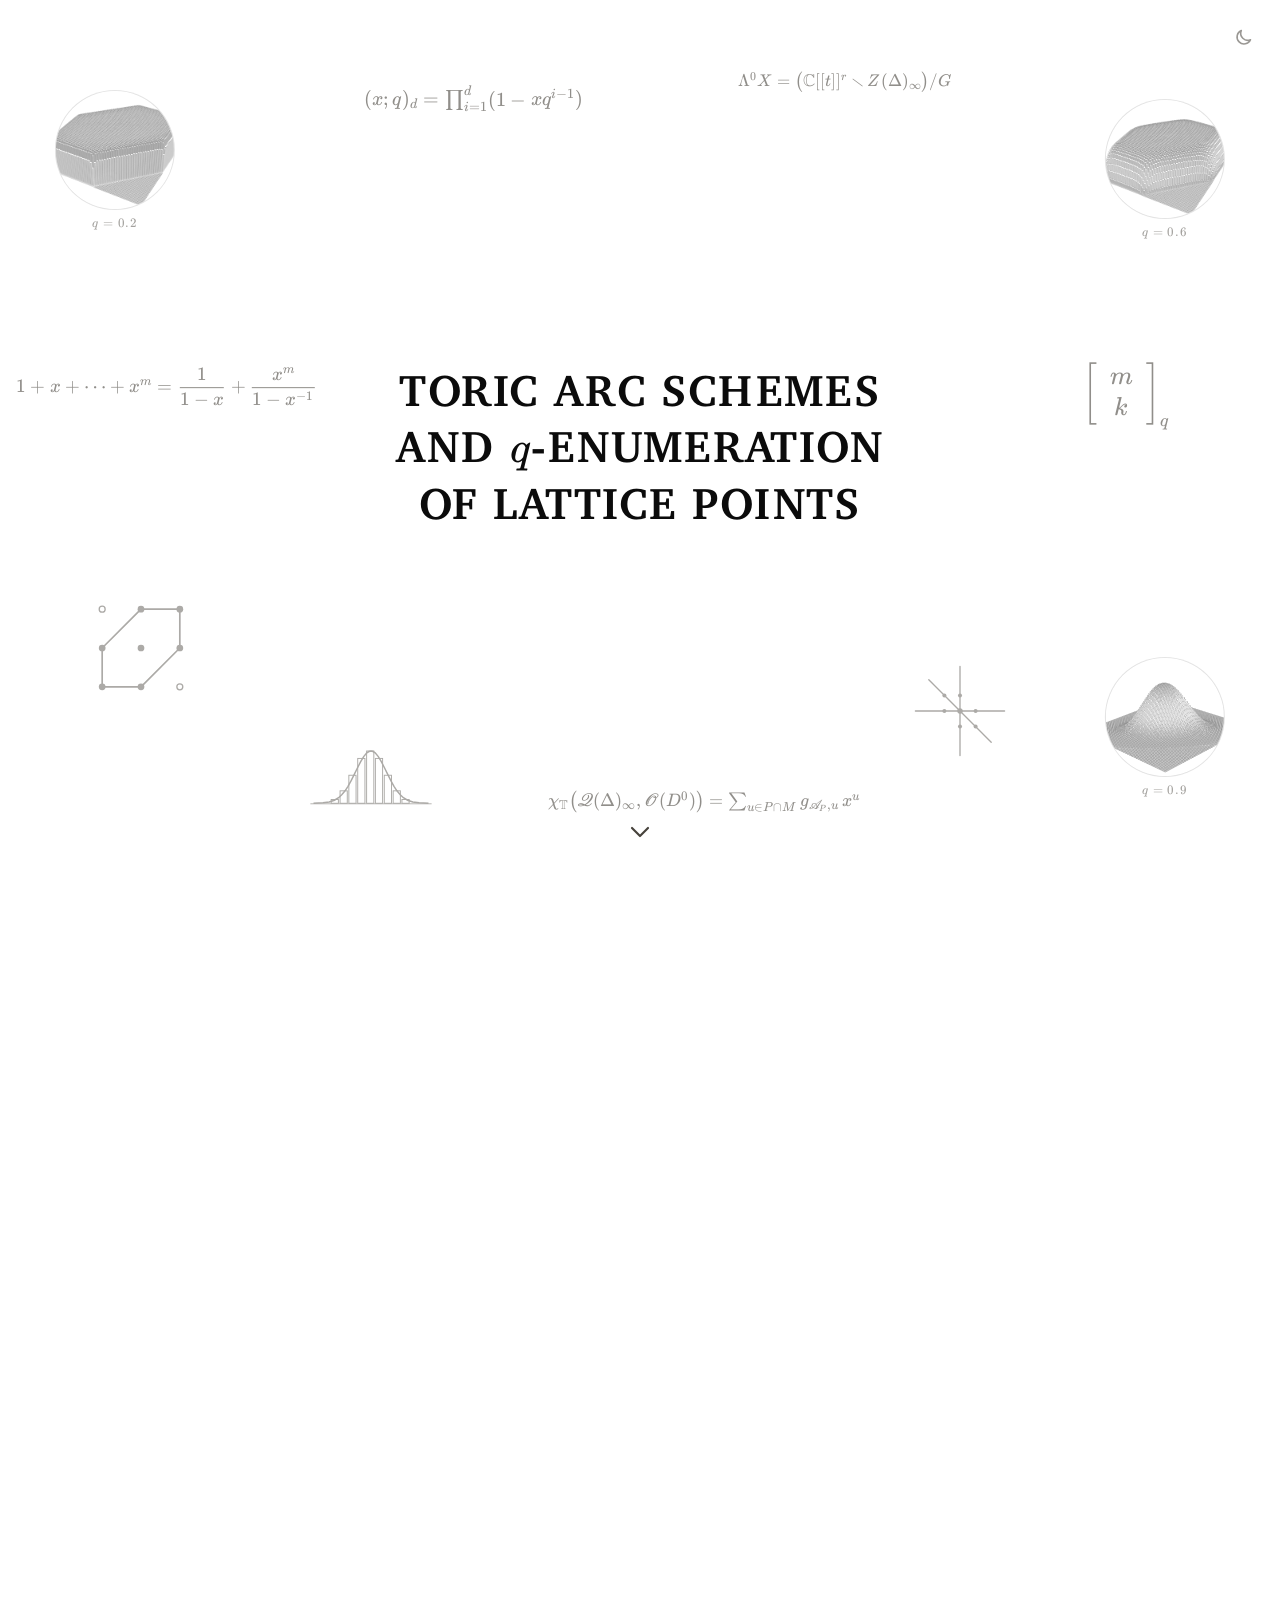
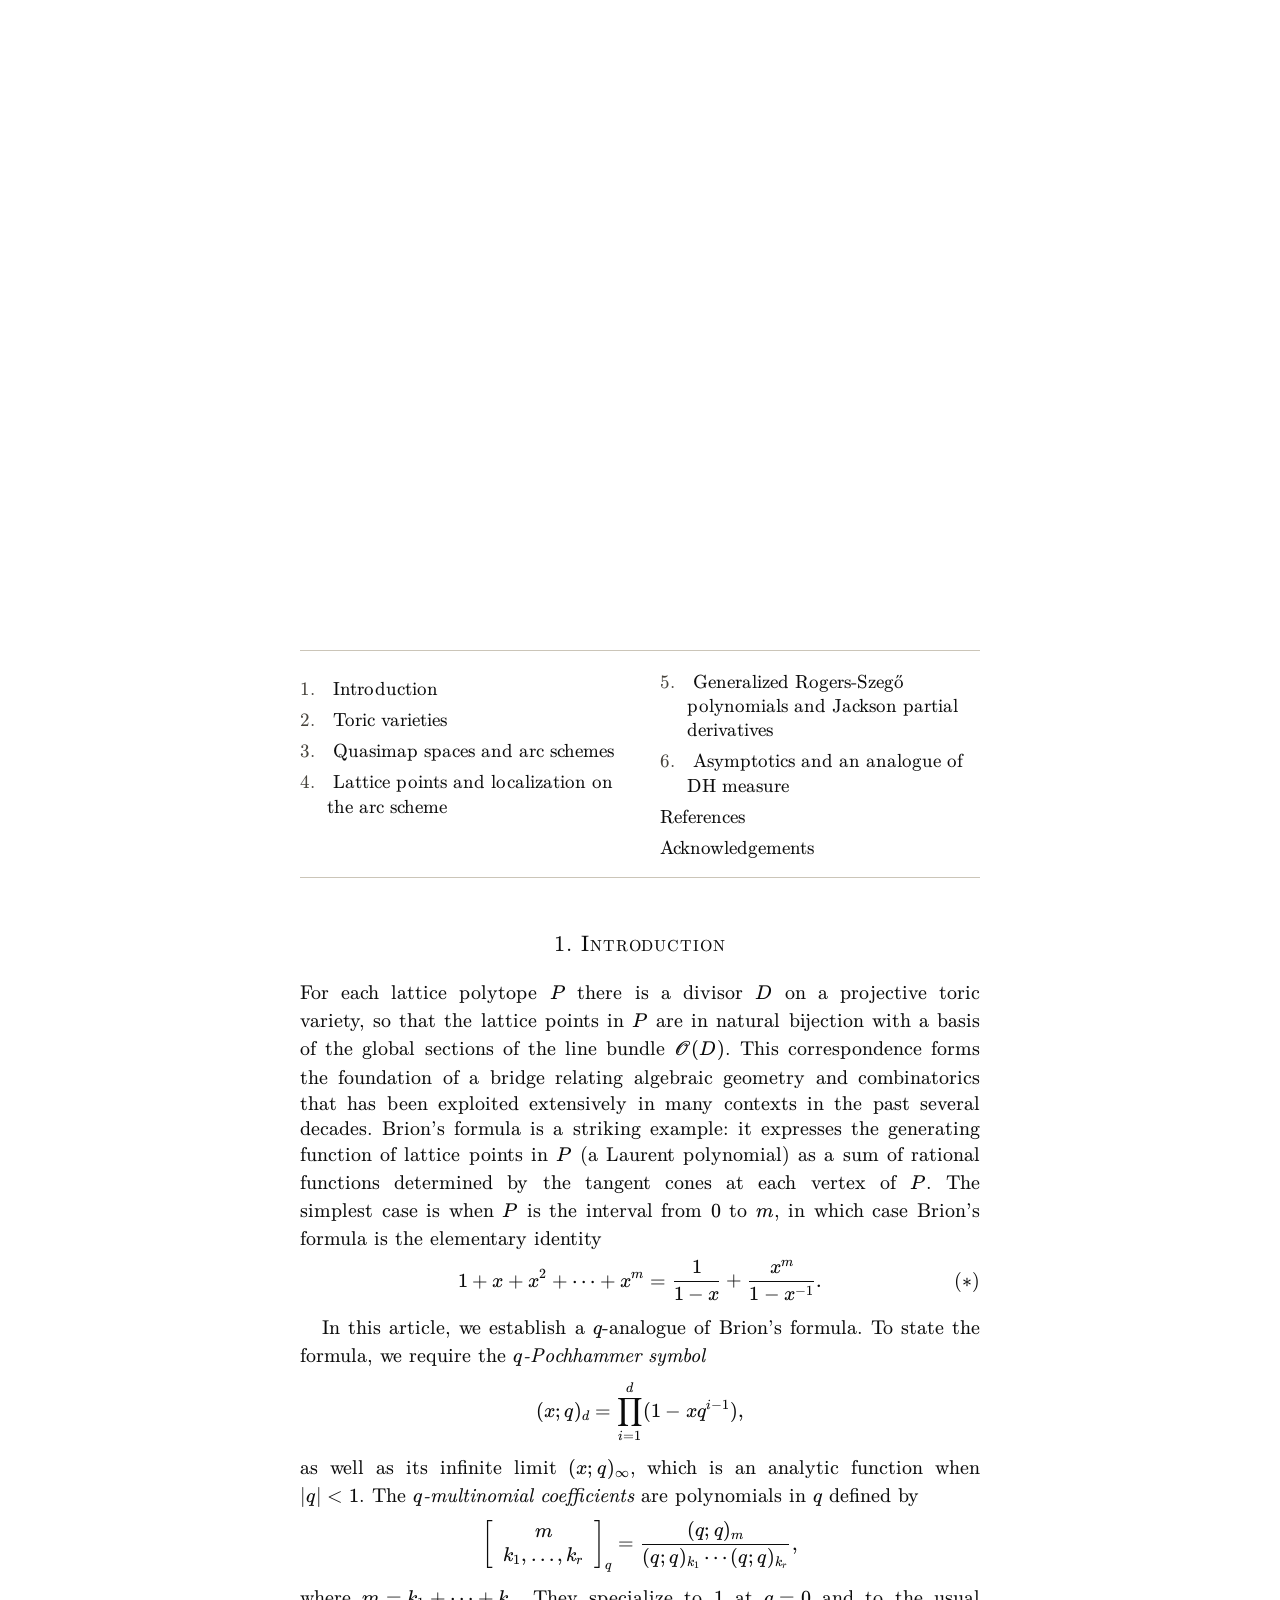
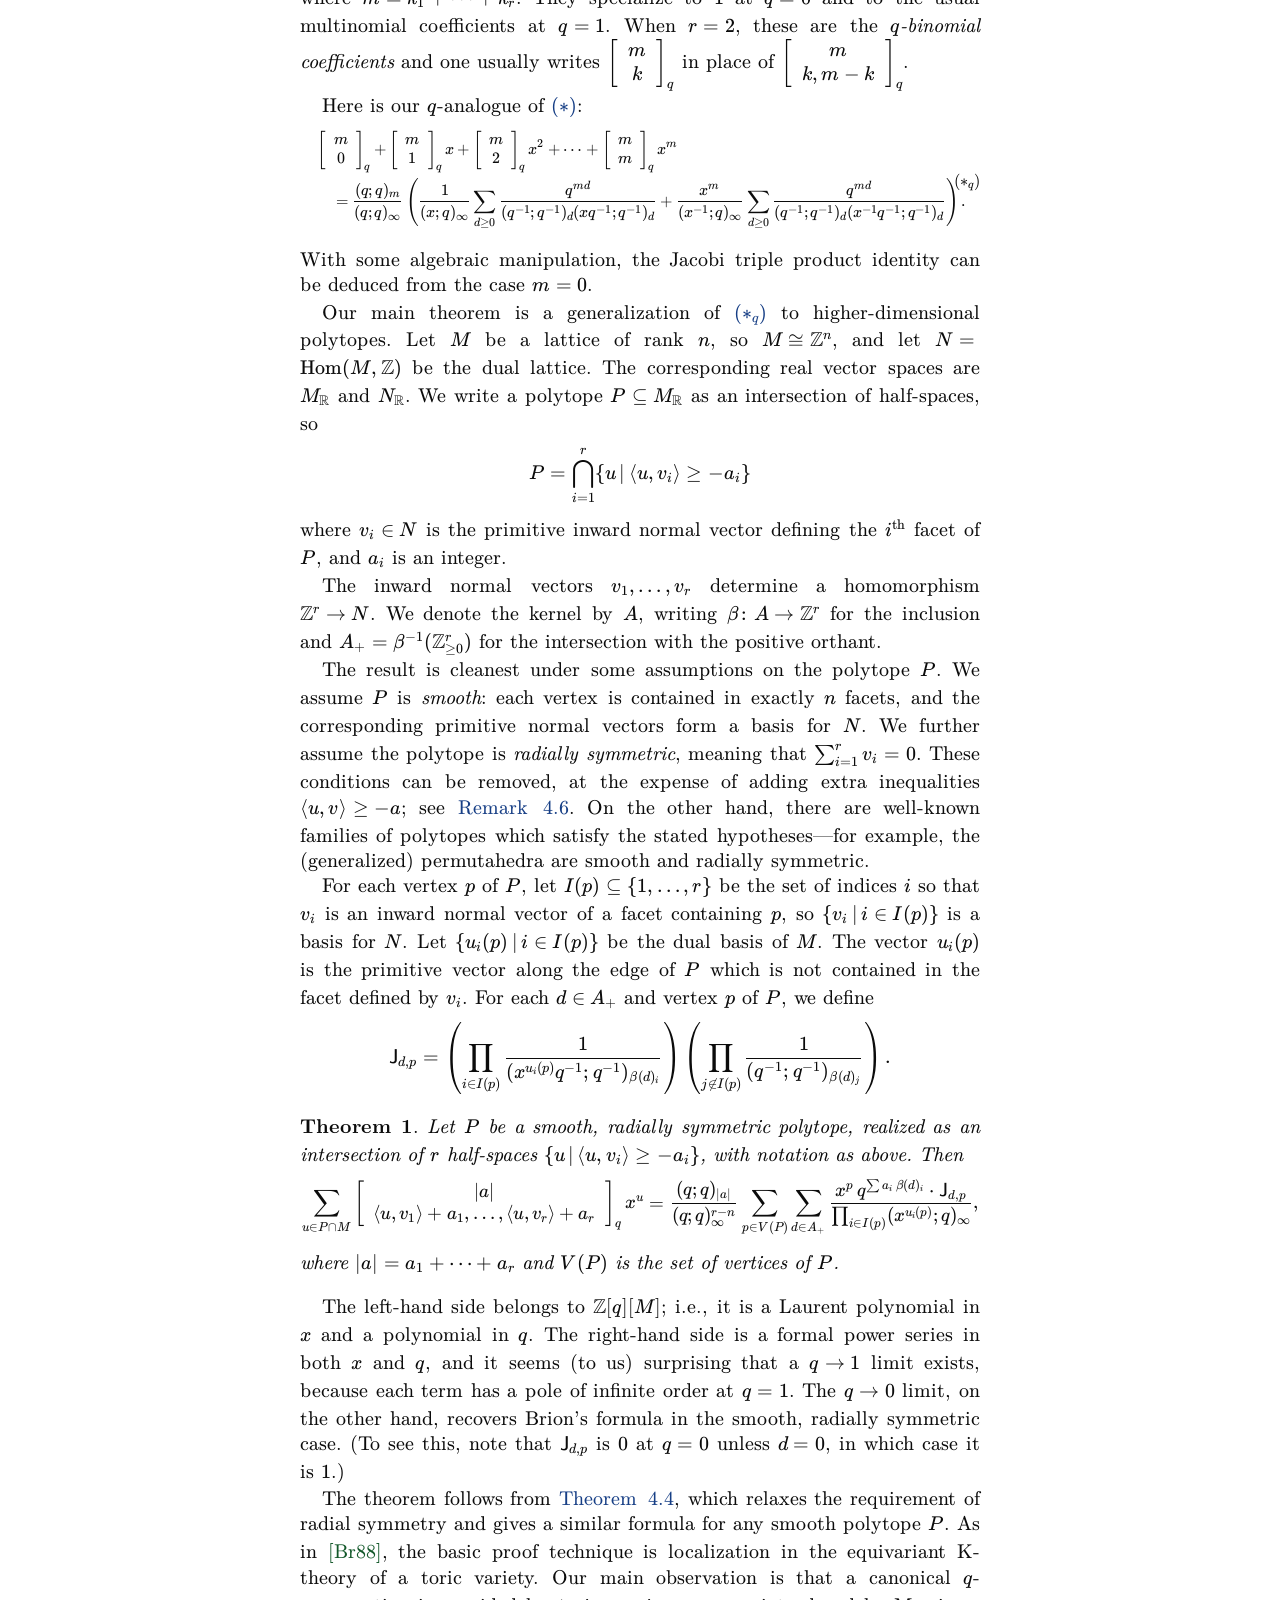
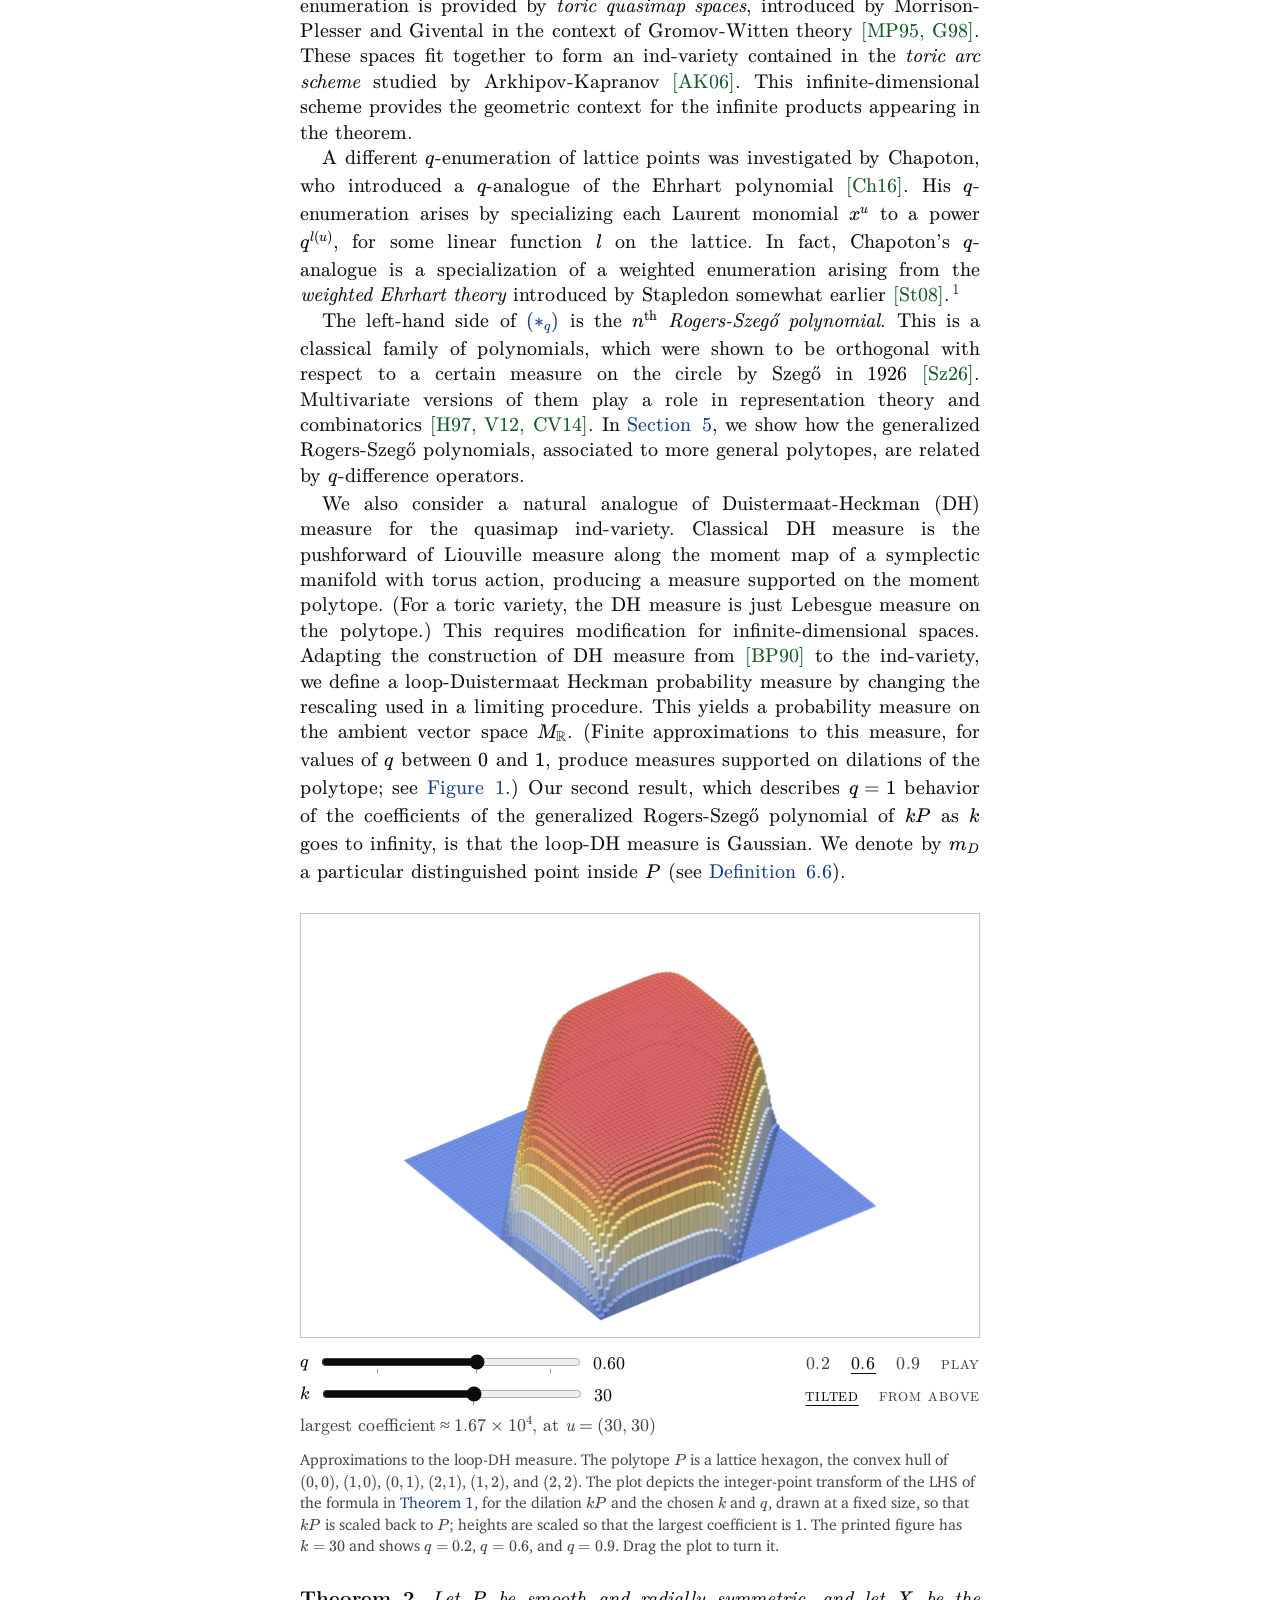
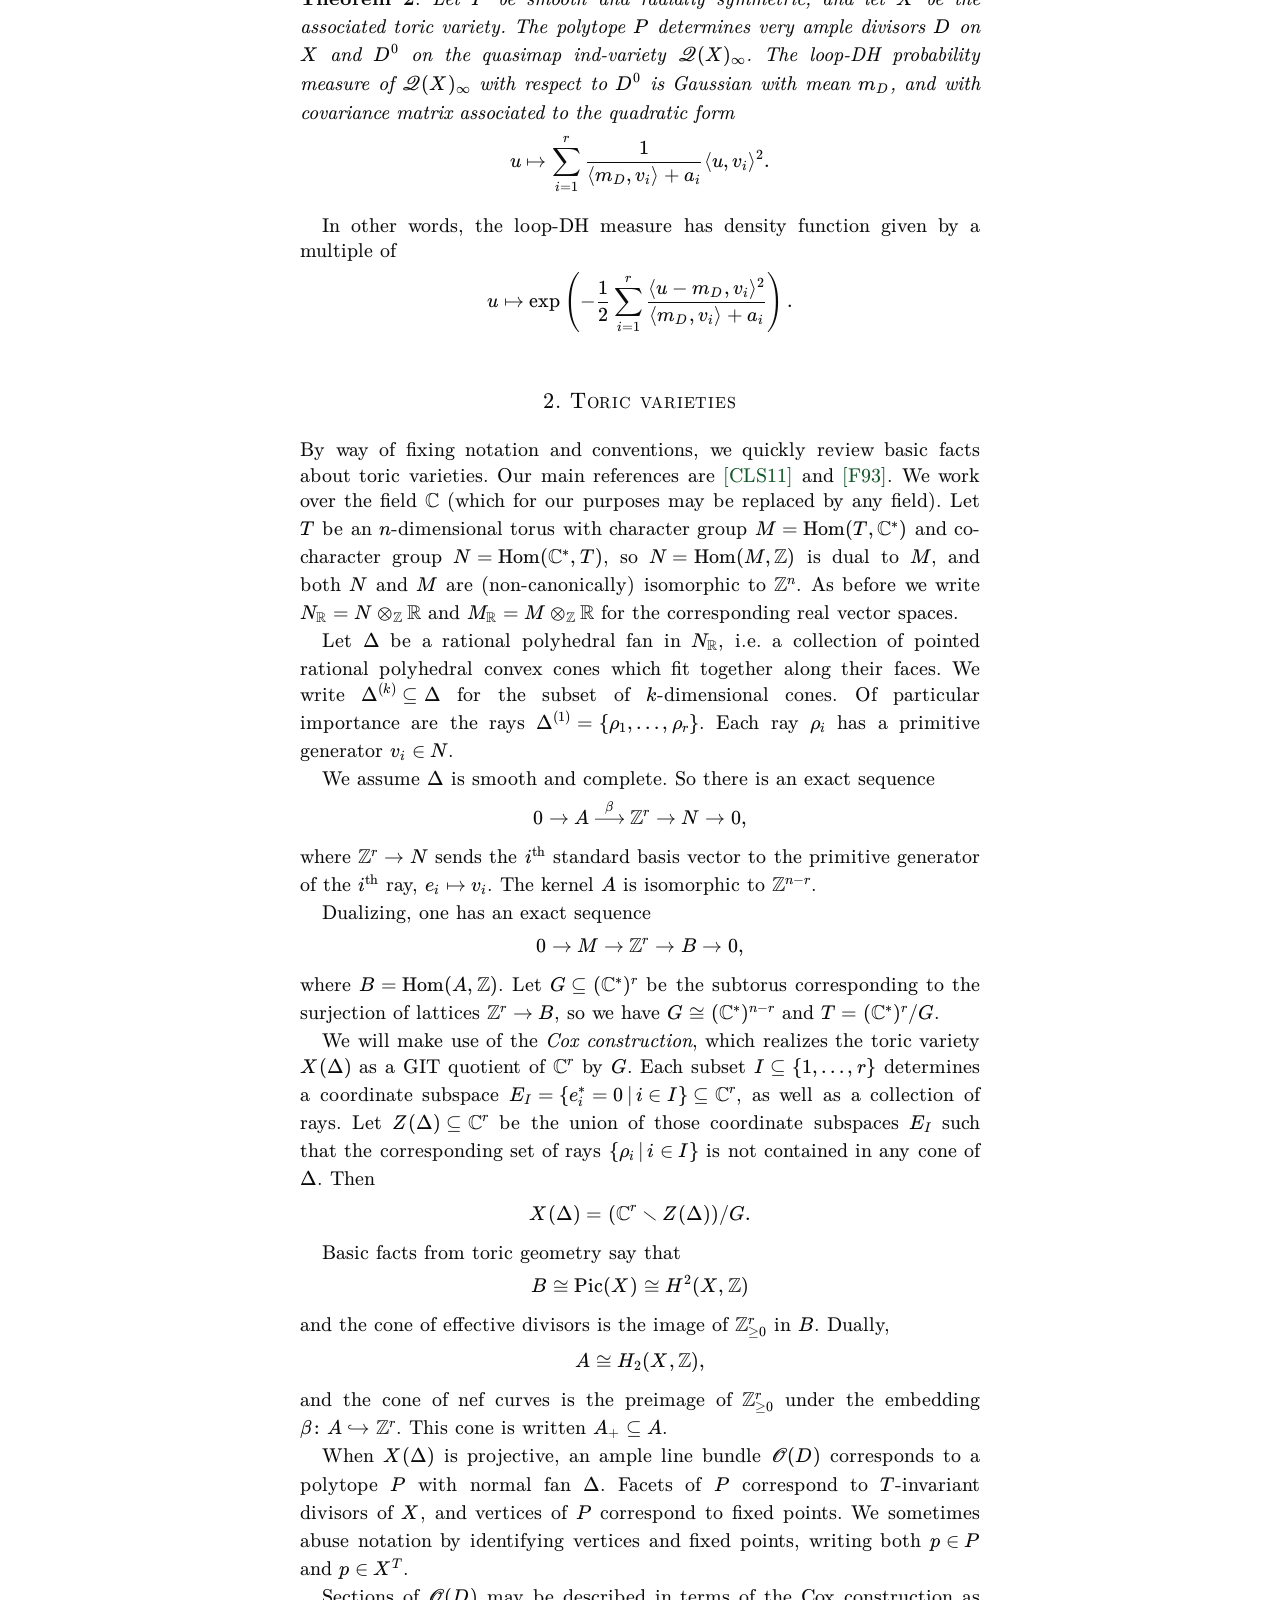
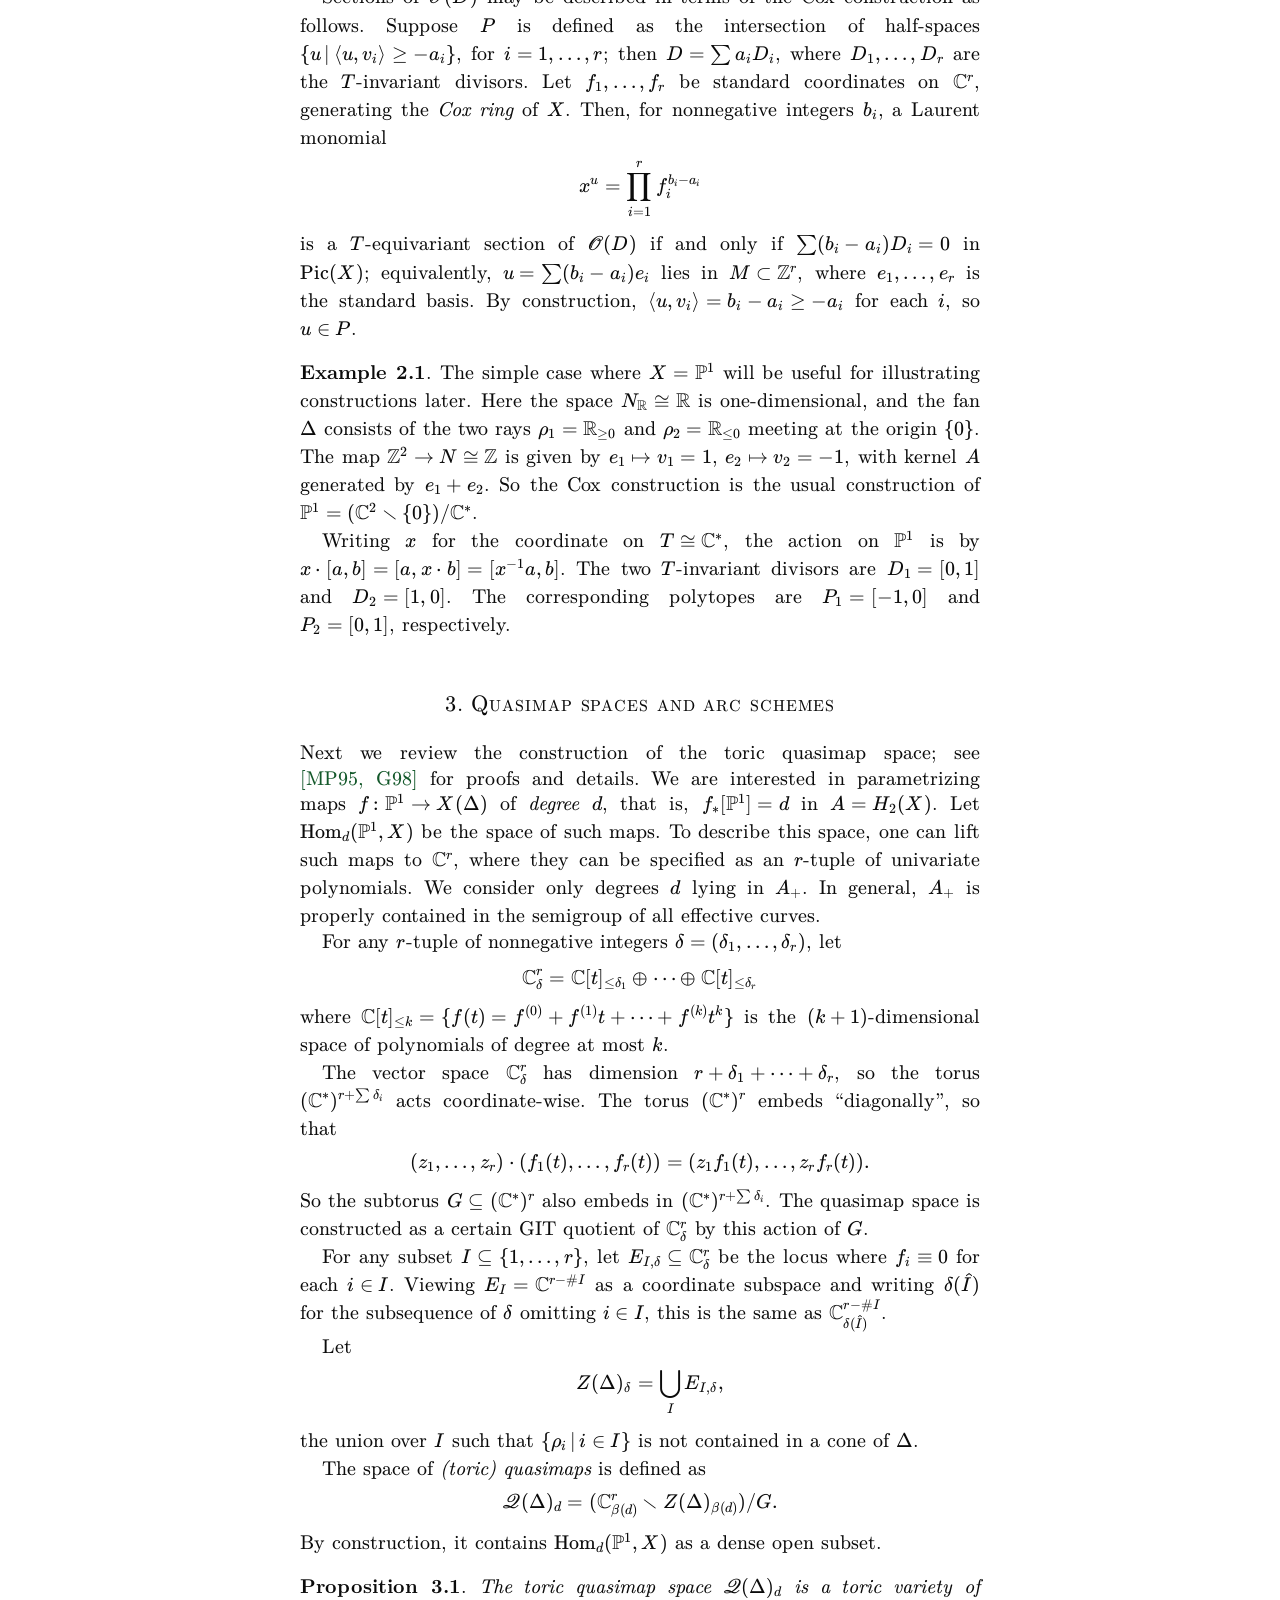
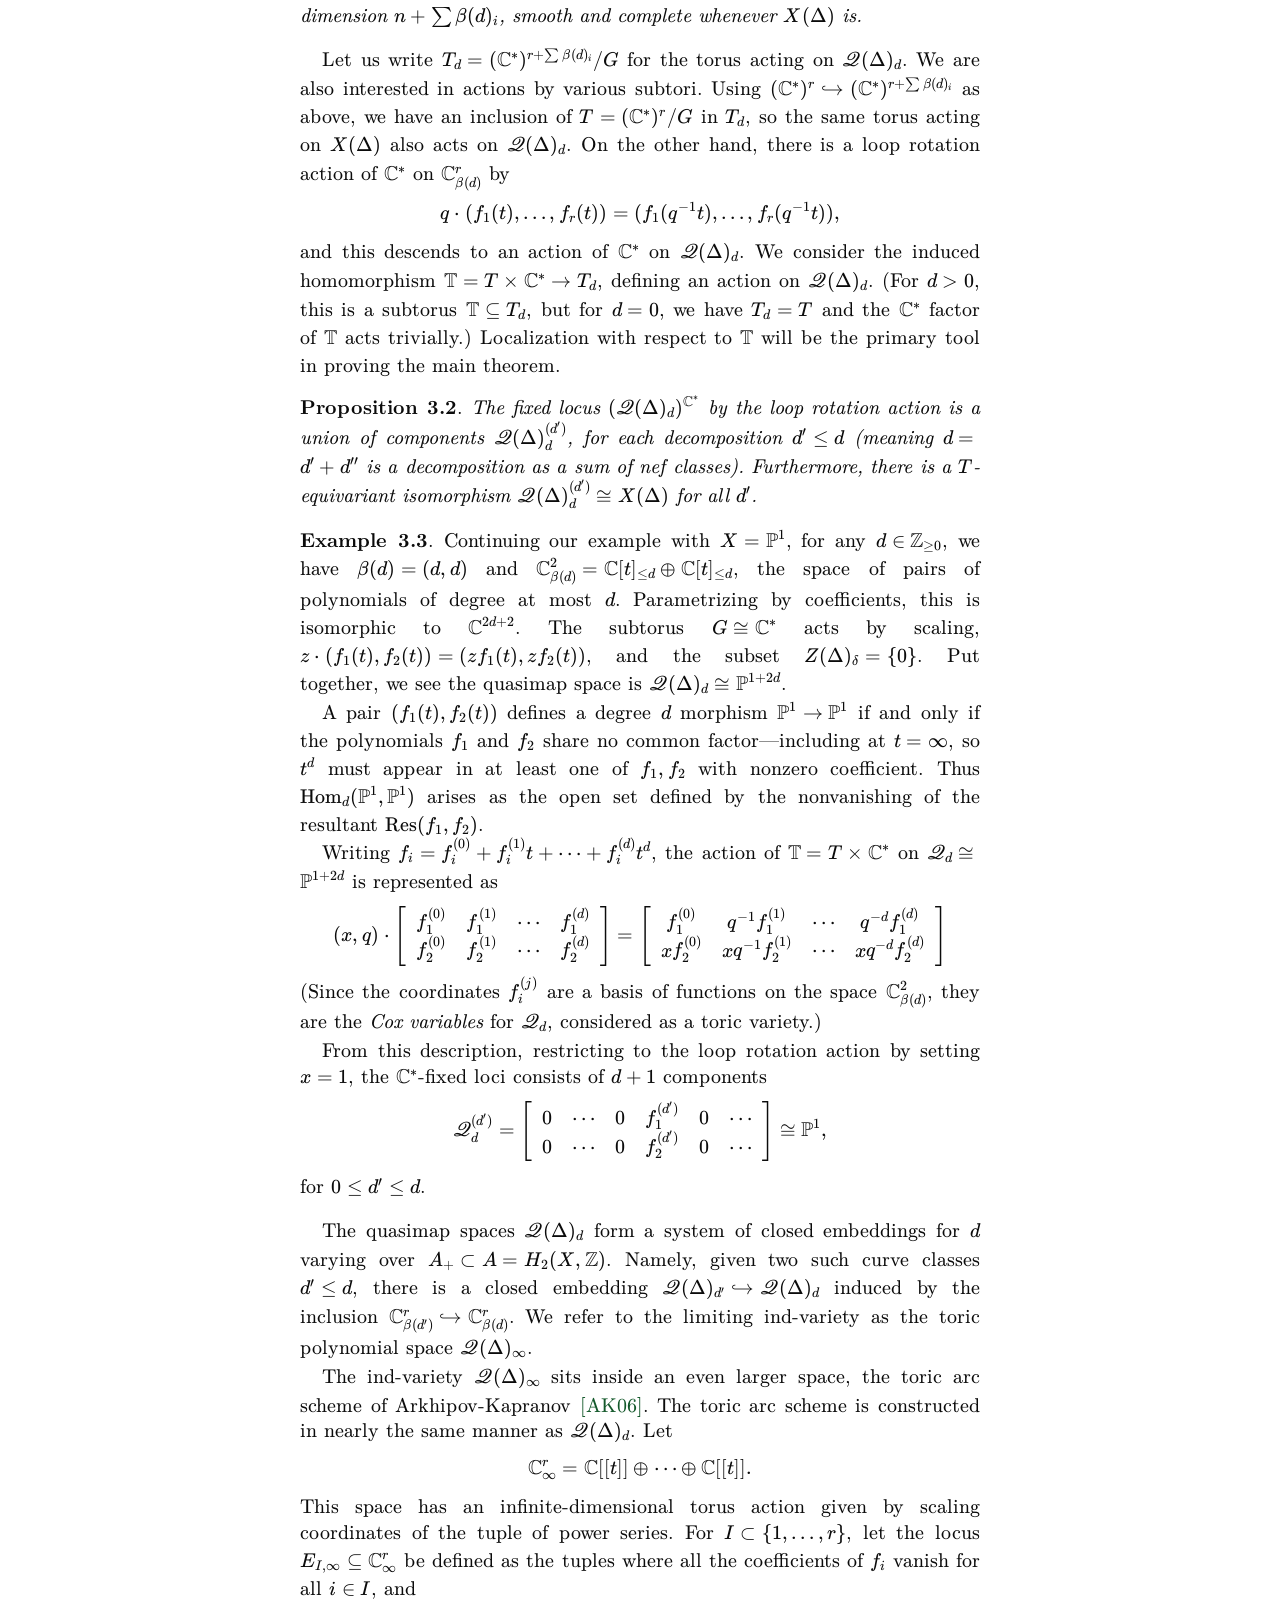
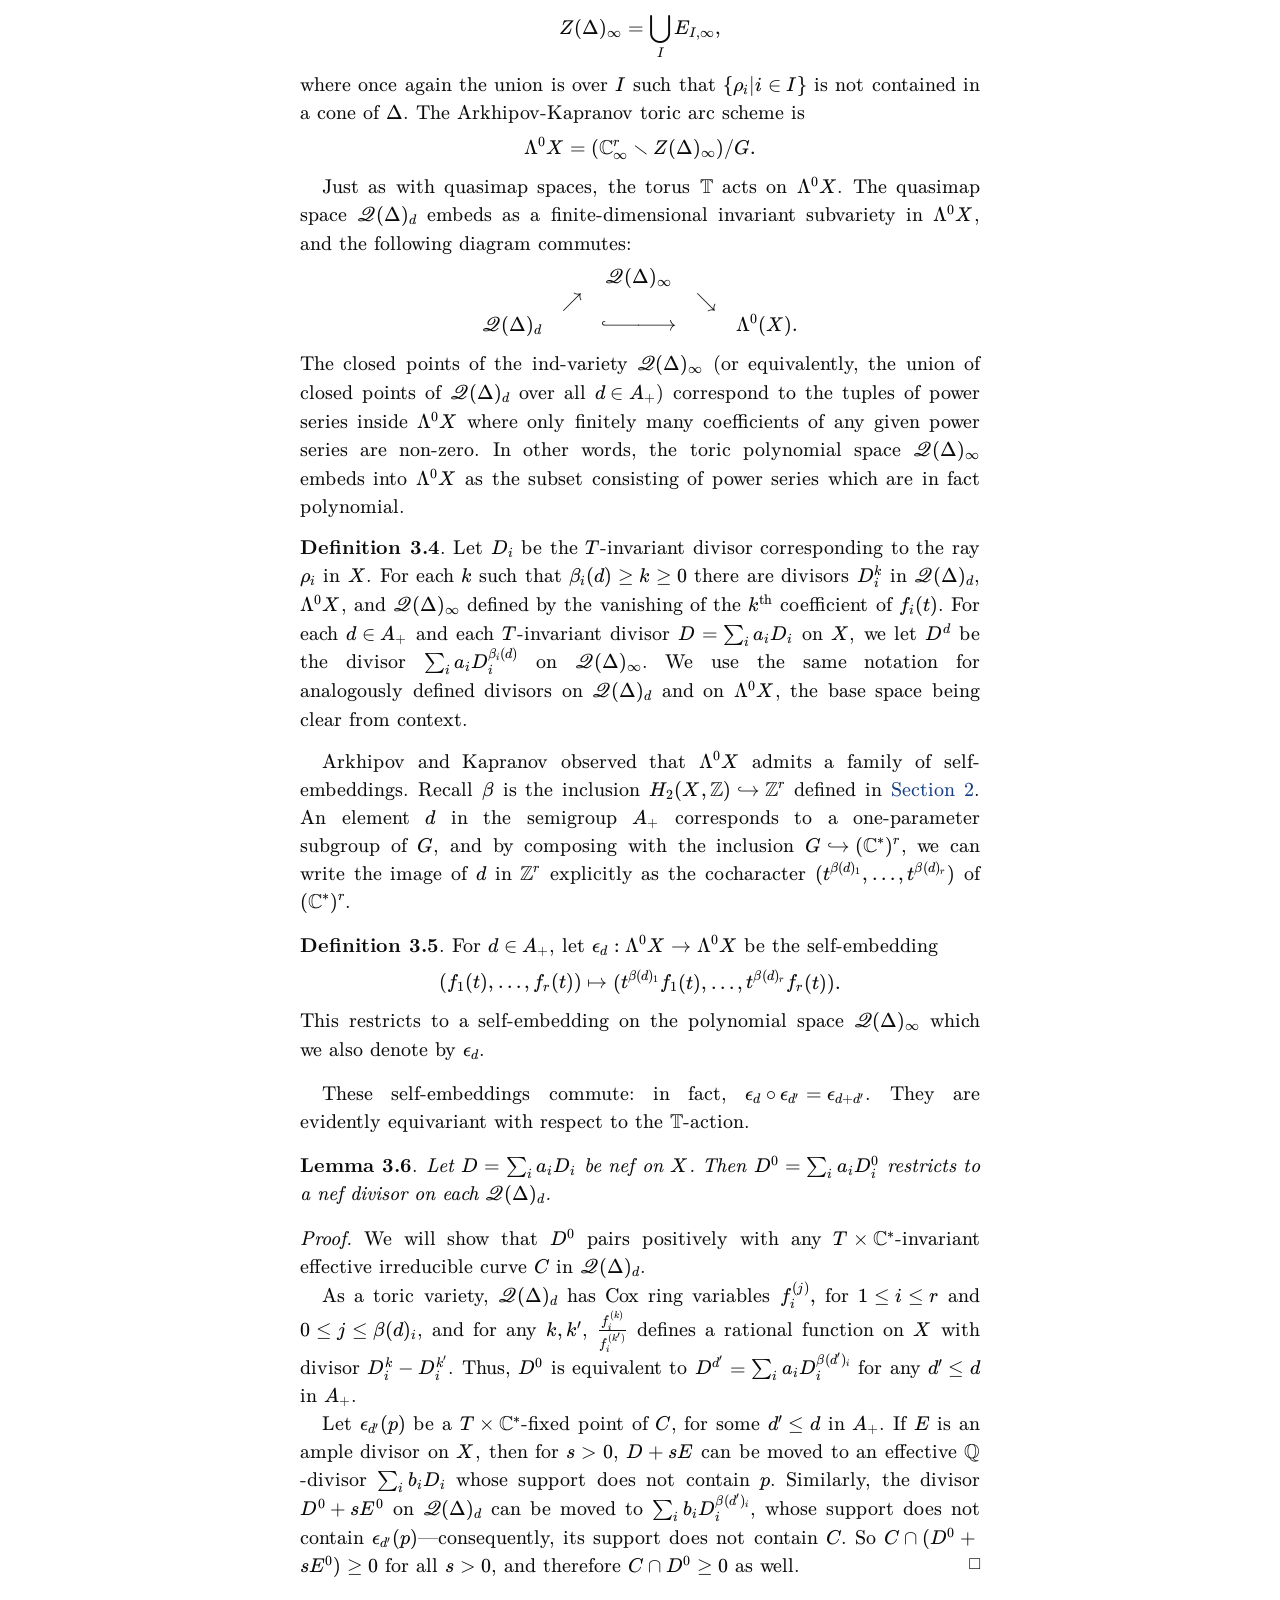
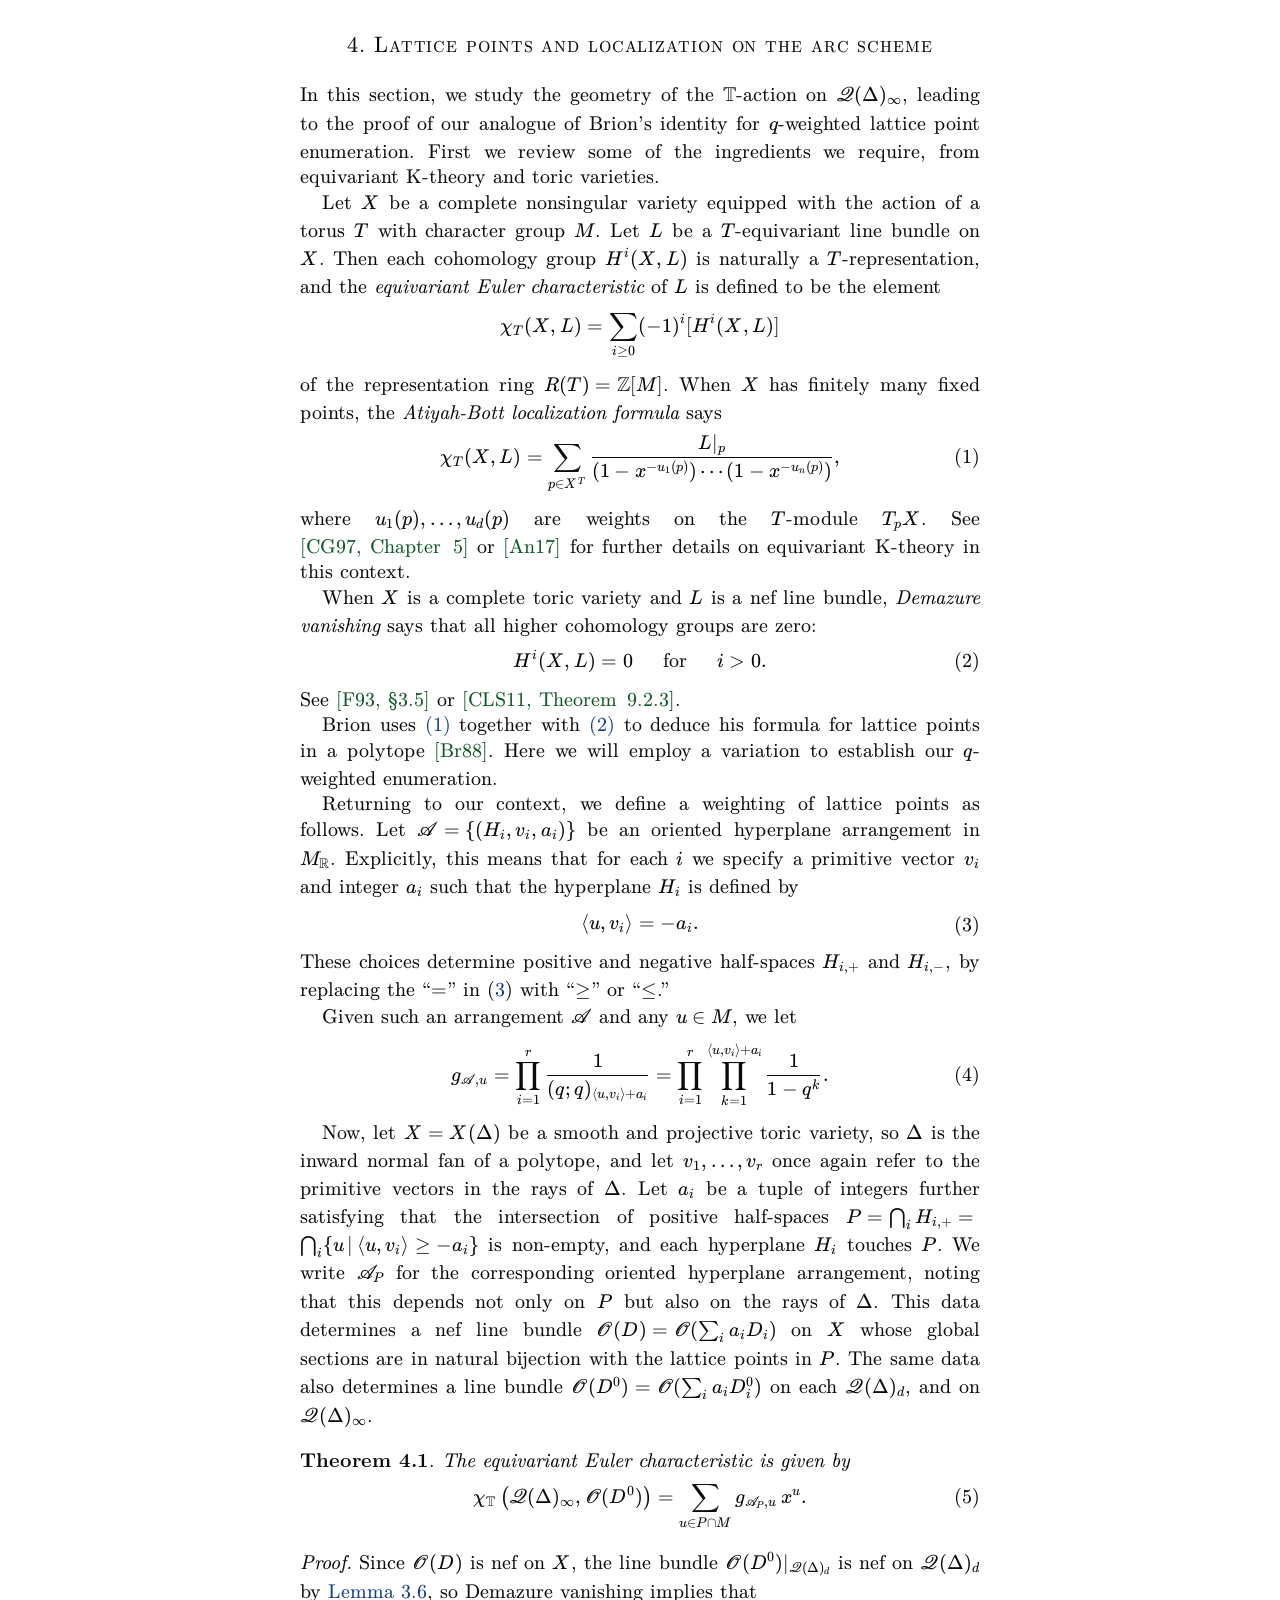
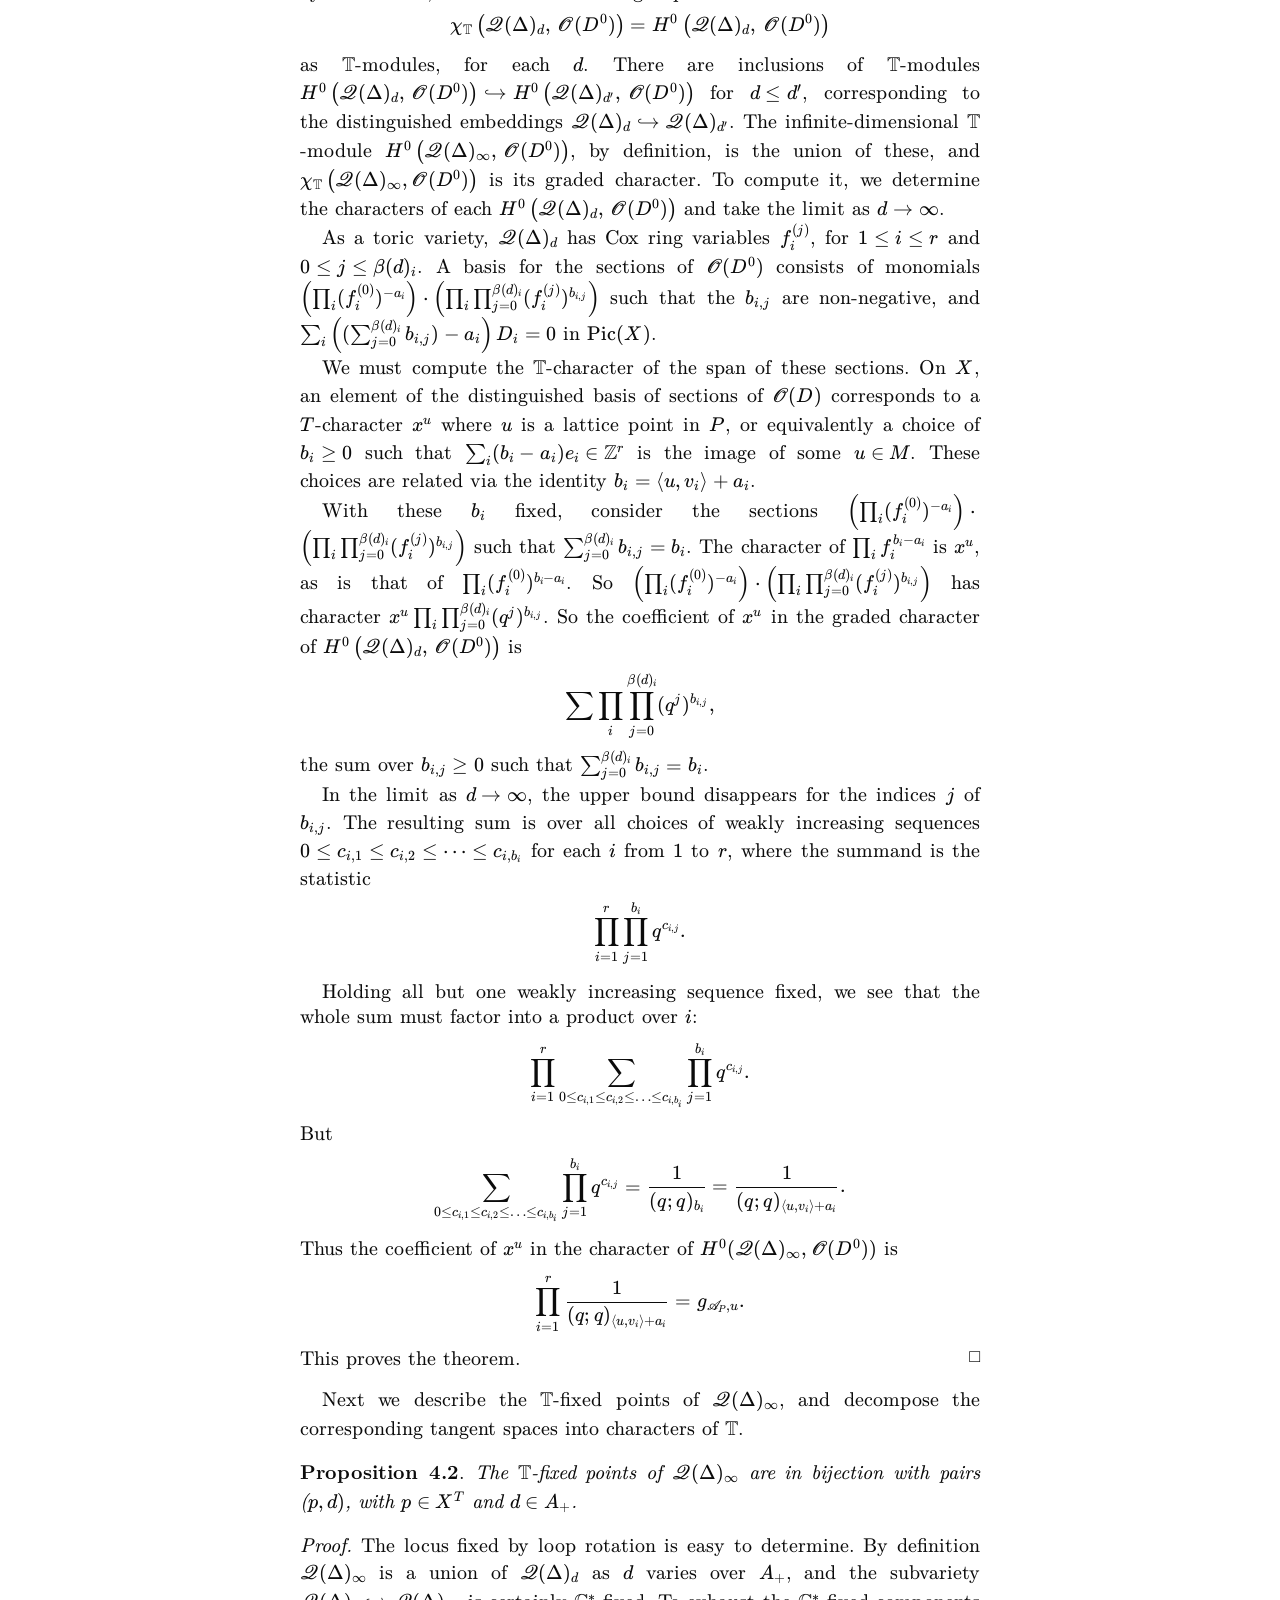
<file: math/q-polytope/index.html>
<!DOCTYPE html>
<html lang="en">
<head>
<meta charset="utf-8">
<meta name="viewport" content="width=device-width, initial-scale=1">
<title>Toric arc schemes and q-enumeration of lattice points</title>
<meta name="author" content="David Anderson, Aniket Shah">
<meta name="description" content="We introduce a natural weighted enumeration of lattice points in a polytope, and give a Brion-type formula for the corresponding generating function. The weighting has combinatorial significance, and its generating function may be viewed as a generalization of the Rogers-Szego polynomials. It also a">
<!-- generated by tools/tex2post.py from q-polytope.PEMS.final.tex; edit the .tex and regenerate, or edit here -->
<link rel="stylesheet" href="../style/fonts.css">
<link rel="stylesheet" href="../style/katex/katex.min.css">
<link rel="stylesheet" href="../style/css/01-tokens.css">
<link rel="stylesheet" href="../style/css/02-base.css">
<link rel="stylesheet" href="../style/css/03-layout.css">
<link rel="stylesheet" href="../style/css/04-landing.css">
<link rel="stylesheet" href="../style/css/05-text.css">
<link rel="stylesheet" href="../style/css/06-math.css">
<link rel="stylesheet" href="../style/css/07-margin.css">
<link rel="stylesheet" href="../style/css/08-references.css">
<link rel="stylesheet" href="../style/css/09-applets.css">
<script>
/* before anything is drawn: mark that JavaScript runs, and apply the theme chosen on an
   earlier visit (or the system's), so that it does not flash */
document.documentElement.classList.add('js');
try {
  var t = localStorage.getItem('theme');
  if (t === 'dark' || (!t && window.matchMedia('(prefers-color-scheme: dark)').matches)) document.documentElement.dataset.theme = 'dark';
} catch (e) {}
/* the page stays hidden until post.js has typeset the formulas; this is the fallback in case
   it does not run at all */
document.addEventListener('DOMContentLoaded', function () {
  setTimeout(function () { document.documentElement.classList.add('math-title', 'math-ready'); }, 4000);
});
/* the macros of the paper's preamble, for KaTeX */
window.POST_MACROS = {"\\define": "\\textit", "\\isom": "\\cong", "\\setminus": "\\smallsetminus", "\\phi": "\\varphi", "\\e": "\\varepsilon", "\\exterior": "\\textstyle\\bigwedge", "\\tilde": "\\widetilde", "\\hat": "\\widehat", "\\bar": "\\overline", "\\ul": "\\underline", "\\id": "\\mathrm{id}", "\\ev": "\\mathrm{ev}", "\\dlim": "\\varinjlim", "\\ilim": "\\varprojlim", "\\pt": "\\mathrm{pt}", "\\qbinom": "\\left[\\begin{array}{c} #1 \\\\ #2 \\end{array}\\right]_q", "\\A": "\\mathbb{A}", "\\CC": "\\mathbb{C}", "\\HH": "\\mathbb{H}", "\\OO": "\\mathscr{O}", "\\P": "\\mathbb{P}", "\\Q": "\\mathbb{Q}", "\\R": "\\mathbb{R}", "\\SS": "\\mathbb{S}", "\\T": "\\mathbb{T}", "\\Z": "\\mathbb{Z}", "\\ee": "\\varepsilon", "\\eex": "\\mathrm{e}", "\\htpt": "S", "\\qQ": "\\mathscr{Q}", "\\Mbar": "\\overline{M}", "\\TT": "\\mathsf{T}", "\\II": "\\mathsf{I}", "\\JJ": "\\mathsf{J}", "\\Sym": "\\operatorname{Sym}", "\\codim": "\\operatorname{codim}", "\\rk": "\\operatorname{rk}", "\\diag": "\\operatorname{diag}", "\\Lie": "\\operatorname{Lie}", "\\im": "\\operatorname{im}", "\\tr": "\\operatorname{tr}", "\\Aut": "\\operatorname{Aut}", "\\End": "\\operatorname{End}", "\\Hom": "\\operatorname{Hom}", "\\Char": "\\operatorname{char}", "\\pd": "\\operatorname{pd}", "\\Span": "\\operatorname{Span}", "\\Spec": "\\operatorname{Spec}", "\\Proj": "\\operatorname{Proj}", "\\Div": "\\operatorname{Div}", "\\Pic": "\\operatorname{Pic}", "\\Cl": "\\operatorname{Cl}", "\\Supp": "\\operatorname{Supp}", "\\gr": "\\operatorname{gr}", "\\Frac": "\\operatorname{Frac}", "\\coker": "\\operatorname{coker}"};
</script>
<script src="../style/katex/katex.min.js" defer></script>
<script src="../style/js/post.js" defer></script>
</head>
<body>

<button class="theme-toggle" type="button" aria-label="Switch to dark mode" title="Switch to dark mode">
  <svg class="icon-moon" viewBox="0 0 24 24" fill="none" stroke="currentColor" stroke-width="1.8" stroke-linecap="round" stroke-linejoin="round" aria-hidden="true"><path d="M20 14.5A8 8 0 0 1 9.5 4a8 8 0 1 0 10.5 10.5z"/></svg>
  <svg class="icon-sun" viewBox="0 0 24 24" fill="none" stroke="currentColor" stroke-width="1.8" stroke-linecap="round" aria-hidden="true"><circle cx="12" cy="12" r="4"/><path d="M12 2v2M12 20v2M4.9 4.9l1.4 1.4M17.7 17.7l1.4 1.4M2 12h2M20 12h2M4.9 19.1l1.4-1.4M17.7 6.3l1.4-1.4"/></svg>
</button>

<main class="paper">

<header class="title-block">
  <div class="landing-stage">
    <section class="landing">
      <div class="landing-art" aria-hidden="true">
        <!-- The title-screen composition for this post (css/04-landing.css). Each item is placed
             by its centre in percentages of the screen: --x/--y on wide screens, --mx/--my on
             phones (items without them carry data-phone="hide"); --i staggers the fade-in;
             --size scales a formula, --w the width of an image or drawing. -->

        <!-- the three approximations to the loop-DH measure from Figure 1, as round "portraits" -->
        <figure class="art art-image" style="--x:9%;--y:18%;--mx:17%;--my:12%;--i:0">
          <img src="assets/permute2q2.jpeg" alt="" decoding="async">
          <figcaption>\(q = 0.2\)</figcaption>
        </figure>
        <figure class="art art-image" style="--x:91%;--y:19%;--mx:83%;--my:12%;--i:1">
          <img src="assets/permute2q6.jpeg" alt="" decoding="async">
          <figcaption>\(q = 0.6\)</figcaption>
        </figure>
        <figure class="art art-image" style="--x:91%;--y:81%;--mx:50%;--my:86%;--i:2">
          <img src="assets/permute2q9.jpeg" alt="" decoding="async">
          <figcaption>\(q = 0.9\)</figcaption>
        </figure>

        <!-- formulas -->
        <div class="art art-formula" style="--x:37%;--y:11%;--i:1;--size:1.1em" data-phone="hide">\((x;q)_d = \prod_{i=1}^{d}(1 - x q^{i-1})\)</div>
        <div class="art art-formula" style="--x:66%;--y:9%;--i:3;--size:0.95em" data-phone="hide">\(\Lambda^0 X = \big(\CC[[t]]^r \setminus Z(\Delta)_\infty\big)/G\)</div>
        <div class="art art-formula" style="--x:13%;--y:43%;--mx:50%;--my:27%;--i:2;--size:1.05em">\(1 + x + \cdots + x^m = \dfrac{1}{1-x} + \dfrac{x^m}{1-x^{-1}}\)</div>
        <div class="art art-formula" style="--x:88%;--y:44%;--mx:50%;--my:72%;--i:3;--size:1.45em">\(\qbinom{m}{k}\)</div>
        <div class="art art-formula" style="--x:55%;--y:89%;--i:4;--size:1em" data-phone="hide">\(\chi_{\T}\big(\qQ(\Delta)_\infty, \OO(D^0)\big) = \sum_{u \in P \cap M} g_{\mathscr{A}_P,u}\, x^u\)</div>

        <!-- the hexagon of Figure 1 with its lattice points -->
        <div class="art art-drawing" style="--x:11%;--y:72%;--i:3;--w:6.5em" data-phone="hide">
          <svg viewBox="0 0 90 90" fill="none" stroke="currentColor" stroke-width="1.3" stroke-linejoin="round">
            <polygon points="15,75 45,75 75,45 75,15 45,15 15,45"/>
            <g fill="currentColor" stroke="none">
              <circle cx="15" cy="75" r="2.6"/><circle cx="45" cy="75" r="2.6"/>
              <circle cx="15" cy="45" r="2.6"/><circle cx="45" cy="45" r="2.6"/><circle cx="75" cy="45" r="2.6"/>
              <circle cx="45" cy="15" r="2.6"/><circle cx="75" cy="15" r="2.6"/>
            </g>
            <circle cx="75" cy="75" r="2.3" stroke-width="1"/><circle cx="15" cy="15" r="2.3" stroke-width="1"/>
          </svg>
        </div>

        <!-- its normal fan: rays through ±e1, ±e2, ±(e1 − e2) -->
        <div class="art art-drawing" style="--x:75%;--y:79%;--i:4;--w:5.6em" data-phone="hide">
          <svg viewBox="0 0 90 90" fill="none" stroke="currentColor" stroke-width="1.2" stroke-linecap="round">
            <path d="M45 45H85M45 45H5M45 45V5M45 45V85M45 45L73 73M45 45L17 17"/>
            <g fill="currentColor" stroke="none">
              <circle cx="45" cy="45" r="2.4"/>
              <circle cx="59" cy="45" r="1.8"/><circle cx="31" cy="45" r="1.8"/>
              <circle cx="45" cy="31" r="1.8"/><circle cx="45" cy="59" r="1.8"/>
              <circle cx="59" cy="59" r="1.8"/><circle cx="31" cy="31" r="1.8"/>
            </g>
          </svg>
        </div>

        <!-- multinomial coefficients becoming a Gaussian (Theorem 2) -->
        <div class="art art-drawing" style="--x:29%;--y:86%;--i:5;--w:7em" data-phone="hide">
          <svg viewBox="0 0 120 64" fill="none" stroke="currentColor" stroke-width="1.1">
            <g stroke-width="0.9">
              <rect x="21.9" y="56.4" width="6.9" height="3.6"/><rect x="30.4" y="48.1" width="6.9" height="11.9"/>
              <rect x="38.8" y="33.2" width="6.9" height="26.8"/><rect x="47.3" y="17.1" width="6.9" height="42.9"/>
              <rect x="55.8" y="10" width="6.9" height="50"/><rect x="64.2" y="17.1" width="6.9" height="42.9"/>
              <rect x="72.7" y="33.2" width="6.9" height="26.8"/><rect x="81.2" y="48.1" width="6.9" height="11.9"/>
              <rect x="89.6" y="56.4" width="6.9" height="3.6"/>
            </g>
            <polyline stroke-width="1.4" points="5,60 14,59.6 20,58.8 25,57.1 29,54.7 32,51.9 35,48.3 38,43.8 41,38.4 44,32.4 47,26.3 50,20.4 53,15.4 56,11.8 58,10.5 60,10 62,10.5 64,11.8 67,15.4 70,20.4 73,26.3 76,32.4 79,38.4 82,43.8 85,48.3 88,51.9 91,54.7 95,57.1 100,58.8 106,59.6 115,60"/>
            <path d="M2 60.5H118" stroke-width="0.8"/>
          </svg>
        </div>
      </div>
      <h1 class="landing-text">Toric arc schemes and \(q\)-enumeration of lattice points</h1>
      <div class="front-note landing-text">
        <p class="authors">David Anderson and Aniket Shah</p>
        <p class="abstract"><span class="abstract-head">Abstract</span>We introduce a natural weighted enumeration of lattice points in a polytope, and give a Brion-type formula for the corresponding generating function. The weighting has combinatorial significance, and its generating function may be viewed as a generalization of the Rogers-Szegő polynomials. It also arises from the geometry of the toric arc scheme associated to the normal fan of the polytope. We show that the asymptotic behavior of the coefficients at \(q=1\) is Gaussian.</p>
        <p class="date">October 14, 2025</p>
      </div>
      <a class="scroll-cue cue-title" href="#front" aria-label="Scroll to the abstract"><svg viewBox="0 0 24 24" fill="none" stroke="currentColor" stroke-width="1.6" stroke-linecap="round" stroke-linejoin="round" aria-hidden="true"><path d="M6 9l6 6 6-6"/></svg></a>
      <a class="scroll-cue cue-note" href="#introduction" aria-label="Scroll to the paper"><svg viewBox="0 0 24 24" fill="none" stroke="currentColor" stroke-width="1.6" stroke-linecap="round" stroke-linejoin="round" aria-hidden="true"><path d="M6 9l6 6 6-6"/></svg></a>
    </section>
    <span class="stage-anchor" id="front"></span>
  </div>
</header>

<nav class="toc" aria-label="Contents">
  <ol>
    <li><a href="#introduction"><span class="toc-num">1.</span> Introduction</a></li>
    <li><a href="#section:toricvar"><span class="toc-num">2.</span> Toric varieties</a></li>
    <li><a href="#quasimap-spaces-and-arc-schemes"><span class="toc-num">3.</span> Quasimap spaces and arc schemes</a></li>
    <li><a href="#s.proof"><span class="toc-num">4.</span> Lattice points and localization on the arc scheme</a></li>
    <li><a href="#s.RS"><span class="toc-num">5.</span> Generalized Rogers-Szegő polynomials and Jackson partial derivatives</a></li>
    <li><a href="#asymptotics-and-an-analogue-of-dh-measure"><span class="toc-num">6.</span> Asymptotics and an analogue of DH measure</a></li>
    <li><a href="#references">References</a></li>
    <li><a href="#acknowledgements">Acknowledgements</a></li>
  </ol>
  <div class="reading-progress">
    <button class="progress-eye" type="button" aria-pressed="false" aria-label="Hide reading progress">
      <svg class="icon-eye" viewBox="0 0 24 24" fill="none" stroke="currentColor" stroke-width="1.6" stroke-linecap="round" stroke-linejoin="round" aria-hidden="true"><path d="M1.5 12S5.5 5 12 5s10.5 7 10.5 7-4 7-10.5 7S1.5 12 1.5 12z"/><circle cx="12" cy="12" r="3"/></svg>
      <svg class="icon-eye-off" viewBox="0 0 24 24" fill="none" stroke="currentColor" stroke-width="1.6" stroke-linecap="round" stroke-linejoin="round" aria-hidden="true"><path d="M1.5 12S5.5 5 12 5s10.5 7 10.5 7-4 7-10.5 7S1.5 12 1.5 12z"/><circle cx="12" cy="12" r="3"/><path d="M3 3l18 18"/></svg>
    </button>
    <div class="progress-bar" role="progressbar" aria-label="Reading progress" aria-valuemin="0" aria-valuemax="100" aria-valuenow="0">
      <div class="progress-fill"></div>
      <span class="progress-label">0%</span>
    </div>
  </div>
</nav>

<section class="sec" aria-labelledby="introduction-h">
<h2 id="introduction-h"><a class="sec-anchor" id="introduction" href="#introduction"><span class="secnum">1.</span> Introduction</a></h2>

<p>For each lattice polytope \(P\) there is a divisor \(D\) on a projective toric variety, so that the lattice points in \(P\) are in natural bijection with a basis of the global sections of the line bundle <span class="nobr">\(\OO(D)\).</span> This correspondence forms the foundation of a bridge relating algebraic geometry and combinatorics that has been exploited extensively in many contexts in the past several decades.  Brion’s formula is a striking example: it expresses the generating function of lattice points in \(P\) (a Laurent polynomial) as a sum of rational functions determined by the tangent cones at each vertex of <span class="nobr">\(P\).</span> The simplest case is when \(P\) is the interval from \(0\) to <span class="nobr">\(m\),</span> in which case Brion’s formula is the elementary identity  <span class="eq-anchor" id="e.brion1"></span>\[1+x+x^2+\cdots+x^m = \frac{1}{1-x} + \frac{x^m}{1-x^{-1}}.
 \tag*{$(*)$}\]</p>
<p>In this article, we establish a \(q\)-analogue of Brion’s formula.  To state the formula, we require the <em>\(q\)-Pochhammer symbol</em> \[(x;q)_d = \prod_{i=1}^d (1-xq^{i-1}),\] as well as its infinite limit <span class="nobr">\((x;q)_\infty\),</span> which is an analytic function when <span class="nobr">\(|q|&lt;1\).</span> The <em>\(q\)-multinomial coefficients</em> are polynomials in \(q\) defined by \[\qbinom{m}{k_1,\ldots,k_r} = \frac{ (q;q)_m }{(q;q)_{k_1} \cdots (q;q)_{k_r}},\] where <span class="nobr">\(m=k_1+\cdots+k_r\).</span> They specialize to \(1\) at \(q=0\) and to the usual multinomial coefficients at <span class="nobr">\(q=1\).</span> When <span class="nobr">\(r=2\),</span> these are the <em>\(q\)-binomial coefficients</em> and  one usually writes \(\qbinom{m}{k}\) in place of <span class="nobr">\(\qbinom{m}{k,m-k}\).</span></p>
<p>Here is our \(q\)-analogue of <a class="ref" href="#e.brion1">\((*)\)</a>:  <span class="eq-anchor" id="e.qbrion1"></span>\[\begin{aligned}
 &amp;\qbinom{m}{0} + \qbinom{m}{1}x + \qbinom{m}{2} x^2 + \cdots + \qbinom{m}{m}x^m  \\
 &amp; \quad = \frac{(q;q)_m}{(q;q)_\infty}\left( \frac{1}{(x;q)_\infty} \sum_{d\geq 0} \frac{q^{md}}{(q^{-1};q^{-1})_d (xq^{-1};q^{-1})_d} + \frac{x^m}{(x^{-1};q)_\infty} \sum_{d\geq 0} \frac{q^{md}}{(q^{-1};q^{-1})_d (x^{-1}q^{-1};q^{-1})_d} \right) . 
\end{aligned} \tag*{$(*_q)$}\] With some algebraic manipulation, the Jacobi triple product identity can be deduced from the case <span class="nobr">\(m=0\).</span></p>
<p>Our main theorem is a generalization of <a class="ref" href="#e.qbrion1">\((*_q)\)</a> to higher-dimensional polytopes. Let \(M\) be a lattice of rank <span class="nobr">\(n\),</span> so <span class="nobr">\(M\cong\mathbb{Z}^n\),</span> and let \(N=\Hom(M,\Z)\) be the dual lattice. The corresponding real vector spaces are \(M_\R\) and <span class="nobr">\(N_\R\).</span> We write a polytope \(P \subseteq M_\R\) as an intersection of half-spaces, so \[P = \bigcap_{i=1}^{r} \{ u\, |\, \langle u, v_i \rangle \geq -a_i \}\] where \(v_i\in N\) is the primitive inward normal vector defining the \(i^{\mathrm{th}}\) facet of <span class="nobr">\(P\),</span> and \(a_i\) is an integer.</p>
<p>The inward normal vectors \(v_1,\ldots,v_r\) determine a homomorphism <span class="nobr">\(\Z^r \to N\).</span> We denote the kernel by <span class="nobr">\(A\),</span> writing \(\beta\colon A \to \Z^r\) for the inclusion and \(A_+ = \beta^{-1}(\Z^r_{\geq 0})\) for the intersection with the positive orthant.</p>
<p>The result is cleanest under some assumptions on the polytope <span class="nobr">\(P\).</span>  We assume \(P\) is <em>smooth</em>: each vertex is contained in exactly \(n\) facets, and the corresponding primitive normal vectors form a basis for <span class="nobr">\(N\).</span>  We further assume the polytope is <em>radially symmetric</em>, meaning that <span class="nobr">\(\sum_{i=1}^r v_i=0\).</span>  These conditions can be removed, at the expense of adding extra inequalities <span class="nobr">\(\langle u, v \rangle \geq -a\);</span> see <a class="ref" href="#r.general">Remark&nbsp;4.6</a>.  On the other hand, there are well-known families of polytopes which satisfy the stated hypotheses—for example, the (generalized) permutahedra are smooth and radially symmetric.</p>
<p>For each vertex \(p\) of <span class="nobr">\(P\),</span> let \(I(p) \subseteq \{1,\ldots,r\}\) be the set of indices \(i\) so that \(v_i\) is an inward normal vector of a facet containing <span class="nobr">\(p\),</span> so \(\{v_i \,|\, i\in I(p)\}\) is a basis for <span class="nobr">\(N\).</span>  Let \(\{ u_i(p) \, |\, i\in I(p)\}\) be the dual basis of <span class="nobr">\(M\).</span>  The vector \(u_i(p)\) is the primitive vector along the edge of \(P\) which is not contained in the facet defined by <span class="nobr">\(v_i\).</span>  For each \(d\in A_+\) and vertex \(p\) of <span class="nobr">\(P\),</span> we define \[\JJ_{d,p} = \left(\prod_{i\in I(p)} \frac{1}{ (x^{u_i(p)} q^{-1}; q^{-1})_{\beta(d)_i} }\right)\left(\prod_{j\not\in I(p)}\frac{1}{ (q^{-1}; q^{-1})_{\beta(d)_j} }\right) .\]</p>
<div class="thm thm-plain env-thm" id="t.main-intro">
<p><span class="thm-head"><span class="thm-name">Theorem 1</span>.</span> Let \(P\) be a smooth, radially symmetric polytope, realized as an intersection of \(r\) half-spaces <span class="nobr">\(\{ u\,|\, \langle u,v_i \rangle \geq -a_i \}\),</span> with notation as above.  Then \[\sum_{u \in P \cap M} \qbinom{|a|}{\langle u,v_1 \rangle+a_1,\ldots,\langle u,v_r \rangle+a_r} x^u = \frac{(q;q)_{|a|}}{(q;q)_\infty^{r-n}} \sum_{p \in V(P)}\sum_{d\in A_+}\frac{  x^p\, q^{\sum a_i\, \beta(d)_i} \cdot \JJ_{d,p}}{\prod_{i\in I(p)}( x^{u_i(p)};q )_\infty },\] where \(|a|=a_1+\cdots+a_r\) and \(V(P)\) is the set of vertices of <span class="nobr">\(P\).</span></p>
</div>
<p>The left-hand side belongs to <span class="nobr">\(\Z[q][M]\);</span> i.e., it is a Laurent polynomial in \(x\) and a polynomial in <span class="nobr">\(q\).</span>  The right-hand side is a formal power series in both \(x\) and <span class="nobr">\(q\),</span> and it seems (to us) surprising that a \(q\to 1\) limit exists, because each term has a pole of infinite order at <span class="nobr">\(q=1\).</span>  The \(q\to 0\) limit, on the other hand, recovers Brion’s formula in the smooth, radially symmetric case.  (To see this, note that \(\JJ_{d,p}\) is \(0\) at \(q=0\) unless <span class="nobr">\(d=0\),</span> in which case it is <span class="nobr">\(1\).)</span></p>
<p>The theorem follows from <a class="ref" href="#t.main">Theorem&nbsp;4.4</a>, which relaxes the requirement of radial symmetry and gives a similar formula for any smooth polytope <span class="nobr">\(P\).</span>  As in <span class="cite">[<a href="#bib-brion-lattice">Br88</a>]</span>, the basic proof technique is localization in the equivariant K-theory of a toric variety.  Our main observation is that a canonical \(q\)-enumeration is provided by <em>toric quasimap spaces</em>, introduced by Morrison-Plesser and Givental in the context of Gromov-Witten theory <span class="cite">[<a href="#bib-morrison-plesser">MP95</a>, <a href="#bib-givental97">G98</a>]</span>.  These spaces fit together to form an ind-variety contained in the <em>toric arc scheme</em> studied by Arkhipov-Kapranov <span class="cite">[<a href="#bib-ak">AK06</a>]</span>.  This infinite-dimensional scheme provides the geometric context for the infinite products appearing in the theorem.</p>
<p>A different \(q\)-enumeration of lattice points was investigated by Chapoton, who introduced a \(q\)-analogue of the Ehrhart polynomial <span class="cite">[<a href="#bib-chapoton">Ch16</a>]</span>.  His \(q\)-enumeration arises by specializing each Laurent monomial \(x^u\) to a power <span class="nobr">\(q^{l(u)}\),</span> for some linear function \(l\) on the lattice.  In fact, Chapoton’s \(q\)-analogue is a specialization of a weighted enumeration arising from the <em>weighted Ehrhart theory</em> introduced by Stapledon somewhat earlier <span class="cite">[<a href="#bib-stapledon">St08</a>]</span>.<sup class="fnref" id="fnref-1"><a href="#fn-1">1</a></sup><span class="sidenote" role="note"><span class="fn-label">1.</span> One recovers Chapoton’s \(q\)-Ehrhart series \(\mathrm{Ehr}_{P,l}(t,q)\) from Stapledon’s \(\delta\)-vector \(\delta^\lambda(s,t)\) as follows.  Given a polytope \(P\) in the lattice \(M\) and a linear function <span class="nobr">\(l\colon M \to \Z\),</span> let \(N = M\oplus \Z\) and let \(\Sigma\) be the cone over \(P\times\{1\}\) inside <span class="nobr">\(M_\R \times \R\).</span>  Extend \(l\) linearly to a function \(\lambda\colon |\Sigma| \to \R\) by <span class="nobr">\(\lambda(u,k) = l(u)\).</span>  In the notation of <span class="cite">[<a href="#bib-stapledon">St08</a>, p.&nbsp;68]</span>, let \(\psi\colon |\Sigma| \to \R\) be induced by projection onto the second factor, so \(w_\lambda(u,k) = \lambda(u,k) = l(u)\) for <span class="nobr">\(u\in kP \cap M\).</span>  Then, setting <span class="nobr">\(s=q\),</span> one has <span class="nobr">\(\delta^\lambda(q,t) = (1-t)^{n+1}\mathrm{Ehr}_{P,l}(t,q)\).</span>  We thank the referee for providing this translation.</span></p>
<p>The left-hand side of <a class="ref" href="#e.qbrion1">\((*_q)\)</a> is the \(n^{\mathrm{th}}\) <em>Rogers-Szegő polynomial</em>.  This is a classical family of polynomials, which were shown to be orthogonal with respect to a certain measure on the circle by Szegő in 1926 <span class="cite">[<a href="#bib-szego">Sz26</a>]</span>.  Multivariate versions of them play a role in representation theory and combinatorics <span class="cite">[<a href="#bib-hikami">H97</a>, <a href="#bib-vinroot">V12</a>, <a href="#bib-cv">CV14</a>]</span>.   In <a class="ref" href="#s.RS">Section&nbsp;5</a>, we show how the generalized Rogers-Szegő polynomials, associated to more general polytopes, are related by \(q\)-difference operators.</p>
<p>We also consider a natural analogue of Duistermaat-Heckman (DH) measure for the quasimap ind-variety.  Classical DH measure is the pushforward of Liouville measure along the moment map of a symplectic manifold with torus action, producing a measure supported on the moment polytope.  (For a toric variety, the DH measure is just Lebesgue measure on the polytope.)  This requires modification for infinite-dimensional spaces.  Adapting the construction of DH measure from <span class="cite">[<a href="#bib-brion-procesi">BP90</a>]</span> to the ind-variety, we define a loop-Duistermaat Heckman probability measure by changing the rescaling used in a limiting procedure.  This yields a probability measure on the ambient vector space <span class="nobr">\(M_\R\).</span>  (Finite approximations to this measure, for values of \(q\) between \(0\) and <span class="nobr">\(1\),</span> produce measures supported on dilations of the polytope; see <a class="ref" href="#f.qmeasures">Figure&nbsp;1</a>.)  Our second result, which describes \(q=1\) behavior of the coefficients of the generalized Rogers-Szegő polynomial of \(kP\) as \(k\) goes to infinity, is that the loop-DH measure is Gaussian. We denote by \(m_D\) a particular distinguished point inside \(P\) (see <a class="ref" href="#def.nud">Definition&nbsp;6.6</a>).</p>
<figure class="fig" id="f.qmeasures">
<!-- Interactive version of Figure 1 (label f.qmeasures). tools/tex2post.py puts this in place of
     the figure's images; because it has its own <figcaption><span class="fig-name">Figure 1.</span> , that replaces the caption of the
     .tex. The script is qmeasures.js, next to this file. -->
<div class="applet" id="applet-qmeasures">
  <canvas class="applet-stage" tabindex="0" role="img" aria-label="Columns showing the coefficient at each lattice point of kP, for the chosen q. Drag, or use the arrow keys, to turn the plot."></canvas>
  <div class="applet-controls">
    <label class="applet-slider" for="q-slider">\(q\)
      <input id="q-slider" type="range" min="0" max="0.99" step="0.005" value="0.6" list="q-marks">
      <output data-out="q" for="q-slider">0.6</output>
    </label>
    <div class="applet-buttons" role="group" aria-label="The values of q in the paper's figure">
      <button type="button" data-q="0.2" aria-pressed="false">0.2</button>
      <button type="button" data-q="0.6" aria-pressed="true">0.6</button>
      <button type="button" data-q="0.9" aria-pressed="false">0.9</button>
      <button type="button" data-play aria-pressed="false">play</button>
    </div>
  </div>
  <div class="applet-controls">
    <label class="applet-slider" for="k-slider">\(k\)
      <input id="k-slider" type="range" min="1" max="50" step="1" value="30" list="k-marks">
      <output data-out="k" for="k-slider">30</output>
    </label>
    <div class="applet-buttons" role="group" aria-label="View">
      <button type="button" data-view="tilted" aria-pressed="true">tilted</button>
      <button type="button" data-view="above" aria-pressed="false">from above</button>
    </div>
  </div>
  <div class="applet-controls">
    <span class="applet-readout" aria-live="polite">largest coefficient<span data-out="peak"></span></span>
  </div>
  <datalist id="q-marks"><option value="0.2"></option><option value="0.6"></option><option value="0.9"></option></datalist>
  <datalist id="k-marks"><option value="30"></option></datalist>
</div>
<figcaption>Approximations to the loop-DH measure. The polytope \(P\) is a lattice hexagon, the convex hull of \((0,0)\), \((1,0)\), \((0,1)\), \((2,1)\), \((1,2)\), and \((2,2)\). The plot depicts the integer-point transform of the LHS of the formula in <a class="ref" href="#t.main-intro">Theorem&nbsp;1</a>, for the dilation \(kP\) and the chosen \(k\) and \(q\), drawn at a fixed size, so that \(kP\) is scaled back to \(P\); heights are scaled so that the largest coefficient is \(1\). The printed figure has \(k=30\) and shows \(q=0.2\), \(q=0.6\), and \(q=0.9\). Drag the plot to turn it.</figcaption>
<script src="qmeasures.js" defer></script>

</figure>
<div class="thm thm-plain env-thm" id="t.intro2">
<p><span class="thm-head"><span class="thm-name">Theorem 2</span>.</span> Let \(P\) be smooth and radially symmetric, and let \(X\) be the associated toric variety. The polytope \(P\) determines very ample divisors \(D\) on \(X\) and \(D^0\) on the quasimap ind-variety <span class="nobr">\(\qQ(X)_\infty\).</span> The loop-DH probability measure of \(\qQ(X)_\infty\) with respect to \(D^0\) is Gaussian with mean <span class="nobr">\(m_D\),</span> and with covariance matrix associated to the quadratic form \[u \mapsto \sum_{i=1}^r \frac{1}{\langle m_D, v_i\rangle+a_{i}} \langle u, v_i\rangle^2.\]</p>
</div>
<p>In other words, the loop-DH measure has density function given by a multiple of \[u\mapsto \exp\left(-\frac{1}{2}\sum_{i=1}^r \frac{\langle u-m_D,v_i\rangle^2}{\langle m_D, v_i\rangle+a_{i}}\right).\]</p>
</section>
<section class="sec" aria-labelledby="section:toricvar-h">
<h2 id="section:toricvar-h"><a class="sec-anchor" id="section:toricvar" href="#section:toricvar"><span class="secnum">2.</span> Toric varieties</a></h2>

<p>By way of fixing notation and conventions, we quickly review basic facts about toric varieties.  Our main references are <span class="cite">[<a href="#bib-CLS">CLS11</a>]</span> and <span class="cite">[<a href="#bib-fulton">F93</a>]</span>.  We work over the field \(\CC\) (which for our purposes may be replaced by any field).  Let \(T\) be an \(n\)-dimensional torus with character group \(M=\Hom(T,\CC^*)\) and co-character group <span class="nobr">\(N=\Hom(\CC^*,T)\),</span> so \(N=\Hom(M,\Z)\) is dual to <span class="nobr">\(M\),</span> and both \(N\) and \(M\) are (non-canonically) isomorphic to <span class="nobr">\(\Z^n\).</span>  As before we write \(N_\R = N\otimes_\Z \R\) and \(M_\R = M\otimes_\Z \R\) for the corresponding real vector spaces.</p>
<p>Let \(\Delta\) be a rational polyhedral fan in <span class="nobr">\(N_\R\),</span> i.e. a collection of pointed rational polyhedral convex cones which fit together along their faces.  We write \(\Delta^{(k)} \subseteq \Delta\) for the subset of \(k\)-dimensional cones.  Of particular importance are the rays <span class="nobr">\(\Delta^{(1)} = \{\rho_1,\ldots,\rho_r\}\).</span>  Each ray \(\rho_i\) has a primitive generator <span class="nobr">\(v_i \in N\).</span></p>
<p>We assume \(\Delta\) is smooth and complete.  So there is an exact sequence \[0 \to A \xrightarrow{\beta} \Z^r \to N \to 0,\] where \(\Z^r \to N\) sends the \(i^{\mathrm{th}}\) standard basis vector to the primitive generator of the \(i^{\mathrm{th}}\) ray, <span class="nobr">\(e_i\mapsto v_i\).</span>  The kernel \(A\) is isomorphic to <span class="nobr">\(\Z^{n-r}\).</span></p>
<p>Dualizing, one has an exact sequence \[0 \to M \to \Z^r \to B \to 0,\] where <span class="nobr">\(B=\Hom(A,\Z)\).</span>  Let \(G\subseteq (\CC^*)^r\) be the subtorus corresponding to the surjection of lattices <span class="nobr">\(\Z^r \to B\),</span> so we have \(G\isom (\CC^*)^{n-r}\) and <span class="nobr">\(T=(\CC^*)^r/G\).</span></p>
<p>We will make use of the <em>Cox construction</em>, which realizes the toric variety \(X(\Delta)\) as a GIT quotient of \(\CC^r\) by <span class="nobr">\(G\).</span>  Each subset \(I \subseteq \{1,\ldots,r\}\) determines  a coordinate subspace <span class="nobr">\(E_I = \{e_i^*=0 \,|\, i\in I\} \subseteq \CC^r\),</span> as well as a collection of rays.  Let \(Z(\Delta) \subseteq \CC^r\) be the union of those coordinate subspaces \(E_I\) such that the corresponding set of rays \(\{\rho_i \,|\, i\in I\}\) is not contained in any cone of <span class="nobr">\(\Delta\).</span>  Then \[X(\Delta) = (\CC^r \setminus Z(\Delta) )/G.\]</p>
<p>Basic facts from toric geometry say that \[B \isom \Pic(X) \isom H^2(X,\Z)\] and the cone of effective divisors is the image of \(\Z^r_{\geq0}\) in <span class="nobr">\(B\).</span>  Dually, \[A\isom H_2(X,\Z),\] and the cone of nef curves is the preimage of \(\Z^r_{\geq0}\) under the embedding <span class="nobr">\(\beta\colon A \hookrightarrow \Z^r\).</span>  This cone is written <span class="nobr">\(A_+\subseteq A\).</span></p>
<p>When \(X(\Delta)\) is projective, an ample line bundle \(\mathscr{O}(D)\) corresponds to a polytope \(P\) with normal fan <span class="nobr">\(\Delta\).</span>  Facets of \(P\) correspond to \(T\)-invariant divisors of <span class="nobr">\(X\),</span> and vertices of \(P\) correspond to fixed points.  We sometimes abuse notation by identifying vertices and fixed points, writing both \(p\in P\) and <span class="nobr">\(p\in X^T\).</span></p>
<p>Sections of \(\mathscr{O}(D)\) may be described in terms of the Cox construction as follows.  Suppose \(P\) is defined as the intersection of half-spaces <span class="nobr">\(\{u\,|\,\langle u,v_i\rangle \geq -a_i \}\),</span> for <span class="nobr">\(i=1,\ldots,r\);</span> then <span class="nobr">\(D=\sum a_i D_i\),</span> where \(D_1,\ldots,D_r\) are the \(T\)-invariant divisors.  Let \(f_1,\ldots,f_r\) be standard coordinates on <span class="nobr">\(\CC^r\),</span> generating the <em>Cox ring</em> of <span class="nobr">\(X\).</span>  Then, for nonnegative integers <span class="nobr">\(b_i\),</span> a Laurent monomial \[x^u = \prod_{i=1}^r f_i^{b_i-a_i}\] is a \(T\)-equivariant section of \(\mathscr{O}(D)\) if and only if \(\sum (b_i-a_i)D_i = 0\) in <span class="nobr">\(\Pic(X)\);</span> equivalently, \(u= \sum (b_i-a_i)e_i\) lies in <span class="nobr">\(M \subset \Z^r\),</span> where \(e_1,\ldots,e_r\) is the standard basis.  By construction, \(\langle u,v_i \rangle = b_i-a_i \geq -a_i\) for each <span class="nobr">\(i\),</span> so <span class="nobr">\(u\in P\).</span></p>
<div class="thm thm-definition env-example" id="ex.p1fan">
<p><span class="thm-head"><span class="thm-name">Example 2.1</span>.</span> The simple case where \(X=\P^1\) will be useful for illustrating constructions later.  Here the space \(N_\R\isom \R\) is one-dimensional, and the fan \(\Delta\) consists of the two rays \(\rho_1 = \R_{\geq0}\) and \(\rho_2 = \R_{\leq0}\) meeting at the origin <span class="nobr">\(\{0\}\).</span>  The map \(\Z^2 \to N\isom \Z\) is given by <span class="nobr">\(e_1 \mapsto v_1 = 1\),</span> <span class="nobr">\(e_2\mapsto v_2 = -1\),</span> with kernel \(A\) generated by <span class="nobr">\(e_1+e_2\).</span>  So the Cox construction is the usual construction of <span class="nobr">\(\P^1 = (\CC^2 \setminus \{0\}) / \CC^*\).</span></p>
<p>Writing \(x\) for the coordinate on <span class="nobr">\(T\isom \CC^*\),</span> the action on \(\P^1\) is by <span class="nobr">\(x\cdot [a,b] = [a,x\cdot b] = [x^{-1} a, b]\).</span>  The two \(T\)-invariant divisors are \(D_1 = [0,1]\) and <span class="nobr">\(D_2 = [1,0]\).</span>  The corresponding polytopes are \(P_{1} = [-1,0]\) and <span class="nobr">\(P_{2} = [0,1]\),</span> respectively.</p>
</div>
</section>
<section class="sec" aria-labelledby="quasimap-spaces-and-arc-schemes-h">
<h2 id="quasimap-spaces-and-arc-schemes-h"><a class="sec-anchor" id="quasimap-spaces-and-arc-schemes" href="#quasimap-spaces-and-arc-schemes"><span class="secnum">3.</span> Quasimap spaces and arc schemes</a></h2>

<p>Next we review the construction of the toric quasimap space; see <span class="cite">[<a href="#bib-morrison-plesser">MP95</a>, <a href="#bib-givental97">G98</a>]</span> for proofs and details.  We are interested in parametrizing maps \(f\colon \P^1 \to X(\Delta)\) of <em>degree</em> <span class="nobr">\(d\),</span> that is, \(f_*[\P^1] = d\) in <span class="nobr">\(A=H_2(X)\).</span>  Let \(\Hom_d(\P^1,X)\) be the space of such maps.  To describe this space, one can lift such maps to <span class="nobr">\(\CC^r\),</span> where they can be specified as an \(r\)-tuple of univariate polynomials.  We consider only degrees \(d\) lying in <span class="nobr">\(A_+\).</span>  In general, \(A_+\) is properly contained in the semigroup of all effective curves.</p>
<p>For any \(r\)-tuple of nonnegative integers <span class="nobr">\(\delta=(\delta_1,\ldots,\delta_r)\),</span> let \[\CC^r_{\delta} = \CC[t]_{\leq \delta_1} \oplus \cdots \oplus \CC[t]_{\leq \delta_r}\] where \(\CC[t]_{\leq k} = \{ f(t) = f^{(0)} + f^{(1)} t + \cdots + f^{(k)} t^k \}\) is the \((k+1)\)-dimensional space of polynomials of degree at most <span class="nobr">\(k\).</span></p>
<p>The vector space \(\CC^r_{\delta}\) has dimension <span class="nobr">\(r+\delta_1+\cdots+\delta_r\),</span> so the torus \((\CC^*)^{r+\sum \delta_i}\) acts coordinate-wise.  The torus \((\CC^*)^r\) embeds “diagonally”, so that \[(z_1,\ldots,z_r)\cdot (f_1(t),\ldots,f_r(t)) = (z_1 f_1(t),\ldots,z_r f_r(t)).\] So the subtorus \(G \subseteq (\CC^*)^r\) also embeds in <span class="nobr">\((\CC^*)^{r+\sum \delta_i}\).</span>  The quasimap space is constructed as a certain GIT quotient of \(\CC^r_{\delta}\) by this action of <span class="nobr">\(G\).</span></p>
<p>For any subset <span class="nobr">\(I \subseteq \{1,\ldots,r\}\),</span> let \(E_{I,\delta} \subseteq \CC^r_\delta\) be the locus where \(f_i\equiv0\) for each <span class="nobr">\(i\in I\).</span>  Viewing \(E_I = \CC^{r-\#I}\) as a coordinate subspace and writing \(\delta(\hat{I})\) for the subsequence of \(\delta\) omitting <span class="nobr">\(i\in I\),</span> this is the same as <span class="nobr">\(\CC^{r-\#I}_{\delta(\hat{I})}\).</span></p>
<p>Let \[\quad Z(\Delta)_{\delta} = \bigcup_I E_{I,\delta},\] the union over \(I\) such that \(\{\rho_i\,|\, i\in I\}\) is not contained in a cone of <span class="nobr">\(\Delta\).</span></p>
<p>The space of <em>(toric) quasimaps</em> is defined as \[\qQ(\Delta)_{d} = (\CC^r_{\beta(d)} \setminus Z(\Delta)_{\beta(d)})/G.\] By construction, it contains \(\Hom_d(\P^1,X)\) as a dense open subset.</p>
<div class="thm thm-plain env-proposition" id="proposition-3-1">
<p><span class="thm-head"><span class="thm-name">Proposition 3.1</span>.</span> The toric quasimap space \(\qQ(\Delta)_{d}\) is a toric variety of dimension <span class="nobr">\(n+\sum \beta(d)_i\),</span> smooth and complete whenever \(X(\Delta)\) is.</p>
</div>
<p>Let us write \(T_d = (\CC^*)^{r+\sum \beta(d)_i}/G\) for the torus acting on <span class="nobr">\(\qQ(\Delta)_d\).</span>  We are also interested in actions by various subtori.  Using \((\CC^*)^r \hookrightarrow (\CC^*)^{r+\sum \beta(d)_i}\) as above, we have an inclusion of \(T=(\CC^*)^r/G\) in <span class="nobr">\(T_d\),</span> so the same torus acting on \(X(\Delta)\) also acts on <span class="nobr">\(\qQ(\Delta)_d\).</span>  On the other hand, there is a loop rotation action of \(\CC^*\) on \(\CC^r_{\beta(d)}\) by \[q\cdot (f_1(t),\ldots,f_r(t)) = (f_1(q^{-1} t),\ldots,f_r(q^{-1} t)),\] and this descends to an action of \(\CC^*\) on <span class="nobr">\(\qQ(\Delta)_d\).</span>  We consider the induced homomorphism <span class="nobr">\(\T = T \times \CC^* \to T_d\),</span> defining an action on <span class="nobr">\(\qQ(\Delta)_d\).</span>  (For <span class="nobr">\(d&gt;0\),</span> this is a subtorus <span class="nobr">\(\T \subseteq T_d\),</span> but for <span class="nobr">\(d=0\),</span> we have \(T_d = T\) and the \(\CC^*\) factor of \(\T\) acts trivially.)  Localization with respect to \(\T\) will be the primary tool in proving the main theorem.</p>
<div class="thm thm-plain env-proposition" id="proposition-3-2">
<p><span class="thm-head"><span class="thm-name">Proposition 3.2</span>.</span> The fixed locus \((\qQ(\Delta)_d)^{\CC^*}\) by the loop rotation action is a union of components <span class="nobr">\(\qQ(\Delta)_d^{(d')}\),</span> for each decomposition \(d'\leq d\) (meaning \(d=d'+d''\) is a decomposition as a sum of nef classes).  Furthermore, there is a \(T\)-equivariant isomorphism \(\qQ(\Delta)_d^{(d')} \isom X(\Delta)\) for all <span class="nobr">\(d'\).</span></p>
</div>
<div class="thm thm-definition env-example" id="ex.p1quasimap">
<p><span class="thm-head"><span class="thm-name">Example 3.3</span>.</span> Continuing our example with <span class="nobr">\(X=\P^1\),</span> for any <span class="nobr">\(d\in \Z_{\geq0}\),</span> we have \(\beta(d) = (d,d)\) and <span class="nobr">\(\CC^2_{\beta(d)} = \CC[t]_{\leq d} \oplus \CC[t]_{\leq d}\),</span> the space of pairs of polynomials of degree at most <span class="nobr">\(d\).</span>  Parametrizing by coefficients, this is isomorphic to <span class="nobr">\(\CC^{2d+2}\).</span>  The subtorus \(G\isom\CC^*\) acts by scaling, <span class="nobr">\(z\cdot (f_1(t),f_2(t)) = (z f_1(t), z f_2(t) )\),</span> and the subset <span class="nobr">\(Z(\Delta)_\delta = \{0\}\).</span>  Put together, we see the quasimap space is <span class="nobr">\(\qQ(\Delta)_d \isom \P^{1+2d}\).</span></p>
<p>A pair \((f_1(t),f_2(t))\) defines a degree \(d\) morphism \(\P^1 \to \P^1\) if and only if the polynomials \(f_1\) and \(f_2\) share no common factor—including at <span class="nobr">\(t=\infty\),</span> so \(t^d\) must appear in at least one of \(f_1,f_2\) with nonzero coefficient.  Thus \(\Hom_d(\P^1,\P^1)\) arises as the open set defined by the nonvanishing of the resultant <span class="nobr">\(\mathrm{Res}(f_1,f_2)\).</span></p>
<p>Writing <span class="nobr">\(f_i = f_{i}^{(0)} + f_{i}^{(1)}t + \cdots + f_{i}^{(d)} t^d\),</span> the action of \(\T = T\times \CC^*\) on \(\qQ_d \isom \P^{1+2d}\) is represented as \[(x,q)\cdot 
 \left[\begin{array}{cccc}
 f_{1}^{(0)} &amp; f_{1}^{(1)} &amp; \cdots &amp; f_{1}^{(d)} \\
 f_{2}^{(0)} &amp; f_{2}^{(1)} &amp; \cdots &amp; f_{2}^{(d)}
 \end{array}\right]
=
 \left[\begin{array}{cccc}
 f_{1}^{(0)} &amp; q^{-1} f_{1}^{(1)} &amp; \cdots &amp; q^{-d} f_{1}^{(d)} \\
 x f_{2}^{(0)} &amp; xq^{-1} f_{2}^{(1)} &amp; \cdots &amp; xq^{-d} f_{2}^{(d)}
 \end{array}\right]\] (Since the coordinates \(f_i^{(j)}\) are a basis of functions on the space <span class="nobr">\(\CC^2_{\beta(d)}\),</span> they are the <em>Cox variables</em> for <span class="nobr">\(\qQ_d\),</span> considered as a toric variety.)</p>
<p>From this description, restricting to the loop rotation action by setting <span class="nobr">\(x=1\),</span> the \(\CC^*\)-fixed loci consists of \(d+1\) components \[\qQ_d^{(d')} = 
 \left[\begin{array}{cccccc}
 0 &amp; \cdots &amp;0 &amp; f_{1}^{(d')} &amp;0&amp; \cdots  \\
 0 &amp; \cdots &amp;0 &amp; f_{2}^{(d')} &amp;0&amp; \cdots 
 \end{array}\right]
 \isom \P^1,\] for <span class="nobr">\(0\leq d'\leq d\).</span></p>
</div>
<p>The quasimap spaces \(\qQ(\Delta)_d\) form a system of closed embeddings for \(d\) varying over <span class="nobr">\(A_+\subset A = H_2(X,\Z)\).</span> Namely, given two such curve classes <span class="nobr">\(d'\leq d\),</span> there is a closed embedding \(\qQ(\Delta)_{d'}\hookrightarrow\qQ(\Delta)_{d}\) induced by the inclusion <span class="nobr">\(\CC^r_{\beta(d')}\hookrightarrow\CC^r_{\beta(d)}\).</span> We refer to the limiting ind-variety as the toric polynomial space <span class="nobr">\(\qQ(\Delta)_\infty\).</span></p>
<p>The ind-variety \(\qQ(\Delta)_\infty\) sits inside an even larger space, the toric arc scheme of Arkhipov-Kapranov <span class="cite">[<a href="#bib-ak">AK06</a>]</span>.  The toric arc scheme is constructed in nearly the same manner as <span class="nobr">\(\qQ(\Delta)_d\).</span>  Let \[\CC_\infty^r = \CC[[t]]\oplus\cdots\oplus\CC[[t]].\] This space has an infinite-dimensional torus action given by scaling coordinates of the tuple of power series.  For <span class="nobr">\(I\subset\{1,\ldots,r\}\),</span> let the locus \(E_{I,\infty}\subseteq \CC^r_\infty\) be defined as the tuples where all the coefficients of \(f_i\) vanish for all <span class="nobr">\(i\in I\),</span> and  \[Z(\Delta)_{\infty}=\bigcup_I E_{I,\infty},\] where once again the union is over \(I\) such that \(\{\rho_i| i\in I\}\) is not contained in a cone of <span class="nobr">\(\Delta\).</span>  The Arkhipov-Kapranov toric arc scheme is  \[\Lambda^0 X = (\CC_\infty^r \setminus Z(\Delta)_\infty) / G.\]</p>
<p>Just as with quasimap spaces, the torus \(\T\) acts on <span class="nobr">\(\Lambda^0 X\).</span>  The quasimap space \(\qQ(\Delta)_d\) embeds as a finite-dimensional invariant subvariety in <span class="nobr">\(\Lambda^0 X\),</span> and the following diagram commutes: \[\begin{array}{ccccc} &amp;  &amp; \qQ(\Delta)_{\infty} &amp;  &amp;  \\  &amp; \nearrow &amp;  &amp; \searrow &amp;  \\ \qQ(\Delta)_d &amp;  &amp; \xhookrightarrow{\qquad\quad} &amp;  &amp; \Lambda^0 (X).\end{array}\] The closed points of the ind-variety \(\qQ(\Delta)_\infty\) (or equivalently, the union of closed points of \(\qQ(\Delta)_d\) over all <span class="nobr">\(d\in A_+\))</span> correspond to the tuples of power series inside \(\Lambda^0 X\) where only finitely many coefficients of any given power series are non-zero. In other words, the toric polynomial space \(\qQ(\Delta)_\infty\) embeds into \(\Lambda^0 X\) as the subset consisting of power series which are in fact polynomial.</p>
<div class="thm thm-definition env-definition" id="def:D0">
<p><span class="thm-head"><span class="thm-name">Definition 3.4</span>.</span> Let \(D_i\) be the \(T\)-invariant divisor corresponding to the ray \(\rho_i\) in <span class="nobr">\(X\).</span>  For each \(k\) such that \(\beta_i(d)\geq k\geq 0\) there are divisors \(D_i^k\) in <span class="nobr">\(\qQ(\Delta)_d\),</span> <span class="nobr">\(\Lambda^0 X\),</span> and \(\qQ(\Delta)_\infty\) defined by the vanishing of the \(k^{\mathrm{th}}\) coefficient of <span class="nobr">\(f_i(t)\).</span> For each \(d\in A_+\) and each \(T\)-invariant divisor \(D=\sum_i a_i D_i\) on <span class="nobr">\(X\),</span> we let \(D^d\) be the divisor \(\sum_{i}a_i D_i^{\beta_i(d)}\) on <span class="nobr">\(\qQ(\Delta)_\infty\).</span>  We use the same notation for analogously defined divisors on \(\qQ(\Delta)_d\) and on <span class="nobr">\(\Lambda^0 X\),</span> the base space being clear from context.</p>
</div>
<p>Arkhipov and Kapranov observed that \(\Lambda^0 X\) admits a family of self-embeddings.  Recall \(\beta\) is the inclusion \(H_2(X,\Z)\hookrightarrow\Z^r\) defined in <a class="ref" href="#section:toricvar">Section 2</a>. An element \(d\) in the semigroup \(A_+\) corresponds to a one-parameter subgroup of <span class="nobr">\(G\),</span> and by composing with the inclusion <span class="nobr">\(G\hookrightarrow (\CC^*)^r\),</span> we can write the image of \(d\) in \(\Z^r\)  explicitly as the cocharacter \((t^{\beta(d)_1},\ldots,t^{\beta(d)_r})\) of <span class="nobr">\((\CC^*)^r\).</span></p>
<div class="thm thm-definition env-definition" id="definition-3-5">
<p><span class="thm-head"><span class="thm-name">Definition 3.5</span>.</span> For <span class="nobr">\(d\in A_+\),</span> let \(\epsilon_d:\Lambda^0 X\rightarrow \Lambda^0 X\) be the self-embedding  \[(f_1(t),\ldots,f_r(t))\mapsto (t^{\beta(d)_1} f_1(t),\ldots,t^{\beta(d)_r} f_r(t)).\] This restricts to a self-embedding on the polynomial space \(\qQ(\Delta)_\infty\) which we also denote by <span class="nobr">\(\epsilon_d\).</span></p>
</div>
<p>These self-embeddings commute: in fact, <span class="nobr">\(\epsilon_{d}\circ\epsilon_{d'}=\epsilon_{d+d'}\).</span>  They are evidently equivariant with respect to the \(\T\)-action.</p>
<div class="thm thm-plain env-lemma" id="lem:nef2nef">
<p><span class="thm-head"><span class="thm-name">Lemma 3.6</span>.</span> Let \(D = \sum_i a_i D_i\) be nef on <span class="nobr">\(X\).</span> Then \(D^0 = \sum_i a_i D_i^0\) restricts to a nef divisor on each <span class="nobr">\(\qQ(\Delta)_d\).</span></p>
</div>
<div class="proof">
<p><span class="proof-head">Proof.</span> We will show that \(D^0\) pairs positively with any \(T\times \CC^*\)-invariant effective irreducible curve \(C\) in <span class="nobr">\(\qQ(\Delta)_d\).</span></p>
<p>As a toric variety, \(\qQ(\Delta)_d\) has Cox ring variables \(f_i^{(j)},\) for \(1\leq i\leq r\) and <span class="nobr">\(0\leq j\leq\beta(d)_i\),</span> and for any <span class="nobr">\(k, k'\),</span> \(\frac{f_{i}^{(k)}}{f_{i}^{(k')}}\) defines a rational function on \(X\) with divisor <span class="nobr">\(D_i^k-D_i^{k'}\).</span> Thus, \(D^0\) is equivalent to \(D^{d'}=\sum_i a_i D_i^{\beta(d')_i}\) for any \(d'\leq d\) in <span class="nobr">\(A_+\).</span></p>
<p>Let \(\epsilon_{d'}(p)\) be a \(T\times\CC^*\)-fixed point of <span class="nobr">\(C\),</span> for some \(d'\leq d\) in <span class="nobr">\(A_+\).</span> If \(E\) is an ample divisor on <span class="nobr">\(X\),</span> then for <span class="nobr">\(s&gt;0\),</span> \(D+sE\) can be moved to an effective \(\Q\)-divisor \(\sum_i b_i D_i\) whose support does not contain <span class="nobr">\(p\).</span>  Similarly, the divisor \(D^0+sE^0\) on \(\qQ(\Delta)_d\) can be moved to <span class="nobr">\(\sum_i b_i D^{\beta(d')_i}_i\),</span> whose support does not contain \(\epsilon_{d'}(p)\)—consequently, its support does not contain <span class="nobr">\(C\).</span> So \(C\cap (D^0+sE^0)\geq 0\) for all <span class="nobr">\(s&gt;0\),</span> and therefore \(C\cap D^0\geq 0\) as well.<span class="qed">□</span></p>
</div>
</section>
<section class="sec" aria-labelledby="s.proof-h">
<h2 id="s.proof-h"><a class="sec-anchor" id="s.proof" href="#s.proof"><span class="secnum">4.</span> Lattice points and localization on the arc scheme</a></h2>

<p>In this section, we study the geometry of the \(\T\)-action on <span class="nobr">\(\qQ(\Delta)_\infty\),</span> leading to the proof of our analogue of Brion’s identity for \(q\)-weighted lattice point enumeration.  First we review some of the ingredients we require, from equivariant K-theory and toric varieties.</p>
<p>Let \(X\) be a complete nonsingular variety equipped with the action of a torus \(T\) with character group <span class="nobr">\(M\).</span>  Let \(L\) be a \(T\)-equivariant line bundle on <span class="nobr">\(X\).</span>  Then each cohomology group \(H^i(X,L)\) is naturally a \(T\)-representation, and the <em>equivariant Euler characteristic</em> of \(L\) is defined to be the element \[\chi_T(X,L) = \sum_{i\geq 0} (-1)^i [ H^i(X,L) ]\] of the representation ring <span class="nobr">\(R(T) = \Z[M]\).</span>  When \(X\) has finitely many fixed points, the <em>Atiyah-Bott localization formula</em> says <span class="eq-anchor" id="e.AB"></span>\[\chi_T(X,L) = \sum_{p\in X^T} \frac{L|_p}{(1-x^{-u_1(p)})\cdots (1-x^{-u_n(p)})},
 \tag{1}\] where \(u_1(p),\ldots,u_d(p)\) are weights on the \(T\)-module <span class="nobr">\(T_pX\).</span>  See <span class="cite">[<a href="#bib-chriss-ginzburg">CG97</a>, Chapter&nbsp;5]</span> or <span class="cite">[<a href="#bib-a-clifford">An17</a>]</span> for further details on equivariant K-theory in this context.</p>
<p>When \(X\) is a complete toric variety and \(L\) is a nef line bundle, <em>Demazure vanishing</em> says that all higher cohomology groups are zero: <span class="eq-anchor" id="e.demazure"></span>\[H^i(X,L) = 0 \quad \text{ for } \quad i&gt;0.
 \tag{2}\] See <span class="cite">[<a href="#bib-fulton">F93</a>, §3.5]</span> or <span class="cite">[<a href="#bib-CLS">CLS11</a>, Theorem&nbsp;9.2.3]</span>.</p>
<p>Brion uses <a class="ref" href="#e.AB">(1)</a> together with <a class="ref" href="#e.demazure">(2)</a> to deduce his formula for lattice points in a polytope <span class="cite">[<a href="#bib-brion-lattice">Br88</a>]</span>.  Here we will employ a variation to establish our \(q\)-weighted enumeration.</p>
<p>Returning to our context, we define a weighting of lattice points as follows.  Let \(\mathscr{A}=\{(H_i,v_i,a_i)\}\) be an oriented hyperplane arrangement in <span class="nobr">\(M_\R\).</span> Explicitly, this means that for each \(i\) we specify a primitive vector \(v_i\) and integer \(a_i\) such that the hyperplane \(H_i\) is defined by  <span class="eq-anchor" id="eq:hypeq"></span>\[\langle u,v_i \rangle = -a_i.
 \tag{3}\] These choices determine positive and negative half-spaces \(H_{i,+}\) and <span class="nobr">\(H_{i,-}\),</span> by replacing the “\(=\)” in (<a class="ref" href="#eq:hypeq">3</a>) with “\(\geq\)” or “<span class="nobr">\(\leq\).</span>”</p>
<p>Given such an arrangement \(\mathscr{A}\) and any <span class="nobr">\(u\in M\),</span> we let <span class="eq-anchor" id="e.g-def"></span>\[g_{\mathscr{A},u}=\prod_{i=1}^r\frac{1}{(q;q)_{\langle u,v_i \rangle + a_i }} = \prod_{i=1}^r \prod_{k=1}^{\langle u,v_i \rangle + a_i } \frac{1}{1-q^k} .
 \tag{4}\]</p>
<p>Now, let \(X=X(\Delta)\) be a smooth and projective toric variety, so \(\Delta\) is the inward normal fan of a polytope, and let \(v_1,\ldots,v_r\) once again refer to the primitive vectors in the rays of <span class="nobr">\(\Delta\).</span> Let \(a_i\) be a tuple of integers further satisfying that the intersection of positive half-spaces \(P = \bigcap_i H_{i,+} =  \bigcap_i \{u\,|\,\langle u, v_i \rangle \geq -a_i\}\) is non-empty, and each hyperplane \(H_i\) touches <span class="nobr">\(P\).</span> We write \(\mathscr{A}_P\) for the corresponding oriented hyperplane arrangement, noting that this depends not only on \(P\) but also on the rays of <span class="nobr">\(\Delta\).</span>  This data determines a nef line bundle \(\mathscr{O}(D)=\mathscr{O}(\sum_i a_i D_i)\) on \(X\) whose global sections are in natural bijection with the lattice points in <span class="nobr">\(P\).</span>  The same data also determines a line bundle \(\mathscr{O}(D^0) = \mathscr{O}(\sum_i a_i D^0_i)\) on each  <span class="nobr">\(\qQ(\Delta)_d\),</span> and on <span class="nobr">\(\qQ(\Delta)_\infty\).</span></p>
<div class="thm thm-plain env-theorem" id="thm:eulerchar">
<p><span class="thm-head"><span class="thm-name">Theorem 4.1</span>.</span> The equivariant Euler characteristic is given by <span class="eq-anchor" id="e.mainthm"></span>\[\chi_\T\left(\qQ(\Delta)_\infty,\mathscr{O}(D^0) \right) = \sum_{u\in P\cap M} g_{\mathscr{A}_P,u}\, x^u.
 \tag{5}\]</p>
</div>
<div class="proof">
<p><span class="proof-head">Proof.</span> Since \(\mathscr{O}(D)\) is nef on <span class="nobr">\(X\),</span> the line bundle \(\mathscr{O}(D^0)|_{\qQ(\Delta)_d}\) is nef on \(\qQ(\Delta)_d\) by <a class="ref" href="#lem:nef2nef">Lemma 3.6</a>, so Demazure vanishing implies that \[\chi_\T\left(\qQ(\Delta)_d,\, \mathscr{O}(D^0) \right) =  H^0\left(\qQ(\Delta)_d,\, \mathscr{O}(D^0)\right)\] as \(\T\)-modules, for each <span class="nobr">\(d\).</span>  There are inclusions of \(\T\)-modules \(H^0\left(\qQ(\Delta)_d,\, \mathscr{O}(D^0)\right) \hookrightarrow H^0\left(\qQ(\Delta)_{d'},\, \mathscr{O}(D^0)\right)\) for <span class="nobr">\(d\leq d'\),</span> corresponding to the distinguished embeddings <span class="nobr">\(\qQ(\Delta)_d \hookrightarrow \qQ(\Delta)_{d'}\).</span>  The infinite-dimensional \(\T\)-module <span class="nobr">\(H^0\left(\qQ(\Delta)_\infty,\, \mathscr{O}(D^0)\right)\),</span> by definition, is the union of these, and \(\chi_\T\left(\qQ(\Delta)_\infty,\mathscr{O}(D^0) \right)\) is its graded character.  To compute it, we determine the characters of each \(H^0\left(\qQ(\Delta)_d,\, \mathscr{O}(D^0)\right)\) and take the limit as <span class="nobr">\(d\to \infty\).</span></p>
<p>As a toric variety, \(\qQ(\Delta)_d\) has Cox ring variables <span class="nobr">\(f^{(j)}_i\),</span> for \(1\leq i \leq r\) and <span class="nobr">\(0 \leq j \leq \beta(d)_i\).</span> A basis for the sections of \(\mathscr{O}(D^0)\) consists of monomials \(\left(\prod_{i} (f_i^{(0)})^{-a_i}\right)\cdot\left(\prod_{i}\prod_{j=0}^{\beta(d)_i} (f_i^{(j)})^{b_{i,j}}\right)\) such that the \(b_{i,j}\) are non-negative, and \(\sum_{i}\left((\sum_{j=0}^{\beta(d)_i} b_{i,j})-a_i\right)D_i=0\) in <span class="nobr">\(\mathrm{Pic}(X)\).</span></p>
<p>We must compute the \(\T\)-character of the span of these sections. On <span class="nobr">\(X\),</span> an element of the distinguished basis of sections of \(\mathscr{O}(D)\) corresponds to a \(T\)-character \(x^u\) where \(u\) is a lattice point in <span class="nobr">\(P\),</span> or equivalently a choice of \(b_i\geq 0\) such that \(\sum_i (b_i-a_i)e_i\in \Z^r\) is the image of some <span class="nobr">\(u\in M\).</span>  These choices are related via the identity <span class="nobr">\(b_i=\langle u,v_i \rangle +a_i\).</span></p>
<p>With these \(b_i\) fixed, consider the sections \(\left(\prod_{i} (f_i^{(0)})^{-a_i}\right)\cdot\left(\prod_{i}\prod_{j=0}^{\beta(d)_i} (f_i^{(j)})^{b_{i,j}}\right)\) such that <span class="nobr">\(\sum_{j=0}^{\beta(d)_i} b_{i,j}=b_i\).</span>  The character of \(\prod_{i} f_i^{b_i-a_i}\) is <span class="nobr">\(x^u\),</span> as is that of <span class="nobr">\(\prod_{i} (f^{(0)}_i)^{b_i-a_i}\).</span>  So \(\left(\prod_{i} (f_i^{(0)})^{-a_i}\right)\cdot\left(\prod_{i}\prod_{j=0}^{\beta(d)_i} (f_i^{(j)})^{b_{i,j}}\right)\) has character <span class="nobr">\(x^u\prod_{i}\prod_{j=0}^{\beta(d)_i} (q^j)^{b_{i,j}}\).</span>  So the coefficient of \(x^u\) in the graded character of \(H^0\left(\qQ(\Delta)_d,\, \mathscr{O}(D^0)\right)\) is \[\sum \prod_i \prod_{j=0}^{\beta(d)_i} (q^j)^{b_{i,j}} ,\] the sum over \(b_{i,j}\geq 0\) such that <span class="nobr">\(\sum_{j=0}^{\beta(d)_i} b_{i,j} = b_i\).</span></p>
<p>In the limit as <span class="nobr">\(d\rightarrow\infty\),</span> the upper bound disappears for the indices \(j\) of <span class="nobr">\(b_{i,j}\).</span> The resulting sum is over all choices of weakly increasing sequences \(0\leq c_{i,1}\leq c_{i,2} \leq \cdots \leq c_{i,b_i}\) for each \(i\) from \(1\) to <span class="nobr">\(r\),</span> where the summand is the statistic \[\prod_{i=1}^r\prod_{j=1}^{b_i} q^{c_{i,j}}.\]</p>
<p>Holding all but one weakly increasing sequence fixed, we see that the whole sum must factor into a product over <span class="nobr">\(i\):</span> \[\prod_{i=1}^r \sum_{0\leq c_{i,1}\leq c_{i,2} \leq \ldots \leq c_{i,b_i}} \prod_{j=1}^{b_i} q^{c_{i,j}}.\] But \[\sum_{0\leq c_{i,1}\leq c_{i,2} \leq \ldots \leq c_{i,b_i}} \prod_{j=1}^{b_i} q^{c_{i,j}}=\frac{1}{(q;q)_{b_i}}=\frac{1}{(q;q)_{\langle u,v_i\rangle + a_i}}.\] Thus the coefficient of \(x^u\) in the character of \(H^0(\qQ(\Delta)_\infty,\mathscr{O}(D^0))\) is \[\prod_{i=1}^r\frac{1}{(q;q)_{\langle u,v_i\rangle + a_i}}= g_{\mathscr{A}_P,u}.\] This proves the theorem.<span class="qed">□</span></p>
</div>
<p>Next we describe the \(\T\)-fixed points of <span class="nobr">\(\qQ(\Delta)_\infty\),</span> and decompose the corresponding tangent spaces into characters of <span class="nobr">\(\T\).</span></p>
<div class="thm thm-plain env-proposition" id="proposition-4-2">
<p><span class="thm-head"><span class="thm-name">Proposition 4.2</span>.</span> The \(\T\)-fixed points of \(\qQ(\Delta)_\infty\) are in bijection with pairs (<span class="nobr">\(p,d)\),</span> with \(p\in X^T\) and <span class="nobr">\(d\in A_+\).</span></p>
</div>
<div class="proof">
<p><span class="proof-head">Proof.</span> The locus fixed by loop rotation is easy to determine. By definition \(\qQ(\Delta)_\infty\) is a union of \(\qQ(\Delta)_d\) as \(d\) varies over <span class="nobr">\(A_+\),</span> and the subvariety \(\qQ(\Delta)_0\hookrightarrow\qQ(\Delta)_\infty\) is certainly \(\CC^*\)-fixed. To exhaust the \(\CC^*\)-fixed components in \(\qQ(\Delta)_d\) for higher <span class="nobr">\(d\),</span> it is enough to take the disjoint union of \(\epsilon_d(\qQ(\Delta)_0)\) over <span class="nobr">\(d\in A_+\),</span> because <span class="nobr">\(\epsilon_d(\qQ(\Delta)_0)=\qQ(\Delta)_d^{(d)}\subset\qQ(\Delta)_d\subset\qQ(\Delta)_\infty\).</span> The subvariety \(\qQ(\Delta)_0\) is \(T\)-equivariantly isomorphic to <span class="nobr">\(X\),</span> so its \(T\)-fixed points are in natural bijection with those of <span class="nobr">\(X\).</span>  The same holds for each <span class="nobr">\(\epsilon_d(\qQ(\Delta)_0)\),</span> so the fixed points are simply \(\epsilon_d(p)\) for \(d\in A_+\) and <span class="nobr">\(p\in X^T=\qQ(\Delta)_0\).</span><span class="qed">□</span></p>
</div>
<p>Recall from the introduction that for each vertex \(p\) of a smooth polytope <span class="nobr">\(P\),</span> there is a subset \(I(p)\subseteq \{1,\ldots,r\}\) so that the \(v_i\) for \(i\in I(p)\) are the inward normal vectors of the facets containing <span class="nobr">\(p\),</span> and \(\{u_i(p)\,|\, i\in I(p)\}\) is the basis of \(M\) dual to <span class="nobr">\(\{ v_i\,|\, i\in I(p)\}\).</span>  We are using the notation <span class="eq-anchor" id="e.jfn"></span>\[\JJ_{d,p} = \left(\prod_{i\in I(p)} \frac{1}{ (x^{u_i(p)} q^{-1}; q^{-1})_{\beta(d)_i} }\right)\left(\prod_{j\not\in I(p)}\frac{1}{ (q^{-1}; q^{-1})_{\beta(d)_j} }\right).
 \tag{6}\]</p>
<div class="thm thm-plain env-proposition" id="proposition:eqmult">
<p><span class="thm-head"><span class="thm-name">Proposition 4.3</span>.</span> Let \(p\) be a fixed point in <span class="nobr">\(X\),</span> corresponding to a vertex of <span class="nobr">\(P\).</span> The equivariant multiplicity to \(\qQ(\Delta)_\infty\) at \(\epsilon_d(p)\) is equal to \[\left(\frac{1}{(q;q)_\infty}\right)^{r-n}\frac{\JJ_{d,p}}{\prod_{i\in I(p)}( x^{u_i(p)};q )_\infty } .\]</p>
</div>
<p>In our usage of the term, “equivariant multiplicity” is a synonym for “Bott denominator”: it is the product of factors \((1-\chi)^{-1}\) over characters \(\chi\) occurring in the cotangent space to a variety at a fixed point, as appears in the summands of the Atiyah-Bott formula <a class="ref" href="#e.AB">(1)</a>.</p>
<div class="proof">
<p><span class="proof-head">Proof.</span> The characters appearing in the denominator of \(\JJ_{d,p}\) are the conormal weights to \(\epsilon_d(\Lambda^0 X)\subseteq \Lambda^0X\) at the fixed point <span class="nobr">\(\epsilon_d(p)\).</span>  The other characters in the formula are cotangent weights at <span class="nobr">\(p \in X =\qQ(\Delta)_0 \subset \qQ(\Delta)_\infty\),</span> as one sees from the Cox description of \(\qQ(\Delta)_d\) for large enough <span class="nobr">\(d\).</span><span class="qed">□</span></p>
</div>
<p>Now we can state and prove our main theorem:</p>
<div class="thm thm-plain env-theorem" id="t.main">
<p><span class="thm-head"><span class="thm-name">Theorem 4.4</span>.</span> Let \(P\) be a smooth polytope, with notation as above.  Then <span class="eq-anchor" id="e.main"></span>\[\sum_{u \in P \cap M} g_{\mathscr{A}_P,u}\, x^u = \frac{1}{(q;q)_\infty^{r-n}} \sum_{p \in V(P)} x^p\sum_{d\in A_+}\frac{ q^{\sum a_i\, \beta(d)_i} \cdot \JJ_{d,p}}{ \prod_{i\in I(p)}( x^{u_i(p)};q )_\infty },
 \tag{7}\] where \(g_{\mathscr{A}_P,u}\) is the rational function defined in <a class="ref" href="#e.g-def">(4)</a>, and \(V(P)\) is the set of vertices of <span class="nobr">\(P\).</span></p>
</div>
<p>In the radially symmetric case, so <span class="nobr">\(\sum v_i = 0\),</span> the theorem from the introduction follows immediately by multiplying both sides by <span class="nobr">\((q;q)_{|a|}\),</span> where \(|a|=a_1+\cdots+a_r\) as before.</p>
<div class="proof">
<p><span class="proof-head">Proof.</span> The polytope \(P\) determines a toric variety <span class="nobr">\(X\),</span> normal fan \(\Delta\) and a line bundle <span class="nobr">\(\mathscr{O}(\sum_i a_i D_i)\).</span> The left-hand side is simply <span class="nobr">\(\chi_\T(\qQ(\Delta)_\infty,\mathscr{O}(\sum_i a_i D_i^0))\),</span> by <a class="ref" href="#thm:eulerchar">Theorem 4.1</a>.</p>
<p>The right-hand side comes by applying the Atiyah-Bott formula to compute the Euler characteristic of <span class="nobr">\(\mathscr{O}(\sum_i a_i D^0_i)\).</span>  This is a sum over the \(\T\)-fixed points \(\epsilon_d(p)\) of the product of the \(\T\)-character of the line \(i^*_{\epsilon_d(p)}\mathscr{O}(\sum_i a_i D^0_i)\) and the equivariant multiplicity at <span class="nobr">\(\epsilon_d(p)\).</span>  The latter is computed by <a class="ref" href="#proposition:eqmult">Proposition&nbsp;4.3</a>.  The former is equal to <span class="nobr">\(x^p \cdot q^{\sum a_i\, \beta(d)_i}\),</span> as can be seen from the Cox construction of \(\qQ(\Delta)_{d'}\) for <span class="nobr">\(d'\gg d\).</span><span class="qed">□</span></p>
</div>
<div class="thm thm-definition env-example" id="ex.p1localize">
<p><span class="thm-head"><span class="thm-name">Example 4.5</span>.</span> Continuing our example with <span class="nobr">\(\P^1\).</span>  Using coordinates \([f_i^{(j)}]\) as before, the fixed points for action of \(\T = T\times\CC^*\) on \(\qQ_\infty\) are <span class="nobr">\(p_k^{(d)}\),</span> for \(k=1,2\) and <span class="nobr">\(d\geq 0\),</span> given by \[\begin{aligned}
p_k^{(d)} &amp;= \{ f_i^{(j)}=0 \text{ for all } i\neq k, j\neq d\} 
\end{aligned}\] For <span class="nobr">\(k=1\),</span> the tangent characters are \[\begin{aligned}
  q^{d}, \ldots, q, q^{-1}, q^{-2}, \ldots; \\
 xq^{d}, \ldots, xq, x, xq^{-1}, xq^{-2}, \ldots;
\end{aligned}\] they are similar but with \(x\) replaced by \(x^{-1}\) if <span class="nobr">\(k=2\).</span>  For instance, the action on the tangent space to \(p=p_1^{(2)}\) is by \[\begin{aligned}
  (x,q)\cdot
   \left[\begin{array}{ccccccc}
 * &amp; * &amp; 1 &amp; * &amp; * &amp; * &amp; \cdots\\
 * &amp; * &amp; * &amp; * &amp; * &amp; * &amp; \cdots
 \end{array}\right]
&amp;=
 \left[\begin{array}{ccccccc}
 * &amp; q^{-1} * &amp; q^{-2}  &amp; q^{-3} * &amp; q^{-4} * &amp; q^{-5} * &amp; \cdots \\
 x* &amp; xq^{-1} * &amp; xq^{-2} * &amp; xq^{-3} * &amp; xq^{-4} * &amp; xq^{-5} * &amp; \cdots
\end{array}\right] \\
&amp;=  \left[\begin{array}{ccccccc}
 q^{2}* &amp; q * &amp; 1  &amp; q^{-1} * &amp; q^{-2} * &amp; q^{-3} * &amp; \cdots \\
 xq^{2}* &amp; xq * &amp; x * &amp; xq^{-1} * &amp; xq^{-2} * &amp; xq^{-3} * &amp; \cdots
\end{array}\right].
\end{aligned}\] So the equivariant multiplicity at this fixed point is \[\begin{aligned}
&amp;\frac{1}{(1-q^{-2})(1-q^{-1})}\cdot \frac{1}{(1-x^{-1}q^{-2})(1-x^{-1}q^{-1})}  \\
&amp;\times \cdot \frac{1}{(1-q)(1-q^{2})(1-q^{3}) \cdots} \cdot \frac{1}{(1-x^{-1})(1-x^{-1}q)(1-x^{-1}q^{2})(1-x^{-1}q^{3}) \cdots} \\
&amp;= \frac{1}{(q^{-1};q^{-1})_2}\cdot \frac{1}{(x^{-1};q^{-1})_2} \cdot \frac{1}{(q;q)_\infty}\cdot\frac{1}{(x^{-1};q)_{\infty}}.
\end{aligned}\] The first two factors come from the conormal weights to <span class="nobr">\(\epsilon_d(\qQ_\infty)\),</span> and agree with <span class="nobr">\(\JJ_{d,p}\).</span>  The other two factors are the same as the cotangent weights at <span class="nobr">\(p_1^{(0)}\).</span></p>
<p>To apply <a class="ref" href="#t.main">Theorem&nbsp;4.4</a> to the polytope <span class="nobr">\(P = [0,2]\),</span> which corresponds to the divisor \(2D_2\) (where \(D_2\) is the point <span class="nobr">\([1,0]\)),</span> recall that the defining inequalities are <span class="nobr">\(\langle u,v_i \rangle \geq -a_i\),</span> with <span class="nobr">\(v_1=1\),</span> <span class="nobr">\(a_1=0\),</span> <span class="nobr">\(v_2=-1\),</span> <span class="nobr">\(a_2=2\).</span>  (See <a class="ref" href="#ex.p1fan">Example&nbsp;2.1</a>.)  The LHS of <a class="ref" href="#e.main">(7)</a> is \[\frac{1}{(1-q)(1-q^{2})} + \frac{x}{(1-q)^2} + \frac{x^2}{(1-q)(1-q^2)}.\] The RHS is the sum over \(d\geq 0\) of terms \[\begin{aligned}
&amp;\frac{1}{(q;q)_\infty}\cdot \frac{q^{2d}}{(q^{-1};q^{-1})_d\cdot (x;q^{-1})_d \cdot(x;q)_{\infty}} \\
&amp;+  \frac{x^2}{(q;q)_\infty}\cdot\frac{q^{2d}}{(q^{-1};q^{-1})_d \cdot (x^{-1};q^{-1})_d \cdot (x^{-1};q)_{\infty}}.
\end{aligned}\] Multiplying both sides by <span class="nobr">\((q;q)_2 = (1-q)(1-q^2)\),</span> we recover the \(m=2\) case of <a class="ref" href="#e.qbrion1">\((*_q)\)</a> from the Introduction.  Sending <span class="nobr">\(q\to0\),</span> only the \(d=0\) terms survive on the RHS, and we recover <a class="ref" href="#e.brion1">\((*)\)</a>.</p>
</div>
<div class="thm thm-definition env-remark" id="r.general">
<p><span class="thm-head"><span class="thm-name">Remark 4.6</span>.</span> Say a fan \(\Delta\) is <em>radially symmetric</em> if the primitive generators of its rays sum to <span class="nobr">\(0\).</span>  The normal fan of any polytope \(P\) can be refined to a smooth, radially symmetric fan <span class="nobr">\(\Delta\),</span> as follows.  Given any polytope <span class="nobr">\(P\),</span> let \(\Delta_0\) be its normal fan.  Refine \(\Delta_0\) to obtain a fan \(\Delta_1\) such that for every cone <span class="nobr">\(\sigma\in\Delta_1\),</span> \(-\sigma\) is also in <span class="nobr">\(\Delta_1\);</span> in particular its primitive ray generators sum to <span class="nobr">\(0\).</span>  Further refine \(\Delta_1\) to obtain a smooth fan \(\Delta\) with the same property.  Now one can write \(P=\bigcap \{ u \,|\, \langle u,v_i\rangle \geq -a_i \}\) with some redundant inequalities.</p>
<p>This lets us remove the radial symmetry and smoothness hypotheses on <span class="nobr">\(P\).</span>  <a class="ref" href="#t.main">Theorem&nbsp;4.4</a> applies to the fan <span class="nobr">\(\Delta\),</span> as does the formula of <a class="ref" href="#t.main-intro">Theorem&nbsp;1</a>.  However, only for smooth, radially symmetric \(P\) are those formulas canonical.</p>
</div>
<div class="thm thm-definition env-remark" id="remark-4-7">
<p><span class="thm-head"><span class="thm-name">Remark 4.7</span>.</span> When \(X\) is a product of projective spaces, the rational function \(\JJ_{d,p}\) is equal to the restriction at \(p\) of the \(d^{\mathrm{th}}\) term of the J-function for quantum K-theory.  More generally, it is a localization of the K-theoretic I-function; see <span class="cite">[<a href="#bib-givental-tonita">GT14</a>, <a href="#bib-givental15">G15</a>]</span>.</p>
</div>
</section>
<section class="sec" aria-labelledby="s.RS-h">
<h2 id="s.RS-h"><a class="sec-anchor" id="s.RS" href="#s.RS"><span class="secnum">5.</span> Generalized Rogers-Szegő polynomials and Jackson partial derivatives</a></h2>

<p>In this section, we study the action of difference operators on \(q\)-series appearing on the left-hand side of <a class="ref" href="#t.main">Theorem 4.4</a>.</p>
<p>Let \(\Delta\) be a smooth fan, with primitive ray generators \(v_1,\ldots, v_r\) summing to <span class="nobr">\(0\).</span>  Let \(D=\sum_i a_i D_i\) be an effective \(T\)-divisor on the associated toric variety <span class="nobr">\(X\).</span> The condition that \(D\) is effective is equivalent to the statement that the <em>Newton polytope</em> \(P=\bigcap_i \{u \,|\, \langle u, v_i\rangle \geq -a_i \}\) contains an element of <span class="nobr">\(M\).</span> Let <span class="nobr">\(|a| = \sum_i a_i\).</span> We define the <em>Rogers-Szegő polynomial of \(D\)</em> by <span class="eq-anchor" id="e.RSdef"></span>\[RS_D(x;q) = \sum_{u\in P\cap M}\qbinom{|a|}{\langle u, v_1\rangle + a_1,\ldots,\langle u, v_r\rangle + a_r}x^u.
 \tag{8}\]</p>
<p>The following comes from <a class="ref" href="#thm:eulerchar">Theorem 4.1</a>.</p>
<div class="thm thm-plain env-proposition" id="prop:euler-rs">
<p><span class="thm-head"><span class="thm-name">Proposition 5.1</span>.</span> Let \(D=\sum_i a_i D_i\) be a \(T\)-invariant nef divisor on a smooth complete toric variety with fan \(\Delta\) and rays \(v_1,\ldots,v_r\) summing to <span class="nobr">\(0\).</span> Then  \[(q;q)_{|a|}\cdot \chi_{\T}\left( \qQ(\Delta)_\infty,\mathscr{O}(D^0)\right)=RS_D(x;q).\]</p>
</div>
<p>For generic values of <span class="nobr">\(c\),</span> the polytope \(P\) corresponding to the toric divisor \(D\) is exactly the Newton polytope of <span class="nobr">\(RS_D(x;c)\).</span> If the \(a_i\) satisfy the further condition that each hyperplane \(H_i = \{u\,|\, \langle u, v_i\rangle = -a_i \}\) touches <span class="nobr">\(P\),</span> we write \(RS_P(x;q)\) for <span class="nobr">\(RS_D(x;q)\).</span>  (Given <span class="nobr">\(P\),</span> the \(a_i\) satisfying this further condition are unique.)  Though it is not reflected in the notation, the polynomial \(RS_P(x;q)\) depends on both \(P\) and the rays of <span class="nobr">\(\Delta\).</span></p>
<p>Next we prove some facts about the action of difference operators on <span class="nobr">\(RS_D(x;q)\).</span> For explicitness, we henceforth identify \(N\) and \(M\) with <span class="nobr">\(\Z^n\).</span> The \(i^{th}\) \(q\)-shift operator \(T_{i,q}\) acts on \(f(x_1,\ldots,x_n)\) by \[T_{i,q}:f(x_1,\ldots,x_i,\ldots,x_n)\mapsto f(x_1,\ldots,qx_i,\ldots,x_n),\] and the \(i^{th}\) partial \(q\)-derivative (or <em>Jackson derivative</em>) acts on \(f(x_1,\ldots,x_n)\) by \[\left( \frac{d}{dx_i}\right)_q:f \mapsto \frac{f-T_{i,q}f}{(1-q)x_i}.\] The behavior of these operators on Rogers-Szegő polynomials is best with some conditions on the polytopes and fans involved:</p>
<div class="thm thm-definition env-definition" id="definition-5-2">
<p><span class="thm-head"><span class="thm-name">Definition 5.2</span>.</span> Given a fan \(\Delta\) in <span class="nobr">\(\R^n\),</span> fix the standard basis of \(\R^n\) and order the rays of \(\Delta\) so that <span class="nobr">\(v_1=e_1,\ldots,v_n=e_n\).</span>  We say an effective divisor \(D=\sum_i a_i D_i\) on \(X\) is <em>first-orthant</em> if its corresponding polytope \(P\) is contained in <span class="nobr">\((\R_{\geq 0})^n\),</span> with <span class="nobr">\(a_1=\cdots=a_n=0\).</span></p>
<p>For each <span class="nobr">\(1\leq i\leq n\),</span> we denote by \(P_i\) the (possibly empty) polytope in \((\R_{\geq 0})^n\) obtained by first replacing the condition \(\{u\,|\, \langle u, v_i\rangle \geq 0 \}\) with <span class="nobr">\(\{u \,|\, \langle u, v_i\rangle \geq 1 \}\),</span> and then translating the result by <span class="nobr">\(-e_i\).</span> So \(P_i\) is defined by <span class="nobr">\(\left(\bigcap_{j=1}^n \{u\, |\, \langle u, v_j\rangle \geq 0 \}\right)\cap\left(\bigcap_{j=n+1}^r \{u \,|\, \langle u+e_i, v_j\rangle \geq -a_j \}\right)\).</span></p>
</div>
<div class="thm thm-plain env-proposition" id="proposition-5-3">
<p><span class="thm-head"><span class="thm-name">Proposition 5.3</span>.</span> The partial \(q\)-derivatives of \(RS_D(x;q)\) for \(D\) a first-orthant divisor are given by \[\left( \frac{d}{dx_i}\right)_q RS_D(x;q) = \left[|a|\right]_q RS_{D+\sum_{j=n+1}^{r}\langle e_i, v_j\rangle D_j}(x;q),
 \tag{9}\] where \([b]_q = \frac{1-q^b}{1-q} = 1+\cdots+q^{b-1}\) for an integer <span class="nobr">\(b\).</span></p>
</div>
<div class="proof">
<p><span class="proof-head">Proof.</span> This is a straightforward computation:  \[\begin{aligned}
\left( \frac{d}{dx_i}\right)_qRS_D(x;q) = &amp; \sum_{u\in P\cap M}\qbinom{|a|}{\langle u,v_1\rangle+a_1,\ldots,\langle u,v_r\rangle + a_r} \frac{1-T_{i,q}}{(1-q)x_i}x^u\\
= &amp; \sum_{\substack{u\in P\cap M,\\ \langle u,v_i\rangle \geq 1}}\qbinom{|a|}{\langle u,v_1\rangle+a_1,\ldots,\langle u,v_r \rangle + a_r} \frac{(1-q^{\langle u,v_i\rangle})}{(1-q)}\frac{x^u}{x_i}.
\end{aligned}\] Replacing \(u\) with <span class="nobr">\(u+e_i\),</span> this becomes \[\begin{aligned}
&amp; \sum_{u\in P_i\cap M}\qbinom{|a|}{\ldots,\langle u,v_i+e_i\rangle,\ldots} \frac{(1-q^{\langle u+e_i, v_i \rangle})}{(1-q)}x^u,\\
= &amp; \sum_{u\in P_i\cap M}\qbinom{|a|}{\ldots,\langle  u, v_i\rangle+1,\ldots} \frac{(1-q^{\langle u, v_i\rangle+1})}{(1-q)}x^u,
\end{aligned}\] noting that \(a_i=0\) by assumption.  We have \[\begin{aligned}
&amp; \qbinom{|a|}{\ldots,\langle u, v_i\rangle+1,\ldots} (1-q^{\langle u,v_i\rangle+1})\\
= &amp; \qbinom{|a|-1}{\ldots,\langle u, v_i\rangle,\ldots} (1-q^{|a|}).
\end{aligned}\] Thus, \[\left( \frac{d}{dx_i}\right)_qRS_D(x;q) = \sum_{u\in P_i\cap M}\qbinom{|a|-1}{\langle u, v_1\rangle,\ldots,\langle  u,v_n\rangle,\ldots,\langle u+e_i, v_r\rangle + a_r} \frac{(1-q^{|a|})}{(1-q)}x^u,\] which is exactly <span class="nobr">\([|a|]_q RS_{D+\sum_{j=n+1}^{r}\langle e_i,v_j\rangle D_j}(x;q)\).</span><span class="qed">□</span></p>
</div>
<div class="thm thm-plain env-theorem" id="theorem-5-4">
<p><span class="thm-head"><span class="thm-name">Theorem 5.4</span>.</span> Let \(X\) be a smooth complete toric variety. The \(\Q(q)\)-linear span of \(RS_D(x;q)\) for D a first-orthant divisor on \(X\) is an indecomposable representation of the (commutative) algebra spanned by <span class="nobr">\(\left( \frac{d}{dx_1}\right)_q,\ldots,\left( \frac{d}{dx_n}\right)_q\).</span></p>
</div>
<div class="proof">
<p><span class="proof-head">Proof.</span> Let \(D\) be any first-orthant divisor, and \(P\) the Newton polytope of <span class="nobr">\(D\).</span> Let \((i_1,\ldots,i_n)\in P\cap M\) maximize the value of \(x_1+\cdots+x_n\) on <span class="nobr">\(P\).</span> Then we can calculate that \(\left( \frac{d}{dx_1}\right)^{i_1}_q\cdots\left( \frac{d}{dx_n}\right)_q^{i_n}RS_{D}(x;q)\) is a non-zero element of <span class="nobr">\(\CC(q)\):</span> For any other point \((j_1,\ldots,j_n)\) in <span class="nobr">\(P\cap M\),</span> there is some index \(k\) such that <span class="nobr">\(i_k&gt;j_k\),</span> so <span class="nobr">\(\left( \frac{d}{dx_k}\right)_q^{i_k} x_1^{j_1}\cdots x_n^{j_n}=0\).</span> On the other hand, <span class="nobr">\(\left( \frac{d}{dx_1}\right)^{i_1}_q\cdots\left( \frac{d}{dx_n}\right)_q^{i_n}x_1^{i_1}\cdots x_n^{i_n} = [i_1]_q\cdots [i_n]_q\).</span><span class="qed">□</span></p>
</div>
<div class="thm thm-definition env-example" id="ex.classicalrs">
<p><span class="thm-head"><span class="thm-name">Example 5.5</span>.</span> Let \(X\) be <span class="nobr">\(\P^n\),</span> with fan given by \(v_i=e_i\) for <span class="nobr">\(i=1,\ldots,n\),</span> and <span class="nobr">\(v_{n+1}=-e_1-\cdots-e_n\).</span> The generalized Rogers-Szegő polynomial \(RS_{kD_{n+1}}(x;q)\) is the classical multivariate Rogers-Szegő polynomial \[RS_{k,n}=\sum_{i_0+i_1+\cdots+i_n = k} \qbinom{k}{i_0,i_1,\ldots,i_n}x_1^{i_1}\cdots x_n^{i_n},
 \tag{10}\] which is a specialization of a single-row Macdonald polynomial <span class="cite">[<a href="#bib-szego">Sz26</a>, <a href="#bib-hikami">H97</a>]</span>. In the algebra generated by the \(x_i\) and <span class="nobr">\(\left(\frac{d}{dx_i} \right)_q\),</span> there are operators \[R_i := \sum_{l=0}^{n} e_{l+1}(x)(q-1)^l\left(\frac{d}{dx_i}\right)_q^{l}.\] Setting <span class="nobr">\(L_i:=\left(\frac{d}{dx_i} \right)_q\),</span> we have the identities \[R_i(RS_{k-1,n})=RS_{k,n}, \quad  L_i (RS_{k,n}) = [k]_q RS_{k-1,n}, \quad \text{ and } \quad [L_i,R_i](RS_{k,n}) =q^{k}RS_{k,n}.\]</p>
</div>
</section>
<section class="sec" aria-labelledby="asymptotics-and-an-analogue-of-dh-measure-h">
<h2 id="asymptotics-and-an-analogue-of-dh-measure-h"><a class="sec-anchor" id="asymptotics-and-an-analogue-of-dh-measure" href="#asymptotics-and-an-analogue-of-dh-measure"><span class="secnum">6.</span> Asymptotics and an analogue of DH measure</a></h2>

<p>We now prove some results about measures derived from <span class="nobr">\(\chi_{\T}(\qQ(\Delta)_\infty,\mathscr{O}(D^0))\).</span>  We start outside of the radially symmetric case, but specialize to it later. In particular, we will end with a limit theorem describing the asymptotic behavior of \(RS_{kD}(x;q)\) as \(k\) goes to infinity.</p>
<p>We again identify \(M\) with <span class="nobr">\(\Z^n\).</span> For a Laurent polynomial in \(x_i\) with \(q\)-series coefficients, <span class="nobr">\(f(x) = \sum_u a_u(q)x^u\),</span> its Fourier transform is defined as follows:</p>
<div class="thm thm-definition env-definition" id="definition-6-1">
<p><span class="thm-head"><span class="thm-name">Definition 6.1</span>.</span> Let \(\delta_u(y)\) be the Dirac measure at <span class="nobr">\(u\in \R^n\).</span> Let the measure \(FT(f(x))\) be  \[FT(f(x)) = \sum_u a_u(q)\delta_u(y).\]</p>
</div>
<p>Note that if \(g(x)\) is the function \(\sum_u a_u(q)e^{-iu\cdot x}\) for <span class="nobr">\(x\in \R^n\),</span> and \(q\) is chosen to that the \(a_u(q)\) are real numbers, then \(FT(f(x))\) is indeed the Fourier transform of <span class="nobr">\(g(x)\).</span></p>
<p>Let \(\tau_c:\R^n\rightarrow\R^n\) be dilation by <span class="nobr">\(c\).</span> For a \(T=(\CC^*)^n\)-equivariant line bundle on a projective \(T\)-variety <span class="nobr">\(Y\),</span> Duistermaat-Heckman (DH) measures can be defined algebraically, following <span class="cite">[<a href="#bib-brion-procesi">BP90</a>]</span>, as \[DH(Y,L) : = \lim_{k\rightarrow \infty} (\tau_k)_*\left( \frac{FT\left(\chi_T(Y,L^{\otimes k})\right)}{k^{\dim X}}\right).
 \tag{11}\] If \(Y\) is instead an ind-projective ind-variety such as <span class="nobr">\(\qQ(\Delta)_\infty\),</span> the measure defined above no longer makes sense. The factor \(k^{\dim X}\) is not well-defined, and \(FT(\chi_T(Y,L^{\otimes k}))\) may no longer properly define a distribution.</p>
<p>We let \(Y=\qQ(\Delta)_\infty\) be the quasimap ind-variety of a toric variety <span class="nobr">\(X=X(\Delta)\),</span> which has an additional \(\CC^*\)-action that can be used to grade <span class="nobr">\(\chi_T(Y,L^{\otimes k})\).</span> Then, we define the following measure for a nef divisor \(D\) on <span class="nobr">\(X\).</span></p>
<div class="thm thm-definition env-definition" id="definition-6-2">
<p><span class="thm-head"><span class="thm-name">Definition 6.2</span>.</span> Let \(D\) be a \(T\)-invariant nef divisor on a smooth complete toric variety <span class="nobr">\(X\).</span> The <em>probability measure associated to \(D\)</em> is \[\mu_D = \lim_{q\rightarrow 1} \frac{FT(\chi_{\T}(\qQ(\Delta)_\infty,\mathscr{O}(D^0)))}{\chi_{\T}(\qQ(\Delta)_\infty,\mathscr{O}(D^0))|_{x=1}} .
 \tag{12}\] In the radially symmetric case, this becomes  \[\mu_D = \lim_{q\rightarrow 1}\frac{FT(RS_D(x;q))}{RS_D(1;q)},\] by <a class="ref" href="#prop:euler-rs">Proposition 5.1</a>.</p>
</div>
<p>It is easy to check that \(\mu_D\) is a probability measure. The following proposition describes the support of <span class="nobr">\(\mu_D\).</span>  We use the notation \(v_\Delta\) for the sum of all primitive ray generators: \[v_\Delta = \sum_i v_i.\]</p>
<div class="thm thm-plain env-proposition" id="proposition-6-3">
<p><span class="thm-head"><span class="thm-name">Proposition 6.3</span>.</span> Let <span class="nobr">\(D=\sum_i a_i D_i\),</span> and let \(F\) be the face of the corresponding polytope \(P=\bigcap_i \{u\,|\, \langle u, v_i\rangle \geq -a_i \}\) where the function \(u\mapsto \langle u,v_\Delta \rangle\) is maximized.  Then the measure \(\mu_D\) is expressed by the formula \[\mu_D := \frac{\sum_{F\cap M}\binom{\langle u, v_\Delta\rangle + |a|}{\langle u, v_1\rangle + a_1,\ldots,\langle u, v_r\rangle +a_r}\delta_u}{\sum_{F\cap M}\binom{\langle u, v_\Delta\rangle + |a|}{\langle u, v_1\rangle + a_1,\ldots,\langle u, v_r\rangle +a_r}}.
 \tag{13}\] In particular, \(\mu_D\) is supported on <span class="nobr">\(F\).</span></p>
</div>
<div class="proof">
<p><span class="proof-head">Proof.</span> By <a class="ref" href="#thm:eulerchar">Theorem 4.1</a>, we can rewrite \(\mu_D\) as \[\mu_D = \lim_{q\rightarrow 1} \sum_{u\in P\cap M} \frac{g_{\mathscr{A}_{P,u}}}{\sum_{u'\in P\cap M}g_{\mathscr{A}_{P,u'}}}\delta_u.\]</p>
<p>Let \(u\) be in <span class="nobr">\(P\cap M\).</span> From (<a class="ref" href="#e.g-def">4</a>),  \[g_{\mathscr{A}_{P,u}}=\prod_{i=1}^r\frac{1}{(q;q)_{\langle u, v_i\rangle+a_i}}.\] If \(u_F\) is any element of <span class="nobr">\(F\),</span> we have <span class="nobr">\(c_F:=\langle u_F, v_{\Delta}\rangle+|a| \geq \langle u, v_{\Delta}\rangle + |a|\),</span> with equality precisely when <span class="nobr">\(u\in F\).</span> Thus, \[(q;q)_{c_F}\cdot g_{\mathscr{A}_{P,u}} = \left( \prod^{c_F}_{l = 1+ \langle u, v_\Delta\rangle + |a|}(1-q^l)\right)\cdot \binom{\langle u, v_\Delta\rangle + |a|}{\langle u, v_1\rangle + a_1, \ldots, \langle u, v_r\rangle + a_r}_q.\]</p>
<p>The first factor on the right-hand side is \(1\) if <span class="nobr">\(u\in F\),</span> and vanishes at \(q=1\) otherwise, so  \[\lim_{q\rightarrow 1} (q;q)_{c_F}\cdot g_{\mathscr{A}_P,u}(q) = 
\begin{cases}
\binom{\langle u, v_\Delta\rangle + |a|}{\langle u, v_1\rangle + a_1, \ldots, \langle u, v_r\rangle + a_r} &amp; u \text{ in } F\cap M,\\
0 &amp; \text{ otherwise.}
\end{cases}\] So,  \[\mu_D = \lim_{q\rightarrow 1} \sum_{u\in P\cap M}\frac{g_{\mathscr{A}_P,u}}{\sum_{u'\in P\cap M} g_{\mathscr{A}_P,u'}}\delta_u = \lim_{q\rightarrow 1} \sum_{u\in P\cap M}\frac{(q;q)_{c_F}}{(q;q)_{c_F}}\cdot \frac{g_{\mathscr{A}_P,u}}{\sum_{u'\in P\cap M} g_{\mathscr{A}_P,u'}}\delta_u,\] which simplifies to the proposition.<span class="qed">□</span></p>
</div>
<p>Note that in the radially symmetric case, <span class="nobr">\(F=P\).</span></p>
<div class="thm thm-definition env-example" id="e.intervalmu">
<p><span class="thm-head"><span class="thm-name">Example 6.4</span>.</span> Let <span class="nobr">\(X=\P^1\),</span> with conventions as in our running example, and let \(D=D_2\) be the point <span class="nobr">\([1,0]\),</span> so \(P=\bigcap_i \{u\,|\, \langle u, v_i\rangle \geq -a_i \}\) is the interval \([0,1]\) in <span class="nobr">\(\R\).</span> Then \[\mu_{kD} = \frac{1}{2^k}\sum_{l=0}^k\binom{k}{l}\delta_l.\]</p>
</div>
<p>It is tempting to use \(\mu_{kD}\) as a replacement of \(\frac{FT(\chi_T(\qQ(\Delta)_\infty,\mathscr{O}(kD^0)))}{k^{\dim \qQ(\Delta)_{\infty}}}\) in the definition of DH measure. This produces a measure whose support must be contained in <span class="nobr">\(P\),</span> as for the usual DH measure.  However, in the limit <span class="nobr">\(\lim_{k\rightarrow\infty}(\tau_k)_*\mu_{kD}\),</span> the measure concentrates too much to retain useful information about <span class="nobr">\(P\),</span> as illustrated in the following example.</p>
<div class="thm thm-definition env-example" id="example-6-5">
<p><span class="thm-head"><span class="thm-name">Example 6.5</span>.</span> Let \(D\) be as in <a class="ref" href="#e.intervalmu">Example 6.4</a>. Then, let \(\chi_{(\tau_k)_*\mu_{kD}}(x) = \int_{\R} e^{iy x}(\tau_k)_*\mu_{kD}(y)\) be the characteristic function (see e.g. <span class="cite">[<a href="#bib-durrett">D10</a>]</span>) of the measure <span class="nobr">\((\tau_k)_*\mu_{kD}\).</span> Explicitly,  \[\chi_{(\tau_k)_*\mu_{kD}}(x) = \frac{1}{2^k}\sum_{l=0}^k\binom{k}{l} e^{ilx/k} = \left(\frac{1+e^{ix/k}}{2}\right)^k = e^{ix/2}\left(\frac{e^{-ix/2k}+e^{ix/2k}}{2}\right)^k = e^{ix/2}\cos^k(x/2k).\] So <span class="nobr">\(\lim_{k\rightarrow\infty}\chi_{(\tau_k)_*\mu_{kD}}(x)=e^{ix/2}\),</span> and correspondingly <span class="nobr">\(\lim_{k\rightarrow\infty}(\tau_k)_*\mu_{kD}(y) = \delta_{1/2}(y)\).</span></p>
</div>
<p>This motivates the following definition.  Once again, \(X=X(\Delta)\) is a smooth projective toric variety, \(D\) a \(T\)-invariant nef divisor on <span class="nobr">\(X\),</span> and \(D^0\) the corresponding divisor on the quasimap ind-variety <span class="nobr">\(\qQ(\Delta)_\infty\).</span> We assume now that the generators \(v_i\) of the rays of \(\Delta\) sum to <span class="nobr">\(0\);</span> in other words, \(X\) has an ample divisor whose corresponding polytope is radially symmetric. For a measure \(\mu\) on <span class="nobr">\(M_\R\cong \R^n\),</span> let \(E_{\mu} =(\int_{\R^n}y_id\mu)\) denote the corresponding expected value of the vector <span class="nobr">\((y_1,\ldots,y_n)\).</span></p>
<div class="thm thm-definition env-definition" id="def.nud">
<p><span class="thm-head"><span class="thm-name">Definition 6.6</span>.</span> The <em>centered loop-\(DH\) measure</em> associated to \(D\) is  \[\nu_{D,\textrm{cent}} = \lim_{k\rightarrow\infty}(\tau_{\sqrt k})_*\left( \mu_{kD} \ast \delta_{-E_{\mu_{kD}}}\right).\] We define the <em>potential of \(D\)</em> as \[\phi_D(m) = \prod_{i=1}^r \left(\langle m, v_i\rangle + a_i\right)^{\left(\langle m, v_i\rangle + a_i\right)}.\] On the Newton polytope of <span class="nobr">\(D\),</span> \(\phi_D\) has a unique minimum, which we call <span class="nobr">\(m_D\).</span>  We define the <em>loop-\(DH\) measure</em> to be \[\nu_D = \nu_{D,\textrm{cent}}\ast \delta_{m_D}.\]</p>
</div>
<p>The measures \(\nu_{D,\textrm{cent}}\) and \(\nu_D\) are Gaussian and can be expressed naturally in terms of the fan of <span class="nobr">\(X\).</span> Let \(L_D\) be the linear subspace of \(M_\R\) generated by differences of vectors in the Newton polytope of <span class="nobr">\(D\).</span></p>
<div class="thm thm-plain env-theorem" id="thm.gaussian">
<p><span class="thm-head"><span class="thm-name">Theorem 6.7</span>.</span> Let \(X\) be a smooth complete toric variety with a radially symmetric fan, and \(D=\sum_i a_i D_i\) a \(T\)-invariant nef divisor. The probability measure \(\nu_{D,\textrm{cent}}(u)\) on \(M_\R\) is given by a Gaussian density function with mean \(0\) and covariance matrix associated to the quadratic form \[u \mapsto \sum_{i\in I_D} \frac{1}{\langle m_D, v_i\rangle+a_{i}} \langle u, v_i\rangle^2,\] times the Dirac measure of <span class="nobr">\(L_D\);</span> that is, \(\nu_{D,\textrm{cent}}(u)\) is a scalar multiple of \[\exp\left(-\frac{1}{2}\sum_{i\in I_D} \frac{\langle u, v_i\rangle^2}{\langle m_D, v_i\rangle + a_i}\right)\cdot \delta_{L_D}(u).
 \tag{14}\] Here \(I_D\) is the set of indices \(i\) such that \(\langle u, v_i\rangle + a_i\) is not uniformly \(0\) on all of <span class="nobr">\(P\).</span></p>
</div>
<p>The proof is purely analytic and is given in the companion note <span class="cite">[<a href="#bib-limit-note">S23+</a>]</span>. <a class="ref" href="#t.intro2">Theorem&nbsp;2</a> from the introduction follows, since convolving with \(\delta_{m_D}\) replaces \(u\) with <span class="nobr">\(u-m_D\),</span> and when \(D\) is ample, <span class="nobr">\(L_D=M_\R\).</span></p>
<p>To conclude, we consider a special case in which the proof that \(\nu_D\) is Gaussian is very simple.  It is inspired by results showing the pushforward in quantum \(K\)-theory of a homogeneous space becomes a ring homomorphism at \(q=1\) <span class="cite">[<a href="#bib-bc">BC18</a>]</span>, although one should be warned that the \(q\) considered by those authors plays a rather different role from the \(q\) appearing here.</p>
<p>Let \(\mathscr{M}\) denote the set of probability measures on <span class="nobr">\(M_{\R}\),</span> which is a semigroup with respect to convolution.</p>
<div class="thm thm-plain env-theorem" id="theorem-6-8">
<p><span class="thm-head"><span class="thm-name">Theorem 6.8</span>.</span> Suppose that \(\mathcal{N}\subset Div_T(X)\) is a semigroup of divisors such that for <span class="nobr">\(D,D'\in \mathcal{N}\),</span> \[\frac{\chi_\T(\qQ(\Delta)_\infty,\mathscr{O}(D^0+D'^0))}{\chi_\T(\qQ(\Delta)_\infty,\mathscr{O}(D^0+D'^0))|_{x=1}}|_{q=1} = \frac{\chi_\T(\qQ(\Delta)_\infty,\mathscr{O}(D^0))}{\chi_\T(\qQ(\Delta)_\infty,\mathscr{O}(D^0))|_{x=1}}|_{q=1}\cdot\frac{\chi_\T(\qQ(\Delta)_\infty,\mathscr{O}(D'^0))}{\chi_\T(\qQ(\Delta)_\infty,\mathscr{O}(D'^0))|_{x=1}}|_{q=1},\]  or equivalently, that \(\mu_{(-)}:\mathcal{N}\rightarrow\mathscr{M}\) is a homomorphism. Then for each <span class="nobr">\(D\in \mathcal{N}\),</span> \(\nu_D\) is also Gaussian, and \[\nu_{(-)}:\mathcal{N}\rightarrow\mathscr{M},\] is also a homomorphism, landing in the subset of Gaussian measures.</p>
</div>
<div class="proof">
<p><span class="proof-head">Proof.</span> We first verify that \(\nu_{D,\textrm{cent}}\) is Gaussian. By definition, \[\nu_{D,\textrm{cent}} = \lim_{k\rightarrow\infty} (\tau_{\sqrt{k}})_*\left(\mu_{kD}\ast\delta_{-E_{\mu_{kD}}}\right).\] Since we have assumed that \(\mu_{(-)}\) is a homomorphism, <span class="nobr">\(\mu_{kD} = (\mu_D)^{\ast k}\).</span> If \(V_D\) is the random vector in \(M_\R\) represented by the measure <span class="nobr">\(\mu_D\),</span> then the equation above means that \(\mu_{kD}\) is the measure corresponding to a sum \(\sum_{i=1}^k V_i\) of independent random vectors <span class="nobr">\(V_i\),</span> each with the same distribution as <span class="nobr">\(V_D\).</span> Thus \(E_{\mu_{kD}}=k E(V_D)\) and the measure \(\mu_{D,\textrm{cent}}\) corresponds to the random variable \[\lim_{k\rightarrow\infty} \frac{\sum_{i=1}^k (V_i- E(V_D))}{\sqrt{k}},\] which is a Gaussian with covariance equal to <span class="nobr">\(Cov(V_D)\),</span> by the central limit theorem as stated in <span class="cite">[<a href="#bib-durrett">D10</a>, Section 3.10]</span>.</p>
<p>We must also verify that <span class="nobr">\(\nu_{D+D'}= \nu_{D}\ast\nu_{D'}\).</span>  First we check that \(m_{D+D'}=m_D+m_{D'}\) under our assumptions on \(D\) and <span class="nobr">\(D'\).</span> (It is not true in general!)  In <span class="cite">[<a href="#bib-limit-note">S23+</a>]</span>, it is shown that <span class="nobr">\(\frac{E_{\mu_{kD}}}{k}\rightarrow m_D\).</span> So <span class="nobr">\(\frac{E_{\mu_{k(D+D')}}}{k}\rightarrow m_{D+D'}\).</span> By assumption <span class="nobr">\(\mu_{D+D'}=\mu_D\ast \mu_{D'}\),</span> so we also have that <span class="nobr">\(\frac{E_{\mu_{k(D+D')}}}{k} = \frac{E_{\mu_{kD}\ast \mu_{kD'}}}{k} = \frac{E_{\mu_{kD}} + E_{\mu_{kD'}}}{k} \rightarrow m_D+m_{D'}\).</span>  Thus <span class="nobr">\(m_{D+D'} = m_D+m_{D'}\).</span></p>
<p>Finally, we calculate \[\begin{aligned}
\nu_{D+D'}  
&amp;= \lim_{k\rightarrow\infty} (\tau_{\sqrt k})_*\left( \mu_{k(D+D')} \ast \delta_{-E_{\mu_{k(D+D')}}}\right)\ast\delta_{m_{D+D'}} \\
&amp;=\lim_{k\rightarrow\infty} (\tau_{\sqrt k})_*\left( \mu_{kD} \ast \delta_{-kE_{\mu_{D}}}\ast \mu_{kD'} \ast\delta_{-kE_{\mu_{D'}}}\right) \ast\delta_{m_D}\ast\delta_{m_{D'}}\\
&amp;=\nu_{D}\ast\nu_{D'}
\end{aligned}\] as desired, using \(m_{D+D'} = m_D+m_{D'}\) in the second line.<span class="qed">□</span></p>
</div>
<div class="thm thm-definition env-remark" id="remark-6-9">
<p><span class="thm-head"><span class="thm-name">Remark 6.9</span>.</span> The above theorem applies for instance when <span class="nobr">\(X=\P^n\).</span> The primitive elements in the rays of the fan of \(X\) are \(v_i = e_i\) for \(i=1,\ldots,n\) and <span class="nobr">\(v_{n+1} = -\sum_i e_i\).</span> Then \[\mu_{kD_{n+1}} = \frac{1}{(n+1)^k} \sum_{i_0+\cdots+i_n=k}\binom{k}{i_0,\ldots,i_n}\delta_{(i_1,\ldots,i_n)},\] so <span class="nobr">\(\mu_{kD_{n+1}}\ast\mu_{lD_{n+1}}=\mu_{(k+l)D_{n+1}}\).</span></p>
</div>
</section>
<section class="sec references" id="references" aria-labelledby="references-h">
<h2 id="references-h">References</h2>
<ol class="bib">
<li id="bib-a-clifford"><span class="bib-label">[An17]</span> D.&nbsp;Anderson, “Computing torus-equivariant K-theory of singular varieties,” in <em>Algebraic Groups: Structure and Actions</em>, ed.&nbsp;Mahir Can, Proc. Sympos. Pure Math. <strong>94</strong> (2017), 1–15.</li>
<li id="bib-ak"><span class="bib-label">[AK06]</span> S.&nbsp;Arkhipov and M.&nbsp;Kapranov, “Toric arc schemes and quantum cohomology of toric varieties,” <em>Math.&nbsp;Ann.</em> <strong>355</strong> (2006), 953–964.</li>
<li id="bib-brion-lattice"><span class="bib-label">[Br88]</span> M.&nbsp;Brion, “Points entiers dans les polyèdres convexes,” <em>Ann. Sci. École Norm. Sup.</em> <strong>21</strong> (1988), 653–663.</li>
<li id="bib-brion-procesi"><span class="bib-label">[BP90]</span> M.&nbsp;Brion, C.&nbsp;Procesi, “Action d’un tore dans une variété projective,” <em>Operator algebras, unitary representations, enveloping algebras, and invariant theory (Paris, 1989)</em>, 509–539, Progr. Math., <strong>92</strong>, Birkhäuser Boston, Boston, MA, 1990.</li>
<li id="bib-bc"><span class="bib-label">[BC18]</span> A.&nbsp;S.&nbsp;Buch, S.&nbsp;Chung, “Euler characteristics of cominiscule quantum K-theory,” <em>J. Lond. Math. Soc. (2)</em> <strong>97</strong> (2018), no. 2, 145–148.</li>
<li id="bib-cv"><span class="bib-label">[CV14]</span> S.&nbsp;Cameron and R.&nbsp;C.&nbsp;Vinroot, “A product formula for multivariate Rogers-Szegő polynomials,” <em>Ramanujan J.</em> <strong>35</strong> (2014), no. 3, 479–491.</li>
<li id="bib-chapoton"><span class="bib-label">[Ch16]</span> F.&nbsp;Chapoton, “\(q\)-analogues of Ehrhart polynomials,” <em>Proc. Edinb. Math. Soc. (2)</em> <strong>59</strong> (2016), no. 2, 339–358.</li>
<li id="bib-chriss-ginzburg"><span class="bib-label">[CG97]</span> N.&nbsp;Chriss and V.&nbsp;Ginzburg, <em>Representation Theory and Complex Geometry</em>, Birkhäuser, 1997.</li>
<li id="bib-CLS"><span class="bib-label">[CLS11]</span> D.&nbsp;A.&nbsp;Cox, J.&nbsp;B.&nbsp;Little, and H.&nbsp;K.&nbsp;Schenck, <em>Toric varieties</em>, Graduate Studies in Mathematics, <strong>124</strong>, American Mathematical Society, Providence, RI, 2011.</li>
<li id="bib-durrett"><span class="bib-label">[D10]</span> R.&nbsp;Durrett, <em>Probability: theory and examples</em>, Cambridge Series in Statistical and Probabilistic Mathematics, <strong>31</strong>, Cambridge University Press, Cambridge, 2010.</li>
<li id="bib-fulton"><span class="bib-label">[F93]</span> W.&nbsp;Fulton, <em>Introduction to Toric Varieties</em>, Princeton, 1993.</li>
<li id="bib-givental97"><span class="bib-label">[G98]</span> A.&nbsp;Givental, “A mirror theorem for toric complete intersections,” <em>Topological field theory, primitive forms and related topics (Kyoto, 1996)</em>, 141–175, Progr. Math., <strong>160</strong>, Birkhäuser Boston, Boston, MA, 1998.</li>
<li id="bib-givental15"><span class="bib-label">[G15]</span> A.&nbsp;Givental, “Permutation-equivariant quantum K-theory V: toric \(q\)-hypergeometric functions,” <a href="https://arxiv.org/abs/1509.03903"><code>arXiv:1509.03903</code></a> (2015).</li>
<li id="bib-givental-tonita"><span class="bib-label">[GT14]</span> A.&nbsp;Givental and V.&nbsp;Tonita, “The Hirzebruch-Riemann-Roch Theorem in true genus-\(0\) quantum K-theory,” <em>Symplectic, Poisson and Noncommutative Geometry</em>, 43–91, MSRI Publications <strong>62</strong>, 2014.</li>
<li id="bib-hikami"><span class="bib-label">[H97]</span> K.&nbsp;Hikami, “Representation of the Yangian invariant motif and the Macdonald polynomial,” <em>J.&nbsp;Phys.&nbsp;A</em> <strong>30</strong> (1997), 2447–2456.</li>
<li id="bib-morrison-plesser"><span class="bib-label">[MP95]</span> D.&nbsp;R.&nbsp;Morrison and M.&nbsp;R.&nbsp;Plesser, “Summing the instantons: quantum cohomology and mirror symmetry in toric varieties,” <em>Nuclear Phys. B</em> <strong>440</strong> (1995), no. 1–2, 279–354.</li>
<li id="bib-limit-note"><span class="bib-label">[S23+]</span> A.&nbsp;Shah, “Limits of polyhedral multinomial distributions,” preprint, <a href="https://arxiv.org/abs/2303.15593">arXiv:2303.15593 [math.PR]</a>, 2023.</li>
<li id="bib-stapledon"><span class="bib-label">[St08]</span> A.&nbsp;Stapledon, “Weighted Ehrhart theory and orbifold cohomology,” <em>Adv. Math.</em> <strong>219</strong> (2008), no.&nbsp;1, 63–88.</li>
<li id="bib-szego"><span class="bib-label">[Sz26]</span> G.&nbsp;Szegő, “Ein Beitrag zur Theorie der Thetafunktionen,” Sitzungsberichte der Preussischen Akademie der Wissenschaften, Phys.-Math. Klasse, (1926), pp. 242–252.</li>
<li id="bib-vinroot"><span class="bib-label">[V12]</span> R.&nbsp;C.&nbsp;Vinroot, “An enumeration of flags in finite vector spaces,” <em>Electron. J. Combin.</em> <strong>19</strong> (2012), no. 3, Paper 5, 9 pp.</li>
</ol>
</section>
<section class="sec acknowledgements" aria-labelledby="acknowledgements-h">
<h2 id="acknowledgements-h"><a class="sec-anchor" id="acknowledgements" href="#acknowledgements">Acknowledgements</a></h2>
<p>We thank Hsian-Hua Tseng for helpful conversations about quasimaps and the J-function, as well as Frédéric Chapoton, Christian Haase, and Benjamin Nill for correspondence about lattice points in polytopes.  We are grateful to the referee for a careful reading and numerous helpful suggestions for improving the exposition.</p>
</section>

<section class="addresses" aria-label="Authors">
<p class="thanks">The authors were partially supported by NSF CAREER DMS-1945212. The second author was also supported by Charles University project PRIMUS/21/SCI/014.</p>
<p><span class="addr-name">David Anderson</span><br>Department of Mathematics, The Ohio State University, Columbus, OH 43210, USA<br><a class="email" href="mailto:anderson.2804@math.osu.edu">anderson.2804@math.osu.edu</a></p>
<p><span class="addr-name">Aniket Shah</span><br>Department of Algebra, Faculty of Mathematics and Physics, Charles University, Prague, Czech Republic</p>
</section>
<section class="footnotes" aria-label="Footnotes">
<ol>
<li id="fn-1"><span class="fn-label">1.</span> One recovers Chapoton’s \(q\)-Ehrhart series \(\mathrm{Ehr}_{P,l}(t,q)\) from Stapledon’s \(\delta\)-vector \(\delta^\lambda(s,t)\) as follows.  Given a polytope \(P\) in the lattice \(M\) and a linear function <span class="nobr">\(l\colon M \to \Z\),</span> let \(N = M\oplus \Z\) and let \(\Sigma\) be the cone over \(P\times\{1\}\) inside <span class="nobr">\(M_\R \times \R\).</span>  Extend \(l\) linearly to a function \(\lambda\colon |\Sigma| \to \R\) by <span class="nobr">\(\lambda(u,k) = l(u)\).</span>  In the notation of <span class="cite">[<a href="#bib-stapledon">St08</a>, p.&nbsp;68]</span>, let \(\psi\colon |\Sigma| \to \R\) be induced by projection onto the second factor, so \(w_\lambda(u,k) = \lambda(u,k) = l(u)\) for <span class="nobr">\(u\in kP \cap M\).</span>  Then, setting <span class="nobr">\(s=q\),</span> one has <span class="nobr">\(\delta^\lambda(q,t) = (1-t)^{n+1}\mathrm{Ehr}_{P,l}(t,q)\).</span>  We thank the referee for providing this translation. <a class="fnback" href="#fnref-1" aria-label="Back to the text">↩</a></li>
</ol>
</section>
</main>
</body>
</html>
</file>
<file: math/style/fonts.css>
/* Text fonts, subset to Latin and embedded as base64, so that a post needs no font requests.
   NewCM10 (New Computer Modern Book, GUST Font License) for the text and NewCMMono10 for
   code; Charter (XCharter, Bitstream Charter license) for the title screen and the margin.
   Built by tools/subset_fonts.py. One @font-face per line, each labelled. */
/* NewCM10, normal 400: NewCM10-Book.otf */
@font-face{font-family:"NewCM10";font-style:normal;font-weight:400;font-display:swap;src:url([data-uri]) format("woff2")}
/* NewCM10, italic 400: NewCM10-BookItalic.otf */
@font-face{font-family:"NewCM10";font-style:italic;font-weight:400;font-display:swap;src:url([data-uri]) format("woff2")}
/* NewCM10, normal 700: NewCM10-Bold.otf */
@font-face{font-family:"NewCM10";font-style:normal;font-weight:700;font-display:swap;src:url([data-uri]) format("woff2")}
/* NewCM10, italic 700: NewCM10-BoldItalic.otf */
@font-face{font-family:"NewCM10";font-style:italic;font-weight:700;font-display:swap;src:url([data-uri]) format("woff2")}
/* NewCMMono10, normal 400: NewCMMono10-Book.otf */
@font-face{font-family:"NewCMMono10";font-style:normal;font-weight:400;font-display:swap;src:url([data-uri]) format("woff2")}
/* Charter, normal 400: XCharter-Roman.otf */
@font-face{font-family:"Charter";font-style:normal;font-weight:400;font-display:swap;src:url([data-uri]) format("woff2")}
/* Charter, italic 400: XCharter-Italic.otf */
@font-face{font-family:"Charter";font-style:italic;font-weight:400;font-display:swap;src:url([data-uri]) format("woff2")}
/* Charter, normal 700: XCharter-Bold.otf */
@font-face{font-family:"Charter";font-style:normal;font-weight:700;font-display:swap;src:url([data-uri]) format("woff2")}
</file>
<file: math/style/css/01-tokens.css>
/* Design tokens: the colours of the light and the dark theme, and the widths of the three
   columns of the wide layout. Every other file refers to these variables, so this is the
   first place to look when restyling.

   The design follows https://bourgain-talagrand.munozlahoz.xyz : a LaTeX-faithful page
   (amsart proportions, Computer Modern, hyperref link colours) with a title screen, a sticky
   contents column on the left and Tufte-style margin notes on the right. */

:root {
  color-scheme: light;
  --bg: #ffffff;
  --fg: #0b0b0b;
  --muted: #47433c;
  --rule: #cbc5b8;
  --surface: #f4f1e8;
  --ref: #163e85;      /* cross-references: LaTeX's RoyalBlue */
  --cite: #13582a;     /* citations: LaTeX's ForestGreen */
  --url: #8a3210;      /* links to the web: LaTeX's RedOrange */
  --target: #fbefb9;   /* highlight of the theorem/equation you jumped to */
  --selection: #dcd8ce;

  --measure: 34rem;     /* the text column: amsart's \textwidth, about 70 characters */
  --margin: 13rem;      /* margin notes (right) on wide screens */
  --toc: 14.5rem;       /* contents (left) on wide screens */
  --toc-gap: 2.5rem;
  --margin-gap: 3rem;

  /* the fonts embedded in fonts.css (tools/subset_fonts.py) */
  --font-text: "NewCM10", "CMU Serif", "Latin Modern Roman", "STIX Two Text", Georgia, serif;
  --font-display: "Charter", "XCharter", "Bitstream Charter", "NewCM10", Georgia, serif;
  --font-mono: "NewCMMono10", ui-monospace, monospace;
}
/* dark: the system setting (unless the reader chose light), or the reader's choice */
@media (prefers-color-scheme: dark) {
  :root:not([data-theme="light"]) {
    color-scheme: dark;
    --bg: #121314;
    --fg: #f3f0e9;
    --muted: #c2bdb3;
    --rule: #4a4a4f;
    --surface: #1d1e21;
    --ref: #a9c6ff;
    --cite: #93e3a9;
    --url: #ffb791;
    --target: #463c1c;
    --selection: #44413a;
  }
}
:root[data-theme="dark"] {
  color-scheme: dark;
  --bg: #121314;
  --fg: #f3f0e9;
  --muted: #c2bdb3;
  --rule: #4a4a4f;
  --surface: #1d1e21;
  --ref: #a9c6ff;
  --cite: #93e3a9;
  --url: #ffb791;
  --target: #463c1c;
  --selection: #44413a;
}
</file>
<file: math/style/css/02-base.css>
/* Base typography: root font size, body font, links, selection colour, scrollbar. */

*, *::before, *::after { box-sizing: border-box; }

html {
  font-size: 118.75%;  /* 19px; 20px from 900px up */
  -webkit-text-size-adjust: 100%;
  scroll-behavior: smooth;
}
@media (min-width: 900px) {
  html { font-size: 125%; }
}
@media (prefers-reduced-motion: reduce) {
  html { scroll-behavior: auto; }
}

body {
  margin: 0;
  overflow-x: clip;
  background: var(--bg);
  color: var(--fg);
  font-family: var(--font-text);
  line-height: 1.27;  /* amsart: 13pt / 10.95pt = 1.19; a little more for screens */
  font-kerning: normal;
  text-rendering: optimizeLegibility;
}

a { color: var(--url); text-decoration: none; }
a:hover, a:focus-visible { text-decoration: underline; text-underline-offset: 0.15em; }
a.ref { color: var(--ref); }
.nobr { white-space: nowrap; }
.cite, .cite a { color: var(--cite); }
.cite { white-space: nowrap; font-style: normal; }
code, .tt { font-family: var(--font-mono); font-size: 0.95em; }
.sc { font-variant: small-caps; letter-spacing: 0.03em; }

[id] { scroll-margin-top: 1.5rem; }

::selection { background: var(--selection); color: var(--fg); }

/* page scrollbar: a wide, square thumb in the text colour */
::-webkit-scrollbar { width: 16px; height: 16px; background: var(--bg); }
::-webkit-scrollbar-thumb { background: var(--fg); border-radius: 0; border: 0; }
::-webkit-scrollbar-thumb:hover { background: var(--muted); }
::-webkit-scrollbar-corner { background: var(--bg); }
@supports (-moz-appearance: none) {
  html { scrollbar-color: var(--fg) var(--bg); scrollbar-width: auto; }
}
</file>
<file: math/style/css/03-layout.css>
/* Page layout. A single text column by default; from 1380px, a three-column grid
   (contents | text | margin notes) with the sticky table of contents on the left and the
   reading-progress bar under it (driven by js/post.js). */

.paper {
  max-width: calc(var(--measure) + 32px);
  margin: 0 auto;
  padding-block: 0 4rem;
  padding-left: max(16px, env(safe-area-inset-left, 0px));
  padding-right: max(16px, env(safe-area-inset-right, 0px));
}

.paper p {
  margin: 0;
  text-align: justify;
  /* text-wrap: pretty; */
  hyphens: auto;
  -webkit-hyphens: auto;
  overflow-wrap: break-word;
}

@media (max-width: 899px) {
  .paper p { text-align: left; }
  /* a formula that still cannot fit scrolls inside its paragraph, not the page */
  .paper p { overflow-x: auto; overflow-y: hidden; }
}

/* paragraphs are separated by an indent, as in LaTeX, not by a gap; LaTeX also indents
   the paragraph that follows a theorem or a proof */
.paper p + p, .thm + p, .proof + p, .fig + p { text-indent: 1.1em; }
.paper p.noindent { text-indent: 0; }
.paper .title-block p { text-indent: 0; }

/* ---------------------------------------------------------------- contents */
.toc { font-size: 0.95rem; line-height: 1.27; }
.toc ol { list-style: none; margin: 0; padding: 0; }
.toc li { margin: 0.35rem 0; }
.toc a { color: var(--fg); display: block; padding-left: 1.4em; text-indent: -1.4em; }
.toc a:hover { color: var(--ref); text-decoration: none; }
.toc-num { display: inline-block; min-width: 1.4em; color: var(--muted); text-indent: 0; }

/* wide screens: contents | text | margin notes.
   14.5 + 2.5 + 34 + 3 + 13 = 67rem = 1340px, plus the 16px gutters */
@media (min-width: 1380px) {
  .paper {
    max-width: none;
    display: grid;
    grid-template-columns: var(--toc) var(--toc-gap) minmax(0, var(--measure)) var(--margin-gap) var(--margin);
    justify-content: center;
  }
  .paper > * { grid-column: 3; }
  .paper > .title-block { grid-column: 1 / -1; }
  .toc {
    grid-column: 1;
    grid-row: 2 / span 100;
    align-self: start;
    position: sticky;
    top: 1.5rem;
    margin-top: 2.5rem;  /* = .sec margin-top, so it lines up with the first heading */
    max-height: calc(100vh - 3rem);
    overflow-y: auto;
    padding-bottom: 0.25rem;
  }
}
@media (max-width: 1379px) {
  .toc {
    border-top: 1px solid var(--rule);
    border-bottom: 1px solid var(--rule);
    padding: 0.9rem 0;
    margin: 0 0 2.5rem;
  }
  .toc ol { columns: 2 14rem; column-gap: 2rem; }
  .toc li { break-inside: avoid; }
}

/* reading progress, below the contents in the sidebar */
.reading-progress { display: none; }
@media (min-width: 1380px) {
  .reading-progress {
    display: flex;
    align-items: center;
    gap: 0.5rem;
    height: 1.4rem;
    margin-top: 1.1rem;
  }
}
.progress-eye {
  display: grid;
  place-items: center;
  flex: none;
  width: 1.3rem;
  height: 1.3rem;
  padding: 0;
  border: 0;
  background: none;
  color: var(--muted);
  cursor: pointer;
}
.progress-eye:hover { color: var(--fg); }
.progress-eye:focus-visible { outline: 2px solid var(--ref); outline-offset: 2px; }
.progress-eye svg { width: 1.05rem; height: 1.05rem; }
.progress-eye .icon-eye-off,
.reading-progress.is-hidden .progress-eye .icon-eye { display: none; }
.reading-progress.is-hidden .progress-eye .icon-eye-off { display: block; }
.progress-bar {
  position: relative;
  flex: 1;
  height: 0.45rem;
  border: 1px solid var(--fg);
  background: var(--bg);
  transition: height 0.15s;
}
.reading-progress.is-hidden .progress-bar { visibility: hidden; }
.progress-fill { position: absolute; inset: 0 auto 0 0; width: 0; background: var(--fg); }
.progress-label {
  position: absolute;
  inset: 0;
  display: grid;
  place-items: center;
  font-size: 0.7rem;
  line-height: 1;
  color: #fff;
  mix-blend-mode: difference;
  opacity: 0;
  transition: opacity 0.15s;
}
.progress-bar:hover { height: 1.1rem; }
.progress-bar:hover .progress-label { opacity: 1; }
@media (prefers-reduced-motion: reduce) {
  .progress-bar, .progress-label { transition: none; }
}

/* ---------------------------------------------------------------- theme switch */
.theme-toggle {
  position: fixed;
  top: calc(0.75rem + env(safe-area-inset-top, 0px));
  right: calc(0.75rem + env(safe-area-inset-right, 0px));
  z-index: 10;
  display: grid;
  place-items: center;
  width: 2.2rem;
  height: 2.2rem;
  padding: 0;
  border: 1px solid transparent;
  border-radius: 50%;
  background: var(--bg);
  color: var(--muted);
  opacity: 0.55;
  cursor: pointer;
  transition: opacity 0.15s, border-color 0.15s;
}
.theme-toggle:hover, .theme-toggle:focus-visible { opacity: 1; border-color: var(--rule); }
.theme-toggle:focus-visible { outline: 2px solid var(--ref); outline-offset: 2px; }
.theme-toggle svg { width: 1.05rem; height: 1.05rem; }
.theme-toggle .icon-sun { display: none; }
:root[data-theme="dark"] .theme-toggle .icon-sun { display: block; }
:root[data-theme="dark"] .theme-toggle .icon-moon { display: none; }
</file>
<file: math/style/css/04-landing.css>
/* The title screen: a faint composition of images, formulas and line drawings around the
   title; the title itself; the front matter (authors, abstract) on the second screen; and the
   scrolling "stage" that cross-fades the two (driven by js/post.js).

   The composition is written per post (the --art file given to tools/tex2post.py). Each item
   is placed by its centre, in percentages of the screen: --x/--y on wide screens, --mx/--my
   on phones (items without them get data-phone="hide"); --i staggers the fade-in. */

.title-block { text-align: center; }
.landing {
  position: relative;
  width: 100vw;
  margin-inline: calc(50% - 50vw);
  display: flex;
  flex-direction: column;
  align-items: center;
  justify-content: center;
  min-height: 100vh;
  min-height: 100svh;
  padding: 3rem 0;
}
.title-block p { text-align: center; margin: 0; }

/* everything is sized in em of .landing-art, which scales with the window */
.landing-art {
  position: absolute;
  inset: 0;
  overflow: hidden;
  pointer-events: none;
  color: var(--muted);
  font-size: min(1.4vw, 2.2vh);
}
.landing-text { position: relative; z-index: 1; }
.landing .scroll-cue { z-index: 1; }
.art {
  position: absolute;
  left: var(--x);
  top: var(--y);
  margin: 0;
  transform: translate(-50%, -50%) rotate(var(--rot, 0deg));
  opacity: 0;
  animation: art-in 1.6s ease-out forwards;
  animation-delay: calc(0.25s + var(--i, 0) * 0.12s);
}
@keyframes art-in { to { opacity: var(--o, 1); } }

/* round images (the site uses portraits; any picture works) */
.art-image { --o: 0.5; width: var(--w, 6.6em); text-align: center; }
.art-image img {
  display: block;
  width: 100%;
  height: auto;
  aspect-ratio: 1;
  object-fit: cover;
  border-radius: 50%;
  filter: grayscale(1) contrast(1.05);
  box-shadow: 0 0 0 1px var(--rule);
  background: #fff;
}
.art-image figcaption {
  margin-top: 0.4em;
  font-size: 0.72em;
  font-variant: small-caps;
  letter-spacing: 0.06em;
  white-space: nowrap;
}
.art-formula { --o: 0.6; font-size: var(--size, 1em); white-space: nowrap; }
.art-drawing { --o: 0.45; width: var(--w, 8em); }
.art-drawing svg { display: block; width: 100%; height: auto; overflow: visible; }
:root[data-theme="dark"] .art-image { --o: 0.38; }
:root[data-theme="dark"] .art-image img { filter: grayscale(1) invert(1) brightness(0.9); }

@media (max-width: 1000px), (max-aspect-ratio: 1/1) {
  .landing-art { font-size: 15px; }
  .art { left: var(--mx); top: var(--my); }
  .art[data-phone="hide"] { display: none; }
  .art-image { width: 4.6em; }
  .art-formula { font-size: 1em; }
}
@media (prefers-reduced-motion: reduce) {
  .art { animation: none; opacity: var(--o, 1); }
}

/* amsart: title in bold capitals (here in Charter), larger on its own screen */
.title-block h1 {
  font-family: var(--font-display);
  font-size: clamp(1.45rem, 1.2rem + 1.6vw, 2.3rem);
  font-weight: 700;
  line-height: 1.27;
  letter-spacing: 0.04em;
  text-transform: uppercase;
  margin: 0 auto;
  max-width: min(34rem, 56vw);
  text-wrap: balance;
}
/* a formula in the title keeps its letters, and does not open up the line spacing */
.title-block h1 .katex { text-transform: none; letter-spacing: 0; line-height: 1; }
.title-block h1 .katex .strut { display: none; }
@media (max-width: 1000px), (max-aspect-ratio: 1/1) {
  .title-block h1 { max-width: 34rem; }
}
.scroll-cue {
  position: absolute;
  bottom: 2.2rem;
  left: 50%;
  display: grid;
  place-items: center;
  width: 2.4rem;
  height: 2.4rem;
  color: var(--muted);
  transform: translateX(-50%);
  animation: cue 2.4s ease-in-out infinite;
}
.scroll-cue:hover { color: var(--fg); text-decoration: none; }
.scroll-cue svg { width: 1.6rem; height: 1.6rem; }
@keyframes cue {
  0%, 100% { transform: translate(-50%, 0); }
  50% { transform: translate(-50%, 0.4rem); }
}

/* the front matter on the second screen, in Charter: authors in small capitals, then the
   abstract in italic (\emph turns upright, as in LaTeX), then the date */
.front-note {
  font-family: var(--font-display);
  font-size: 1.05rem;
  line-height: 1.45;
  max-width: 31rem;
  margin: 0 auto;
}
.front-note p { text-wrap: balance; hyphens: manual; -webkit-hyphens: manual; }
.front-note .authors {
  font-variant: small-caps;
  letter-spacing: 0.06em;
  font-size: 1.1em;
  margin-bottom: 1em !important;
}
.front-note .abstract { font-style: italic; text-wrap: pretty; }
.front-note .abstract em { font-style: normal; }
.front-note .abstract-head {
  display: block;
  font-style: normal;
  font-variant: small-caps;
  letter-spacing: 0.06em;
  font-size: 0.85em;
  color: var(--muted);
  margin-bottom: 0.3em;
}
.front-note .date {
  margin-top: 1.1em !important;
  font-size: 0.85em;
  color: var(--muted);
}

/* The stage: without JavaScript, the title and then the front matter, one below the other.
   With it, the stage is 2.5 screens tall and its screen stays pinned while the title fades
   out and the front matter fades into its place (--stage-title and --stage-note, 0 to 1) */
.landing .front-note { margin-top: 3rem; }
.cue-note { display: none; }
.js .landing-stage { position: relative; height: 250vh; height: 250svh; }
.js .landing-stage > .landing {
  position: sticky;
  top: 0;
  height: 100vh;
  height: 100svh;
  min-height: 0;
  padding: 0;
}
.js .landing-text { position: absolute; left: 50%; top: 50%; margin: 0; }
.js .landing h1.landing-text {
  width: min(34rem, 56vw);
  max-width: none;
  opacity: var(--stage-title, 1);
  transform: translate(-50%, calc(-50% - (1 - var(--stage-title, 1)) * 2.5rem));
}
.js .landing .front-note {
  width: min(31rem, calc(100vw - 2.5rem));
  opacity: var(--stage-note, 0);
  transform: translate(-50%, calc(-50% + (1 - var(--stage-note, 0)) * 2rem));
}
.js .landing-stage:not(.note-on) .front-note { pointer-events: none; }
.js .cue-note { display: grid; }
.scroll-cue { transition: opacity 0.3s; }
.js .landing-stage:not(.note-on) .cue-note,
.js .landing-stage.note-on .cue-title { opacity: 0; pointer-events: none; }
.stage-anchor { display: block; scroll-margin-top: 0; }
.js .stage-anchor { position: absolute; top: 105vh; top: 105svh; }
@media (max-width: 1000px), (max-aspect-ratio: 1/1) {
  .js .landing h1.landing-text { width: min(34rem, calc(100vw - 2.5rem)); }
  .js .art-formula .katex { opacity: var(--stage-title, 1); }
}
@media (max-width: 600px) {
  .landing .front-note { font-size: 0.95rem; }
}
@media (prefers-reduced-motion: reduce) {
  .js .landing h1.landing-text, .js .landing .front-note { transform: translate(-50%, -50%); }
}
</file>
<file: math/style/css/05-text.css>
/* The body of the paper: section headings, theorem-like environments (the amsthm styles),
   proofs, lists, quotations, and the closing block of author addresses. */

/* ---------------------------------------------------------------- sections */
.sec { margin-top: 2.5rem; }
.sec h2 {
  font-size: 1.12rem;
  font-weight: 400;
  font-variant: small-caps;
  letter-spacing: 0.04em;
  text-align: center;
  margin: 0 0 1.1rem;
  text-wrap: balance;
}
.sec h2 a { color: inherit; }
.sec h2 a:hover { text-decoration: none; color: var(--ref); }
.sec h3 {  /* \subsection: bold run-in style would be amsart; a small heading reads better */
  font-size: 1rem;
  font-weight: 700;
  margin: 1.4rem 0 0.5rem;
}

/* ---------------------------------------------------------------- theorems */
.thm, .proof { margin: 0.8em 0; }
.thm > p:last-child, .proof > p:last-child { margin-bottom: 0; }
.thm > p + p, .proof > p + p { text-indent: 1.1em; }

.thm-head { font-style: normal; }
.thm-name { font-weight: 700; }
.thm-note { font-weight: 400; }

/* amsthm "plain": bold head, italic body (\emph turns upright) */
.thm-plain p, .thm-plain li { font-style: italic; }
.thm-plain em { font-style: normal; }
.thm-plain .thm-head, .thm-plain .enum-label, .thm-plain .cite { font-style: normal; }

/* amsthm "definition": bold head, upright body (the default) */

/* amsthm "remark": italic head, upright body */
.thm-remark .thm-name { font-weight: 400; font-style: italic; }

.thm:target {
  background: var(--target);
  box-shadow: 0 0 0 0.6rem var(--target);
  border-radius: 2px;
}

.proof-head { font-style: italic; }
.qed { float: right; margin-left: 1em; font-style: normal; font-size: 0.9em; }

/* ---------------------------------------------------------------- lists */
ol.enum, ul.items { margin: 0.5em 0 0.85em; padding: 0; list-style: none; }
ol.enum > li, ul.items > li { position: relative; padding-left: 2.6em; margin: 0.15em 0; }
.enum-label {
  position: absolute;
  left: 0;
  width: 2.1em;
  text-align: right;
  font-style: normal;
}
ol.enum > li > p, ul.items > li > p { margin: 0; }

blockquote { margin: 1em 2.2em; font-size: 0.97em; }
@media (max-width: 600px) {
  blockquote { margin: 1em 1em; }
}

/* ---------------------------------------------------------------- end matter */
/* amsart puts the authors' addresses (and the \thanks) at the end of the paper */
.addresses {
  margin-top: 2.5rem;
  font-size: 0.88rem;
  line-height: 1.35;
  color: var(--muted);
}
.addresses p { text-align: left !important; text-indent: 0 !important; margin: 0 0 0.8em !important; }
.addresses .addr-name { font-variant: small-caps; letter-spacing: 0.04em; color: var(--fg); }
.addresses .email { font-family: var(--font-mono); }
.addresses .thanks { font-style: italic; }
</file>
<file: math/style/css/06-math.css>
/* Adjustments to KaTeX's own stylesheet (katex/katex.min.css, linked before these files). */

/* until js/post.js has typeset their formulas, the title screen and the paper are hidden
   rather than shown as raw TeX */
.js:not(.math-title) .title-block,
.js:not(.math-ready) main > :not(.title-block) { visibility: hidden; }

/* text and math are both Computer Modern, so math uses the text size (KaTeX default: 1.21em) */
.katex { font-size: 1em; text-rendering: auto; }
/* words inside formulas (\text{...}) use the body font, as in LaTeX */
.katex .text { font-family: var(--font-text), KaTeX_Main, serif; }
.katex-display {
  margin: 0.45em 0;
  padding: 0.1em 0;
  overflow-x: auto;
  overflow-y: hidden;
}
.katex-display > .katex { white-space: nowrap; }
.eq-anchor:target + .katex-display { background: var(--target); }
/* a formula KaTeX could not parse is shown as its TeX, in red (KaTeX's throwOnError: false) */
.katex-error { white-space: pre-wrap; }
</file>
<file: math/style/css/07-margin.css>
/* Footnotes, margin notes and figures. On wide screens footnotes sit in the right margin,
   level with the text they belong to (Tufte-style sidenotes), and so do figure captions;
   on narrow screens the footnotes are listed at the end of the paper. */

/* all the text in the margin (notes, footnotes, figure captions) looks the same:
   Charter, smaller and grey; and so do the footnotes and captions on narrow screens */
.margin-note, .sidenote, .footnotes, .fig figcaption {
  font-family: var(--font-display);
  font-size: 0.78rem;
  line-height: 1.38;
  color: var(--muted);
}

/* ---------------------------------------------------------------- footnotes */
sup.fnref { line-height: 0; font-size: 0.75em; }
sup.fnref a { color: var(--ref); padding: 0 0.1em; }

.footnotes { margin-top: 3rem; }
.footnotes::before {
  content: "";
  display: block;
  width: 8rem;
  border-top: 1px solid var(--rule);
  margin-bottom: 0.8rem;
}
.footnotes ol { list-style: none; margin: 0; padding: 0; }
.footnotes li { position: relative; padding-left: 1.6em; margin-bottom: 0.5em; }
.fn-label { position: absolute; left: 0; }
.fnback { color: var(--ref); }

.sidenote { display: none; }
@media (min-width: 1380px) {
  .sidenote {
    display: block;
    float: right;
    clear: right;
    position: relative;
    width: var(--margin);
    margin-right: calc(-1 * (var(--margin) + var(--margin-gap)));
    margin-top: 0.15rem;
    font-style: normal;
    text-align: left;
    text-indent: 0;
    hyphens: manual;
    -webkit-hyphens: manual;
  }
  .sidenote .fn-label { position: static; margin-right: 0.15em; }
  .footnotes { display: none; }
  sup.fnref a { pointer-events: none; }
}

/* ---------------------------------------------------------------- margin notes */
/* <aside class="margin-note">: a remark that is not part of the paper (history, a picture,
   a pointer). In the margin on wide screens, a small centred aside otherwise. */
.paper .margin-note p { text-align: left; text-indent: 0; hyphens: manual; overflow: visible; }
.paper .margin-note p + p { margin-top: 0.5em; }
@media (min-width: 1380px) {
  .margin-note {
    float: right;
    clear: right;
    width: var(--margin);
    margin-right: calc(-1 * (var(--margin) + var(--margin-gap)));
    margin-top: 0.2rem;
  }
}
@media (max-width: 1379px) {
  .margin-note { max-width: 30rem; margin: 1.1em auto; }
}

/* ---------------------------------------------------------------- figures */
.fig { margin: 1.4em 0 1.3em; }
.fig-images {
  display: flex;
  flex-wrap: wrap;
  justify-content: center;
  align-items: center;
  gap: 0.6rem 0.9rem;
}
.fig-images img {
  display: block;
  height: var(--fig-h, 6.5rem);
  width: auto;
  max-width: 100%;
}
:root[data-theme="dark"] .fig-images img { filter: brightness(0.86); border-radius: 3px; }
.fig figcaption { margin-top: 0.7rem; text-align: left; }
.fig-name { font-variant: small-caps; letter-spacing: 0.03em; color: var(--fg); }
.fig:target { background: var(--target); box-shadow: 0 0 0 0.6rem var(--target); }
@media (max-width: 560px) {
  .fig-images img { height: auto; width: 100%; max-width: 18rem; }
}
/* wide screens: the caption becomes a margin note beside the figure */
@media (min-width: 1380px) {
  .fig { position: relative; }
  .fig figcaption {
    position: absolute;
    top: -0.35em;
    left: calc(100% + var(--margin-gap));
    width: var(--margin);
    margin: 0;
    hyphens: manual;
    -webkit-hyphens: manual;
  }
}
</file>
<file: math/style/css/08-references.css>
/* The bibliography, and print. */

.references h2 { margin-bottom: 1rem; }
ol.bib {
  --label-w: 3.6em;  /* wide enough for alpha-style labels such as [BCLM20] */
  list-style: none;
  margin: 0;
  padding: 0;
  font-size: 0.95rem;
}
ol.bib li {
  position: relative;
  padding-left: calc(var(--label-w) + 0.6em);
  margin: 0 0 0.35em;
  text-align: justify;
  hyphens: auto;
  -webkit-hyphens: auto;
}
.bib-label { position: absolute; left: 0; width: var(--label-w); text-align: right; }
ol.bib li:target { background: var(--target); box-shadow: 0 0 0 0.4rem var(--target); }
ol.bib a { color: var(--url); }
ol.bib i a, ol.bib a i { color: inherit; }
@media (max-width: 560px) {
  ol.bib { --label-w: 3.2em; }
  ol.bib li { text-align: left; }
}

@media print {
  .toc, .theme-toggle, .scroll-cue, .landing-art { display: none; }
  .landing { min-height: 0; padding: 1rem 0; }
  .js .landing-stage { height: auto; }
  .js .landing-stage > .landing { position: static; height: auto; }
  .js .landing-text { position: static; transform: none !important; opacity: 1 !important; width: auto !important; }
  .js .landing .front-note { margin-top: 2rem; }
  .paper { padding: 0; max-width: none; }
  body { background: #fff; color: #000; }
  a { color: inherit; }
}
</file>
<file: math/style/css/09-applets.css>
/* Interactive figures: a canvas, a row or two of controls (a slider, small-caps buttons that
   act as a group of toggles), and a readout. The caption is a margin note on wide screens
   (css/07-margin.css, .fig figcaption). The script of each figure lives with its post. */

.applet { margin: 0; }
.applet canvas {
  display: block;
  width: 100%;
  max-width: 100%;
  aspect-ratio: 16 / 10;
  border: 1px solid var(--rule);
  background: var(--bg);
  touch-action: none;
  cursor: grab;
}
.applet canvas:active { cursor: grabbing; }
.applet canvas:focus-visible { outline: 2px solid var(--ref); outline-offset: 2px; }

.applet-controls {
  display: flex;
  flex-wrap: wrap;
  align-items: center;
  justify-content: space-between;
  gap: 0.4rem 1.2rem;
  margin-top: 0.55rem;
  font-size: 0.9rem;
}
.applet-controls + .applet-controls { margin-top: 0.3rem; }

.applet-buttons { display: flex; flex-wrap: wrap; gap: 0.2rem 1rem; }
.applet-buttons button {
  font: inherit;
  font-variant: small-caps;
  font-variant-numeric: tabular-nums;
  letter-spacing: 0.04em;
  background: none;
  border: 0;
  padding: 0;
  color: var(--muted);
  cursor: pointer;
}
.applet-buttons button:hover { color: var(--fg); }
.applet-buttons button[aria-pressed="true"] {
  color: var(--fg);
  text-decoration: underline;
  text-underline-offset: 0.2em;
}
.applet-buttons button:focus-visible { outline: 2px solid var(--ref); outline-offset: 2px; }

.applet-slider { display: inline-flex; align-items: center; gap: 0.5rem; }
.applet-slider input { width: 13rem; max-width: 50vw; accent-color: var(--fg); }
.applet-slider output { min-width: 2.6em; font-variant-numeric: tabular-nums; }

.applet-readout { color: var(--muted); font-variant-numeric: tabular-nums; }
.applet-readout sup { font-size: 0.7em; line-height: 0; }

@media (max-width: 560px) {
  .applet-slider input { width: 9rem; }
  .applet-buttons { gap: 0.15rem 0.7rem; }
}
@media print {
  .applet-controls { display: none; }
}
</file>
